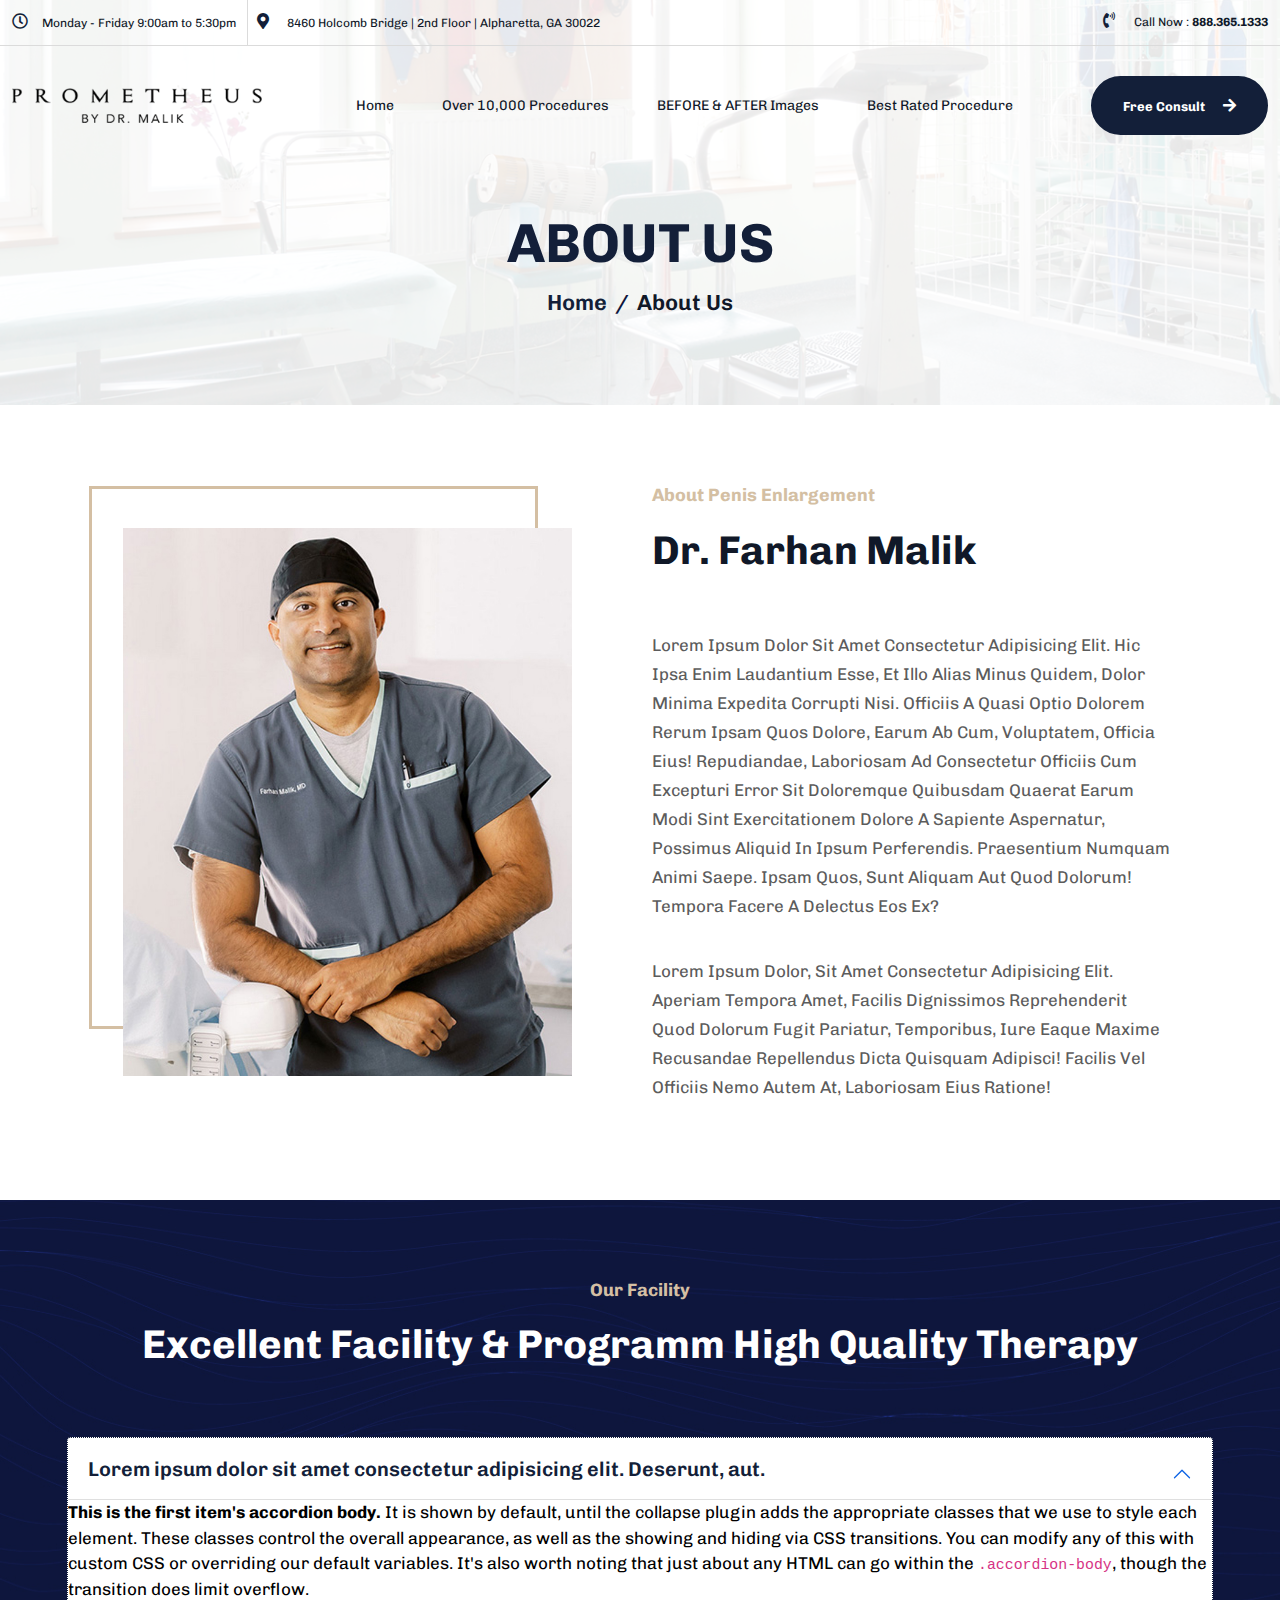
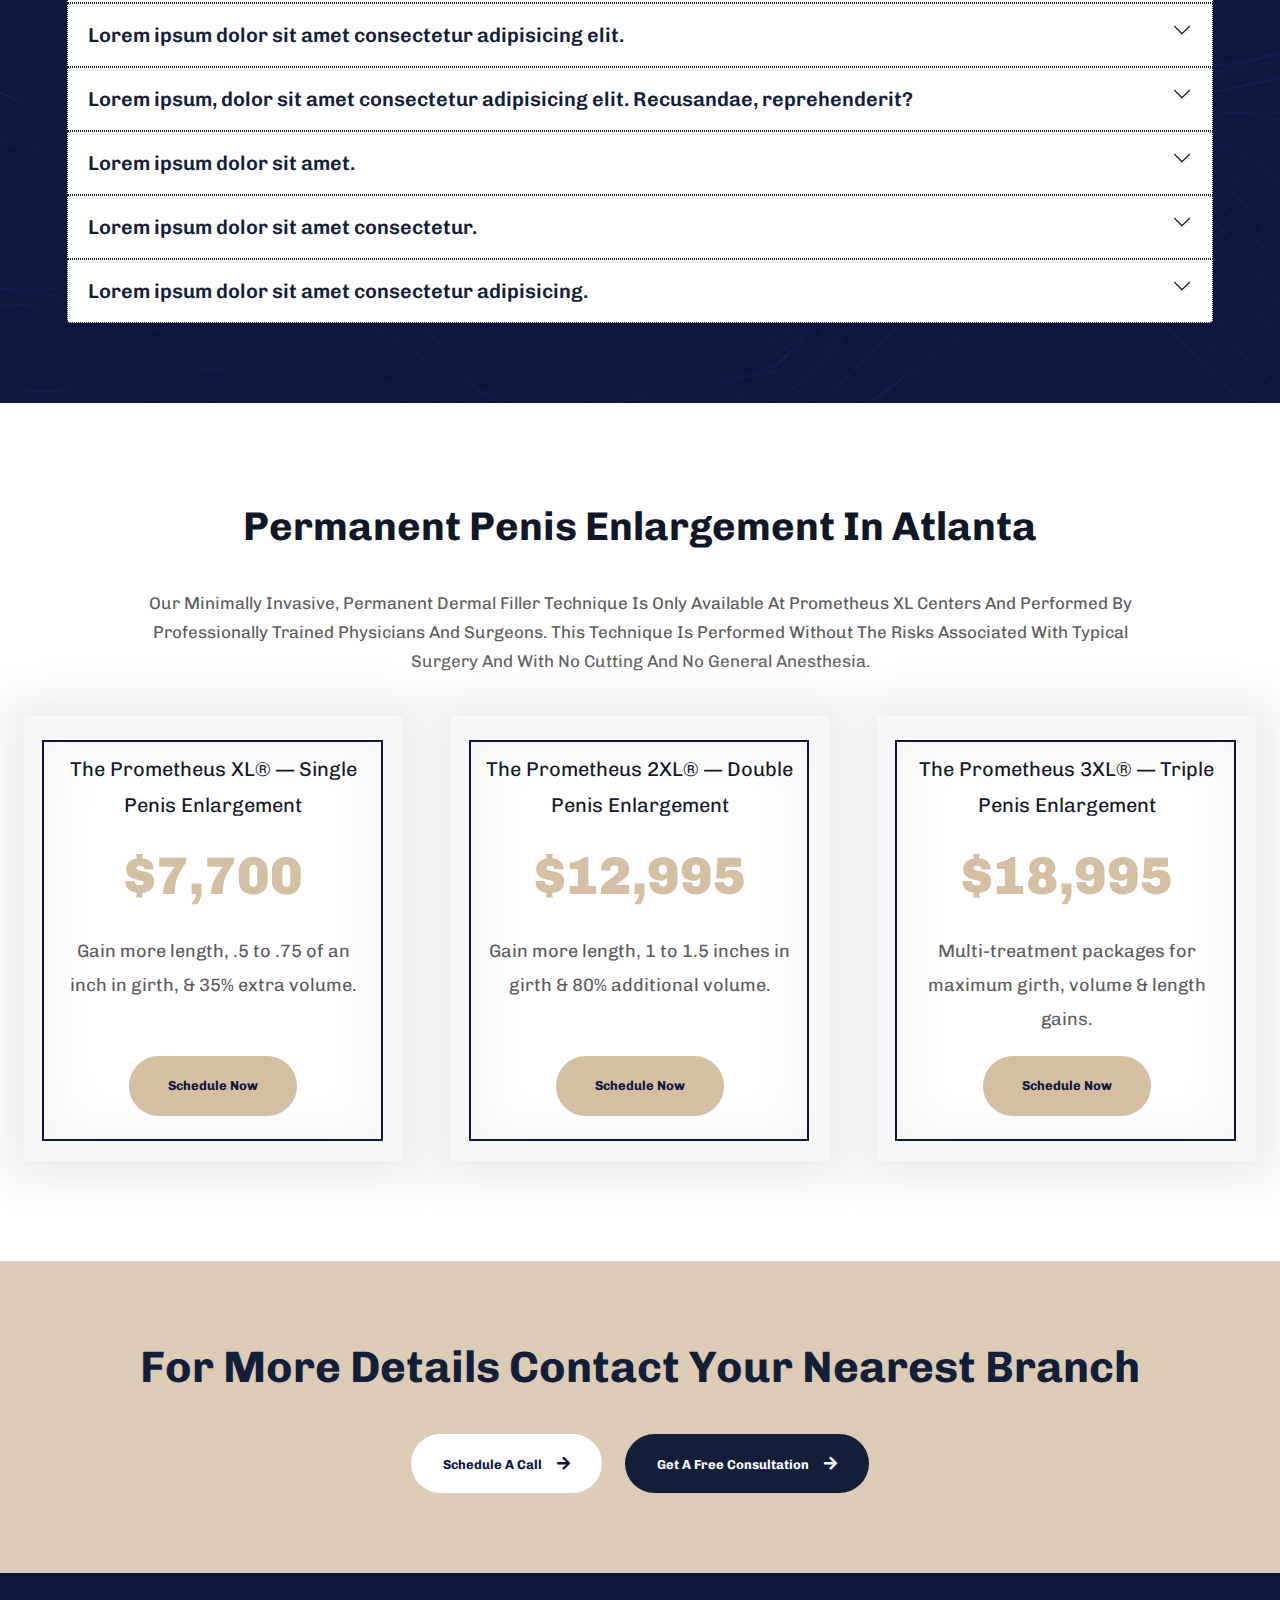
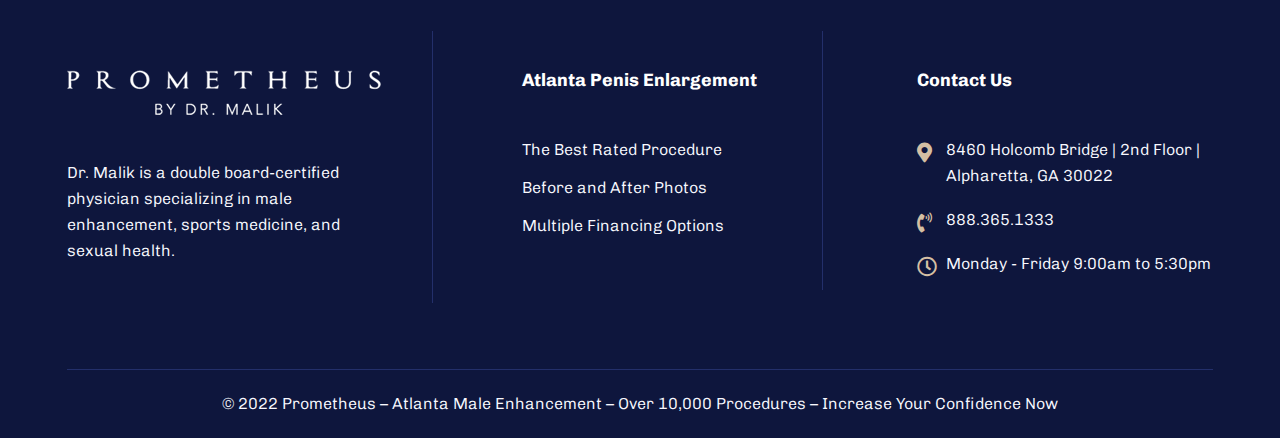
<file: about-us.html>
<!doctype html>
<html lang="en">

<head>
    <!-- Required meta tags -->
    <meta charset="utf-8">
    <meta name="viewport" content="width=device-width, initial-scale=1, shrink-to-fit=no">
    <!-- Bootstrap CSS -->
    <link href="css/bootstrap.min.css" rel="stylesheet">
    <!-- Owl Carousel Stylesheet -->
    <link rel="stylesheet" href="css/owl.carousel.min.css">
    <!-- Custom CSS Stylesheet -->
    <link rel="stylesheet" href="css/style.css">
    <link rel="stylesheet" href="css/fdev-sg.css">
    <link rel="stylesheet" href="css/fdev-sb.css">
    <link rel="stylesheet" href="css/fdev-ps.css">
    <link rel="stylesheet" href="css/fdev-dc.css">
    <!-- Responsive CSS Stylesheet -->
    <link rel="stylesheet" href="css/responsive.css">
    <!-- Fontawesome CDN -->
    <link rel="stylesheet" href="https://use.fontawesome.com/releases/v5.8.1/css/all.css">
    <title>About Us</title>
</head>

<body>
    <!--header-start-supriyo-->
    <header class="custom-header py-xl-3 py-2">
        <div class="top-header">
            <div class="container-fluid">
                <div class="row">
                    <div class="col-md-7 col-sm-6 align-item-center">
                        <div class="header-left">
                            <ul>
                                <li><a href="#">
                                        <h5>Monday - Friday 9:00am to 5:30pm</h5>
                                        <span><i class="far fa-clock"></i></span>
                                    </a></li>
                                <li><a href="#">
                                        <h5>8460 Holcomb Bridge | 2nd Floor | Alpharetta, GA 30022</h5>
                                        <span><i class="fas fa-map-marker-alt"></i></span>
                                    </a></li>
                            </ul>
                        </div>
                    </div>
                    <div class="col-md-5 col-sm-6 align-self-center">
                        <div class="header-right">
                            <a href="tel:888.365.1333">
                                <h5>Call Now : <strong>888.365.1333</strong></h5>
                                <span><i class="fas fa-phone-volume"></i></span>
                            </a>
                        </div>
                    </div>
                </div>
            </div>
        </div>
        <div class="container-fluid">
            <nav class="navbar navbar-expand-lg py-0">
                <a class="navbar-brand ms-0 py-0" href="#"><img src="images/logo.png"></a>
                <div class="navbar-header me-0">
                    <button class="navbar-toggler collapsed" type="button" data-bs-toggle="collapse"
                        data-bs-target="#navbarSupportedContent" aria-controls="navbarSupportedContent"
                        aria-expanded="false" aria-label="Toggle navigation">
                        <span class="sr-only">Toggle navigation</span>
                        <span class="icon-bar"></span>
                        <span class="icon-bar"></span>
                        <span class="icon-bar"></span>
                    </button>
                </div>
                <div class="collapse navbar-collapse" id="navbarSupportedContent">
                    <ul class="navbar-nav ms-auto mb-2 mb-lg-0">
                        <li class="nav-item">
                            <a class="nav-link active" aria-current="page" href="#">Home</a>
                        </li>
                        <li class="nav-item">
                            <a class="nav-link" href="#">Over 10,000 Procedures </a>
                        </li>
                        <li class="nav-item">
                            <a class="nav-link" href="before-after-images.html">BEFORE & AFTER Images</a>
                        </li>
                        <li class="nav-item">
                            <a class="nav-link" href="#male-enhancement-section">Best Rated Procedure</a>
                        </li>
                    </ul>
                </div>
                <div class="nav-button">
                    <a class="custom-button" href="javascript:void(0)" target="_self">Free Consult <span><i
                                class="fas fa-arrow-right"></i></span></a>
                </div>
            </nav>
        </div>
    </header>
    <!--header-end-supriyo-->
    <!--inner-banner-start-->
    <section style="background-image: url('./images/inner-banner.jpg')" alt="inner-banner" class="custom-inner-banner">
        <div class="container">
            <div class="row">
                <div class="col-md-12">
                    <div class="inner-banner-content">
                        <h1>About Us</h1>
                        <div class="inner-banner-text">
                            <nav aria-label="breadcrumb">
                                <ol class="breadcrumb">
                                    <li class="breadcrumb-item"><a href="#">Home</a></li>
                                    <li class="breadcrumb-item active" aria-current="page">About Us</li>
                                </ol>
                            </nav>
                        </div>
                    </div>
                </div>
            </div>
        </div>
    </section>
    <!--inner-banner-end-->
    <section class="about-us-info custom-pad">
        <div class="container">
            <div class="row">
                <div class="col-lg-6 col-md-12 align-self-center">
                    <div class="info-img">
                        <div class="dr-img">
                            <img src="images/dr-malik.jpg" alt="dr-malik">
                        </div>
                    </div>
                </div>
                <div class="col-lg-6 col-md-12 align-self-center">
                    <div class="info-content">
                        <div class="custom-heading">
                            <h5 class="demo">About Penis Enlargement</h5>
                            <h3 class="demo">Dr. Farhan Malik</h3>
                        </div>
                        <div class="custom-paragraph">
                            <p>Lorem ipsum dolor sit amet consectetur adipisicing elit. Hic ipsa enim laudantium esse,
                                et illo alias minus quidem, dolor minima expedita corrupti nisi. Officiis a quasi optio
                                dolorem rerum ipsam quos dolore, earum ab cum, voluptatem, officia eius! Repudiandae,
                                laboriosam ad consectetur officiis cum excepturi error sit doloremque quibusdam quaerat
                                earum modi sint exercitationem dolore a sapiente aspernatur, possimus aliquid in ipsum
                                perferendis. Praesentium numquam animi saepe. Ipsam quos, sunt aliquam aut quod dolorum!
                                Tempora facere a delectus eos ex?</p>
                            <p>Lorem ipsum dolor, sit amet consectetur adipisicing elit. Aperiam tempora amet, facilis
                                dignissimos reprehenderit quod dolorum fugit pariatur, temporibus, iure eaque maxime
                                recusandae repellendus dicta quisquam adipisci! Facilis vel officiis nemo autem at,
                                laboriosam eius ratione!</p>
                        </div>
                    </div>
                </div>
            </div>
        </div>
    </section>
    <section style="background-image: url(images/performed-bg.jpg);" alt="performed-bg" class="facilities custom-pad">
        <div class="container">
            <div class="row">
                <div class="col-12">
                    <div class="custom-heading">
                        <h5 class="demo">Our Facility</h5>
                        <h3 class="demo">Excellent Facility & Programm high quality therapy</h3>
                    </div>
                </div>
                <div class="col-md-12 align-self-center">
                    <div class="facilities-content">
                        <div class="accordion" id="accordionExample">
                            <div class="accordion-item">
                                <h2 class="accordion-header" id="headingOne">
                                    <button class="accordion-button" type="button" data-bs-toggle="collapse"
                                        data-bs-target="#collapseOne" aria-expanded="true" aria-controls="collapseOne">
                                        Lorem ipsum dolor sit amet consectetur adipisicing elit. Deserunt, aut.
                                    </button>
                                </h2>
                                <div id="collapseOne" class="accordion-collapse collapse show"
                                    aria-labelledby="headingOne" data-bs-parent="#accordionExample">
                                    <div class="accordion-body">
                                        <strong>This is the first item's accordion body.</strong> It is shown by
                                        default, until the collapse plugin adds the appropriate classes that we use to
                                        style each element. These classes control the overall appearance, as well as the
                                        showing and hiding via CSS transitions. You can modify any of this with custom
                                        CSS or overriding our default variables. It's also worth noting that just about
                                        any HTML can go within the <code>.accordion-body</code>, though the transition
                                        does limit overflow.
                                    </div>
                                </div>
                            </div>
                            <div class="accordion-item">
                                <h2 class="accordion-header" id="headingTwo">
                                    <button class="accordion-button collapsed" type="button" data-bs-toggle="collapse"
                                        data-bs-target="#collapseTwo" aria-expanded="false" aria-controls="collapseTwo">
                                        Lorem ipsum dolor sit amet consectetur adipisicing elit.
                                    </button>
                                </h2>
                                <div id="collapseTwo" class="accordion-collapse collapse" aria-labelledby="headingTwo"
                                    data-bs-parent="#accordionExample">
                                    <div class="accordion-body">
                                        <strong>This is the second item's accordion body.</strong> It is hidden by
                                        default, until the collapse plugin adds the appropriate classes that we use to
                                        style each element. These classes control the overall appearance, as well as the
                                        showing and hiding via CSS transitions. You can modify any of this with custom
                                        CSS or overriding our default variables. It's also worth noting that just about
                                        any HTML can go within the <code>.accordion-body</code>, though the transition
                                        does limit overflow.
                                    </div>
                                </div>
                            </div>
                            <div class="accordion-item">
                                <h2 class="accordion-header" id="headingThree">
                                    <button class="accordion-button collapsed" type="button" data-bs-toggle="collapse"
                                        data-bs-target="#collapseThree" aria-expanded="false"
                                        aria-controls="collapseThree">
                                        Lorem ipsum, dolor sit amet consectetur adipisicing elit. Recusandae,
                                        reprehenderit?
                                    </button>
                                </h2>
                                <div id="collapseThree" class="accordion-collapse collapse"
                                    aria-labelledby="headingThree" data-bs-parent="#accordionExample">
                                    <div class="accordion-body">
                                        <strong>This is the third item's accordion body.</strong> It is hidden by
                                        default, until the collapse plugin adds the appropriate classes that we use to
                                        style each element. These classes control the overall appearance, as well as the
                                        showing and hiding via CSS transitions. You can modify any of this with custom
                                        CSS or overriding our default variables. It's also worth noting that just about
                                        any HTML can go within the <code>.accordion-body</code>, though the transition
                                        does limit overflow.
                                    </div>
                                </div>
                            </div>
                            <div class="accordion-item">
                                <h2 class="accordion-header" id="headingFour">
                                    <button class="accordion-button collapsed" type="button" data-bs-toggle="collapse"
                                        data-bs-target="#collapseFour" aria-expanded="false"
                                        aria-controls="collapseFour">
                                        Lorem ipsum dolor sit amet.
                                    </button>
                                </h2>
                                <div id="collapseFour" class="accordion-collapse collapse" aria-labelledby="headingFour"
                                    data-bs-parent="#accordionExample">
                                    <div class="accordion-body">
                                        <strong>This is the second item's accordion body.</strong> It is hidden by
                                        default, until the collapse plugin adds the appropriate classes that we use to
                                        style each element. These classes control the overall appearance, as well as the
                                        showing and hiding via CSS transitions. You can modify any of this with custom
                                        CSS or overriding our default variables. It's also worth noting that just about
                                        any HTML can go within the <code>.accordion-body</code>, though the transition
                                        does limit overflow.
                                    </div>
                                </div>
                            </div>
                            <div class="accordion-item">
                                <h2 class="accordion-header" id="headingFive">
                                    <button class="accordion-button collapsed" type="button" data-bs-toggle="collapse"
                                        data-bs-target="#collapseFive" aria-expanded="false"
                                        aria-controls="collapseFive">
                                        Lorem ipsum dolor sit amet consectetur.
                                    </button>
                                </h2>
                                <div id="collapseFive" class="accordion-collapse collapse" aria-labelledby="headingFive"
                                    data-bs-parent="#accordionExample">
                                    <div class="accordion-body">
                                        <strong>This is the second item's accordion body.</strong> It is hidden by
                                        default, until the collapse plugin adds the appropriate classes that we use to
                                        style each element. These classes control the overall appearance, as well as the
                                        showing and hiding via CSS transitions. You can modify any of this with custom
                                        CSS or overriding our default variables. It's also worth noting that just about
                                        any HTML can go within the <code>.accordion-body</code>, though the transition
                                        does limit overflow.
                                    </div>
                                </div>
                            </div>
                            <div class="accordion-item">
                                <h2 class="accordion-header" id="headingSix">
                                    <button class="accordion-button collapsed" type="button" data-bs-toggle="collapse"
                                        data-bs-target="#collapseSix" aria-expanded="false" aria-controls="collapseSix">
                                        Lorem ipsum dolor sit amet consectetur adipisicing.
                                    </button>
                                </h2>
                                <div id="collapseSix" class="accordion-collapse collapse" aria-labelledby="headingSix"
                                    data-bs-parent="#accordionExample">
                                    <div class="accordion-body">
                                        <strong>This is the second item's accordion body.</strong> It is hidden by
                                        default, until the collapse plugin adds the appropriate classes that we use to
                                        style each element. These classes control the overall appearance, as well as the
                                        showing and hiding via CSS transitions. You can modify any of this with custom
                                        CSS or overriding our default variables. It's also worth noting that just about
                                        any HTML can go within the <code>.accordion-body</code>, though the transition
                                        does limit overflow.
                                    </div>
                                </div>
                            </div>
                        </div>
                    </div>
                </div>
            </div>
        </div>
    </section>
    <!--atlanta-section-start-->
    <section class="atlanta custom-pad">
        <div class="container-fluid">
            <div class="row">
                <div class="col-lg-10 col-md-12 col-12">
                    <div class="atlanta-content-wrap">
                        <div class="custom-heading">
                            <h3 class="demo">Permanent Penis Enlargement in Atlanta</h3>
                        </div>
                        <div class="custom-paragraph">
                            <p class="demo">Our minimally invasive, permanent dermal filler technique is only available
                                at Prometheus
                                XL Centers and performed by professionally trained physicians and surgeons. This
                                technique is performed
                                without the risks associated with typical surgery and with no cutting and no general
                                anesthesia.
                            </p>
                        </div>
                    </div>
                </div>
            </div>
            <div class="row">
                <div class="col-lg-4 col-md-6 col-12 px-xl-4">
                    <div class="atlanta-box-wrap">
                        <div class="atlanta-box">
                            <div class="atlanta-sub-heading">
                                <h5>The Prometheus XL® — Single Penis Enlargement</h5>
                            </div>
                            <div class="atlanta-heading">
                                <h3>$7,700</h3>
                            </div>
                            <div class="atlanta-paragraph">
                                <p class="demo">Gain more length, .5 to .75 of an inch in girth, & 35% extra volume.</p>
                            </div>
                            <div class="atlanta-button">
                                <a class="custom-button" href="javascript:void(0)" target="_self">Schedule Now</a>
                            </div>
                        </div>
                    </div>
                </div>
                <div class="col-lg-4 col-md-6 col-12 px-xl-4">
                    <div class="atlanta-box-wrap">
                        <div class="atlanta-box">
                            <div class="atlanta-sub-heading">
                                <h5>The Prometheus 2XL® — Double Penis Enlargement</h5>
                            </div>
                            <div class="atlanta-heading">
                                <h3>$12,995</h3>
                            </div>
                            <div class="atlanta-paragraph">
                                <p class="demo">Gain more length, 1 to 1.5 inches in girth & 80% additional volume.</p>
                            </div>
                            <div class="atlanta-button">
                                <a class="custom-button" href="javascript:void(0)" target="_self">Schedule Now</a>
                            </div>
                        </div>
                    </div>
                </div>
                <div class="col-lg-4 col-md-6 col-12 px-xl-4">
                    <div class="atlanta-box-wrap">
                        <div class="atlanta-box">
                            <div class="atlanta-sub-heading">
                                <h5 class="">The Prometheus 3XL® — Triple Penis Enlargement</h5>
                            </div>
                            <div class="atlanta-heading">
                                <h3>$18,995</h3>
                            </div>
                            <div class="atlanta-paragraph">
                                <p class="demo">Multi-treatment packages for maximum girth, volume & length gains.</p>
                            </div>
                            <div class="atlanta-button">
                                <a class="custom-button" href="javascript:void(0)" target="_self">Schedule Now</a>
                            </div>
                        </div>
                    </div>
                </div>
            </div>
        </div>
        </div>
    </section>
    <!--atlanta-section-end-->
    <section style="background-image: url(images/about-inner-contact.jpg);" alt="about-inner-contact"
        class="about-contact custom-pad">
        <div class="container">
            <div class="row">
                <div class="col-md-12 align-self-center">
                    <div class="about-contact-content">
                        <h2>For more details contact your nearest branch</h2>
                        <div class="about-contact-button">
                            <a class="custom-button" href="javascript:void(0)" target="_self">Schedule A Call<span><i
                                        class="fas fa-arrow-right"></i></span></a>
                        </div>
                        <div class="about-contact-button-2">
                            <a class="custom-button" href="javascript:void(0)" target="_self">Get A Free
                                Consultation<span><i class="fas fa-arrow-right"></i></span></a>
                        </div>
                    </div>
                </div>
            </div>
        </div>
    </section>
    <!-- Footer Start Paulami(25-10-2022) -->
    <footer>
        <div class="footer-wrap">
            <div class="container">
                <div class="row align-items-start">
                    <div class="col-lg-4 col-md-4 column-col">
                        <div class="column-wrap">
                            <div class="footer-logo">
                                <img src="images/footer-logo.png" alt="Logo">
                            </div>
                            <div class="column-bottom-text">
                                <p class="column-text">Dr. Malik is a double board-certified physician specializing in
                                    male
                                    enhancement, sports medicine, and sexual health. </p>
                            </div>
                        </div>
                    </div>
                    <div class="col-lg-4 col-md-4 column-col">
                        <div class="column-wrap">
                            <div class="column-heading">
                                <h2 class="footer-heading">Atlanta Penis Enlargement</h2>
                            </div>
                            <div class="column-bottom-text">
                                <p class="column-text"><a href="">The Best Rated Procedure</a></p>
                                <p class="column-text"><a href="">Before and After Photos</a></p>
                                <p class="column-text"><a href="">Multiple Financing Options</a></p>
                            </div>
                        </div>
                    </div>
                    <div class="col-lg-4 col-md-4 column-col">
                        <div class="column-wrap">
                            <div class="column-heading">
                                <h2 class="footer-heading">Contact Us </h2>
                            </div>
                            <div class="column-bottom-text">
                                <ul>
                                    <li><a href=""><span><i class="fas fa-map-marker-alt"></i></span>8460 Holcomb Bridge
                                            | 2nd Floor
                                            |<br>Alpharetta, GA 30022</a></li>
                                    <li><a href="tel:888.365.1333"><span><i
                                                    class="fas fa-phone-volume"></i></span>888.365.1333</a></li>
                                    <li><span><i class="far fa-clock"></i></span>Monday - Friday 9:00am to 5:30pm</li>
                                </ul>
                            </div>
                        </div>
                    </div>
                </div>
                <div class="row">
                    <div class="col-lg-12">
                        <div class="footer-bottom-wrap">
                            <div class="footer-bottom-text">
                                <p class="bottom-text">© 2022 Prometheus – Atlanta Male Enhancement – Over 10,000
                                    Procedures – Increase
                                    Your Confidence Now</p>
                            </div>
                        </div>
                    </div>
                </div>
            </div>
        </div>
    </footer>
    <!-- Footer End Paulami(25-10-2022) -->


    <script src="js/jquery-min.js"></script>
    <script src="js/bootstrap.bundle.min.js"></script>
    <script src="js/owl.carousel.min.js"></script>
    <script src="js/custom.js"></script>
</body>

</html>
</file>
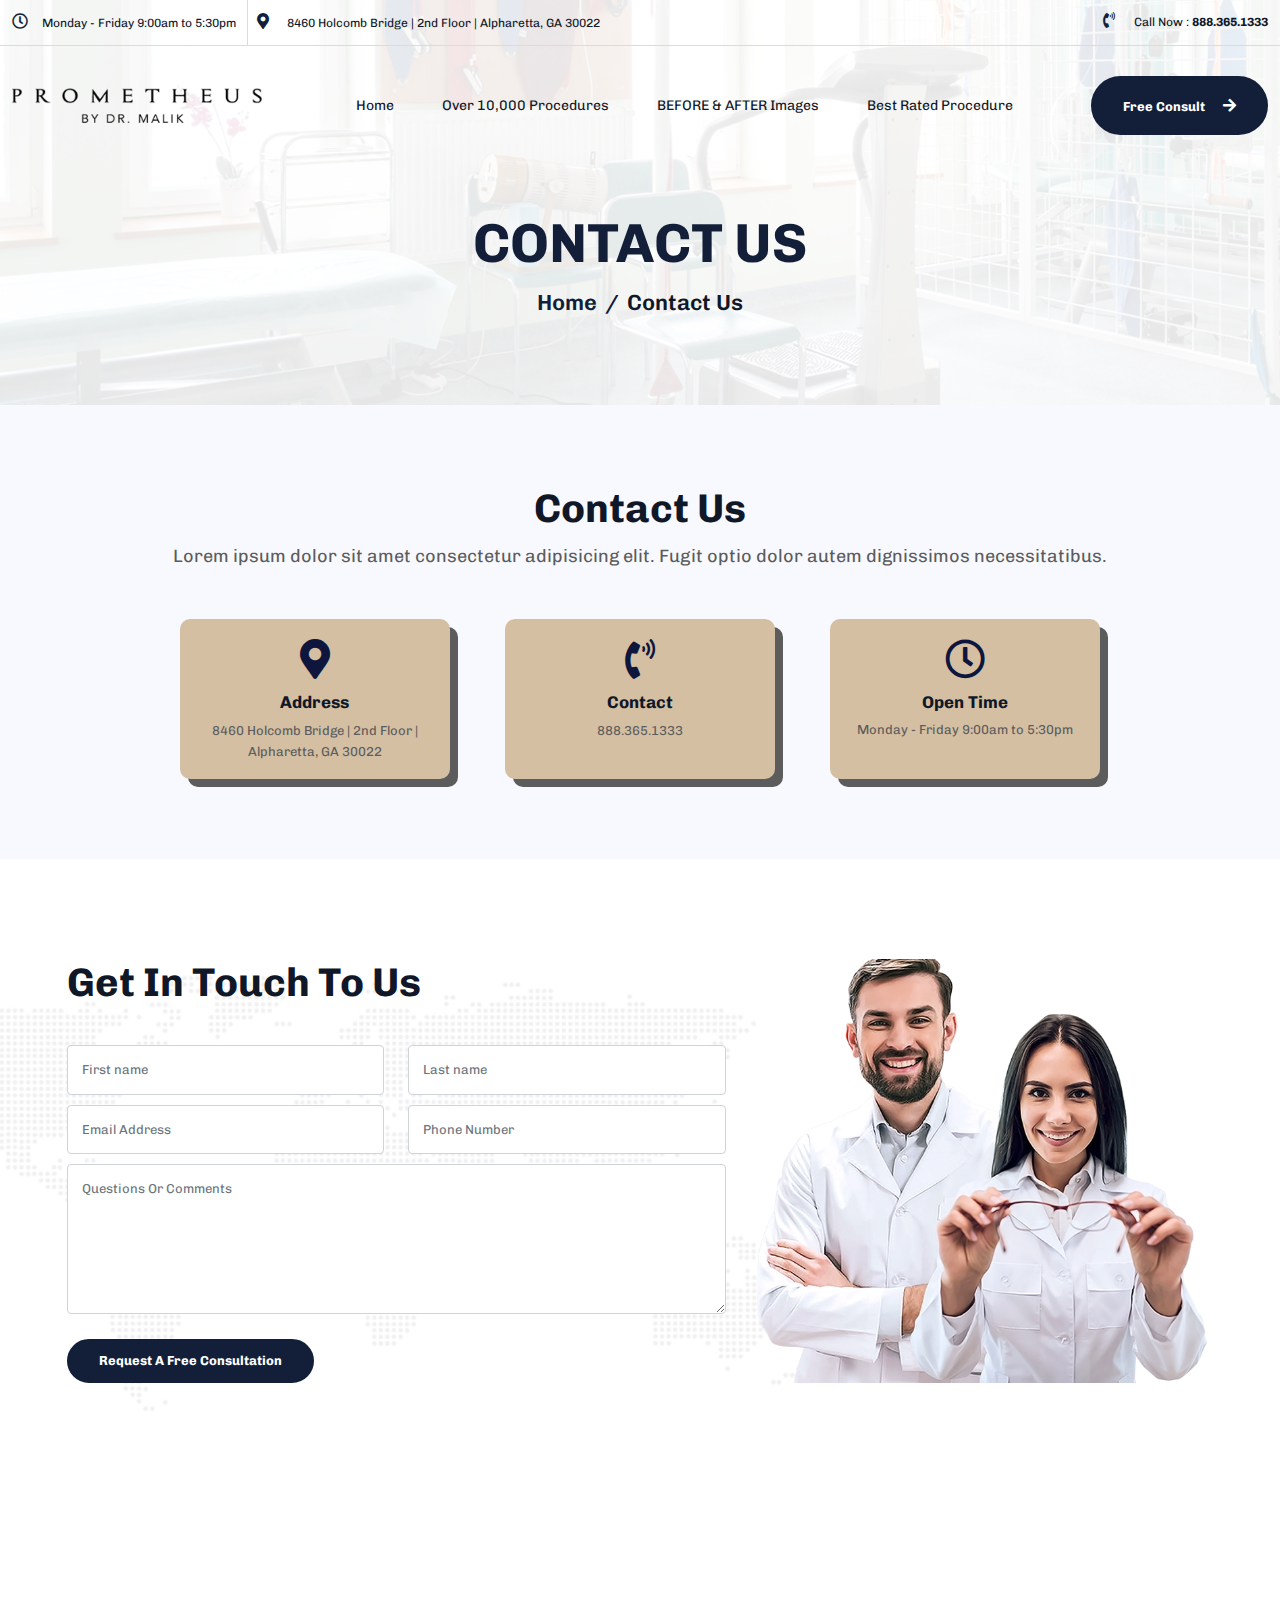
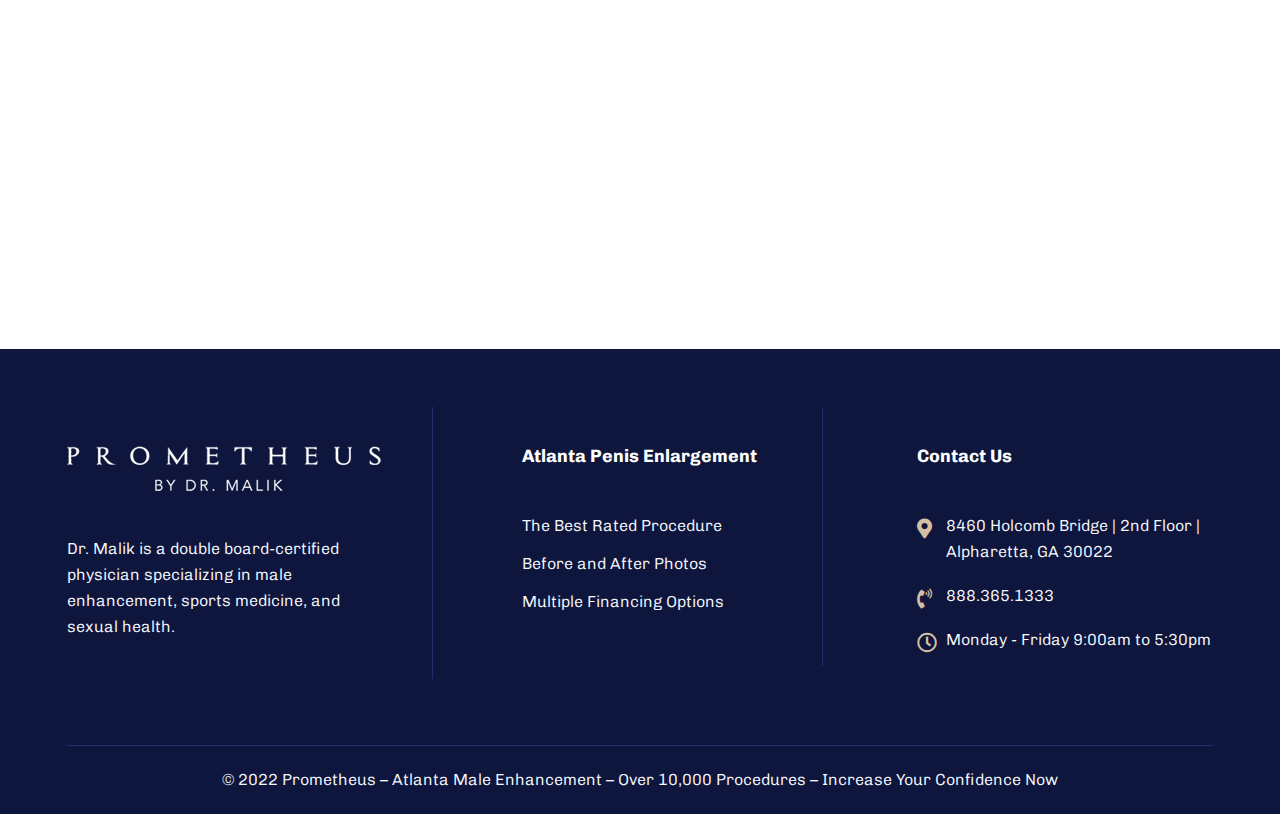
<file: contact-us.html>
<!doctype html>
<html lang="en">

<head>
    <!-- Required meta tags -->
    <meta charset="utf-8">
    <meta name="viewport" content="width=device-width, initial-scale=1, shrink-to-fit=no">
    <!-- Bootstrap CSS -->
    <link href="css/bootstrap.min.css" rel="stylesheet">
    <!-- Owl Carousel Stylesheet -->
    <link rel="stylesheet" href="css/owl.carousel.min.css">
    <!-- Custom CSS Stylesheet -->
    <link rel="stylesheet" href="css/style.css">
    <link rel="stylesheet" href="css/fdev-sg.css">
    <link rel="stylesheet" href="css/fdev-sb.css">
    <link rel="stylesheet" href="css/fdev-ps.css">
    <link rel="stylesheet" href="css/fdev-dc.css">
    <!-- Responsive CSS Stylesheet -->
    <link rel="stylesheet" href="css/responsive.css">
    <!-- Fontawesome CDN -->
    <link rel="stylesheet" href="https://use.fontawesome.com/releases/v5.8.1/css/all.css">
    <title>Contact Us</title>
</head>

<body>
    <!--header-start-supriyo-->
    <header class="custom-header py-xl-3 py-2">
        <div class="top-header">
            <div class="container-fluid">
                <div class="row">
                    <div class="col-md-7 col-sm-6 align-item-center">
                        <div class="header-left">
                            <ul>
                                <li><a href="#">
                                        <h5>Monday - Friday 9:00am to 5:30pm</h5>
                                        <span><i class="far fa-clock"></i></span>
                                    </a></li>
                                <li><a href="#">
                                        <h5>8460 Holcomb Bridge | 2nd Floor | Alpharetta, GA 30022</h5>
                                        <span><i class="fas fa-map-marker-alt"></i></span>
                                    </a></li>
                            </ul>
                        </div>
                    </div>
                    <div class="col-md-5 col-sm-6 align-self-center">
                        <div class="header-right">
                            <a href="tel:888.365.1333">
                                <h5>Call Now : <strong>888.365.1333</strong></h5>
                                <span><i class="fas fa-phone-volume"></i></span>
                            </a>
                        </div>
                    </div>
                </div>
            </div>
        </div>
        <div class="container-fluid">
            <nav class="navbar navbar-expand-lg py-0">
                <a class="navbar-brand ms-0 py-0" href="#"><img src="images/logo.png"></a>
                <div class="navbar-header me-0">
                    <button class="navbar-toggler collapsed" type="button" data-bs-toggle="collapse"
                        data-bs-target="#navbarSupportedContent" aria-controls="navbarSupportedContent"
                        aria-expanded="false" aria-label="Toggle navigation">
                        <span class="sr-only">Toggle navigation</span>
                        <span class="icon-bar"></span>
                        <span class="icon-bar"></span>
                        <span class="icon-bar"></span>
                    </button>
                </div>
                <div class="collapse navbar-collapse" id="navbarSupportedContent">
                    <ul class="navbar-nav ms-auto mb-2 mb-lg-0">
                        <li class="nav-item">
                            <a class="nav-link active" aria-current="page" href="#">Home</a>
                        </li>
                        <li class="nav-item">
                            <a class="nav-link" href="#">Over 10,000 Procedures </a>
                        </li>
                        <li class="nav-item">
                            <a class="nav-link" href="before-after-images.html">BEFORE & AFTER Images</a>
                        </li>
                        <li class="nav-item">
                            <a class="nav-link" href="#male-enhancement-section">Best Rated Procedure</a>
                        </li>
                    </ul>
                </div>
                <div class="nav-button">
                    <a class="custom-button" href="javascript:void(0)" target="_self">Free Consult <span><i
                                class="fas fa-arrow-right"></i></span></a>
                </div>
            </nav>
        </div>
    </header>
    <!--header-end-supriyo-->
    <!--inner-banner-start-->
    <section style="background-image: url('./images/inner-banner.jpg')" alt="inner-banner" class="custom-inner-banner">
        <div class="container">
            <div class="row">
                <div class="col-md-12">
                    <div class="inner-banner-content">
                        <h1>Contact Us</h1>
                        <div class="inner-banner-text">
                            <nav aria-label="breadcrumb">
                                <ol class="breadcrumb">
                                    <li class="breadcrumb-item"><a href="#">Home</a></li>
                                    <li class="breadcrumb-item active" aria-current="page">Contact Us</li>
                                </ol>
                            </nav>
                        </div>
                    </div>
                </div>
            </div>
        </div>
    </section>
    <!--inner-banner-end-->
    <section class="address-section">
        <div class="container">
            <div class="row">
                <div class="col-lg-10">
                    <div class="left-part">
                    <div class="custom-heading">
                        <h3 class="demo">Contact us</h3>
                        <p class="demo">Lorem ipsum dolor sit amet consectetur adipisicing elit. Fugit optio dolor autem dignissimos necessitatibus.</p>
                    </div>
                    <div class="row">
                        <div class="col-lg-4 col-md-4 col-12">
                        <div class="card-wrap">
                            <div class="card">
                                <span><i class="fas fa-map-marker-alt"></i></span>
                                <div class="card-body">
                                  <h5 class="card-title">Address</h5>
                                  <a href="#">8460 Holcomb Bridge | 2nd Floor | Alpharetta, GA 30022</a>
                                </div>
                            </div>
                        </div>
                        </div>
                        <div class="col-lg-4 col-md-4 col-12">
                        <div class="card-wrap card-gap">
                            <div class="card">
                                <span><i class="fas fa-phone-volume"></i></span>
                                <div class="card-body">
                                  <h5 class="card-title">Contact</h5>
                                  <a href="tel:888.365.1333">888.365.1333</a>
                                </div>
                            </div>
                        </div>
                        </div>
                        <div class="col-lg-4 col-md-4 col-12">
                            <div class="card-wrap card-gap">
                            <div class="card">
                                <span><i class="far fa-clock"></i></span>
                                <div class="card-body">
                                  <h5 class="card-title">Open Time</h5>
                                  <p class="card-text">Monday - Friday 9:00am to 5:30pm</p>
                                </div>
                            </div>
                            </div>
                        </div>
                    </div>
                    </div>
                </div>
                </div>
            </div>
        </div>
    </section>
    <!-- Contact-part-two -->
    <section class="contact-form-section custom-pad">
        <div class="container">
            <div class="row">
                <div class="col-lg-7 col-md-6">
                        <div class="contact-form-sec-left">
                            <div class="custom-heading">
                                <h3 class="demo">Get In Touch To Us</h3>                                
                            </div>
                            <form>
                                <div class="form-group row">
                                    <div class="col-sm-6">
                                        <div class="form-wrap">
                                            <input type="text" class="form-control" placeholder="First name">
                                        </div>
                                    </div>
                                    <div class="col-sm-6">
                                        <div class="form-wrap">
                                            <input type="text" class="form-control" placeholder="Last name">
                                        </div>
                                    </div>
                                    <div class="col-sm-6">
                                        <div class="form-wrap">
                                            <input type="email" class="form-control" id="inputEmail4"
                                                placeholder="Email Address">
                                        </div>
                                    </div>
                                    <div class="col-sm-6">
                                        <div class="form-wrap">
                                            <input type="phone" class="form-control" id="inputPhone2"
                                                placeholder="Phone Number">
                                        </div>
                                    </div>
                                    <div class="col-12">
                                        <div class="form-wrap">
                                            <textarea class="form-control" id="validationTextarea"
                                                placeholder="Questions Or Comments"></textarea>
                                        </div>
                                    </div>
                                    <div class="form-btn">
                                        <input type="button" class="custom-button" value="Request A Free Consultation">
                                    </div>
                                </div>
                            </form>
                        </div>
                </div>
                <div class="col-lg-5 col-md-6">
                    <div class="contact-from-right-img-wrap">
                        <img src="images/banner-callus.png" alt="Contact-us">
                    </div>
                </div>
            </div>
        </div>
    </section>
    <!-- Map section -->
    <section class="map-section">
        <div class="container">
            <div class="row">
                <div class="col-lg-12">
                      <div class="map-wrap">
                        <iframe
                            src="https://www.google.com/maps/embed?pb=!1m18!1m12!1m3!1d3308.3099169013885!2d-84.2710839!3d33.9845725!2m3!1f0!2f0!3f0!3m2!1i1024!2i768!4f13.1!3m3!1m2!1s0x88f50a828faa4c4d%3A0x798ed45f56cabd45!2s8460%20Holcomb%20Bridge%20Rd%20%232nd%2C%20Alpharetta%2C%20GA%2030022%2C%20USA!5e0!3m2!1sen!2sin!4v1667285087170!5m2!1sen!2sin"
                            style="border:0;" allowfullscreen="" loading="lazy"
                            referrerpolicy="no-referrer-when-downgrade"></iframe>
                    </div>
                </div>
            </div>
        </div>
    </section>
    <!-- Footer Start Paulami(25-10-2022) -->
    <footer>
        <div class="footer-wrap">
            <div class="container">
                <div class="row align-items-start">
                    <div class="col-lg-4 col-md-4 column-col">
                        <div class="column-wrap">
                            <div class="footer-logo">
                                <img src="images/footer-logo.png" alt="Logo">
                            </div>
                            <div class="column-bottom-text">
                                <p class="column-text">Dr. Malik is a double board-certified physician specializing in
                                    male
                                    enhancement, sports medicine, and sexual health. </p>
                            </div>
                        </div>
                    </div>
                    <div class="col-lg-4 col-md-4 column-col">
                        <div class="column-wrap">
                            <div class="column-heading">
                                <h2 class="footer-heading">Atlanta Penis Enlargement</h2>
                            </div>
                            <div class="column-bottom-text">
                                <p class="column-text"><a href="">The Best Rated Procedure</a></p>
                                <p class="column-text"><a href="">Before and After Photos</a></p>
                                <p class="column-text"><a href="">Multiple Financing Options</a></p>
                            </div>
                        </div>
                    </div>
                    <div class="col-lg-4 col-md-4 column-col">
                        <div class="column-wrap">
                            <div class="column-heading">
                                <h2 class="footer-heading">Contact Us </h2>
                            </div>
                            <div class="column-bottom-text">
                                <ul>
                                    <li><a href=""><span><i class="fas fa-map-marker-alt"></i></span>8460 Holcomb Bridge
                                            | 2nd Floor
                                            |<br>Alpharetta, GA 30022</a></li>
                                    <li><a href="tel:888.365.1333"><span><i
                                                    class="fas fa-phone-volume"></i></span>888.365.1333</a></li>
                                    <li><span><i class="far fa-clock"></i></span>Monday - Friday 9:00am to 5:30pm</li>
                                </ul>
                            </div>
                        </div>
                    </div>
                </div>
                <div class="row">
                    <div class="col-lg-12">
                        <div class="footer-bottom-wrap">
                            <div class="footer-bottom-text">
                                <p class="bottom-text">© 2022 Prometheus – Atlanta Male Enhancement – Over 10,000
                                    Procedures – Increase
                                    Your Confidence Now</p>
                            </div>
                        </div>
                    </div>
                </div>
            </div>
        </div>
    </footer>
    <!-- Footer End Paulami(25-10-2022) -->

    <script src="js/jquery-min.js"></script>
    <script src="js/bootstrap.bundle.min.js"></script>
    <script src="js/owl.carousel.min.js"></script>
    <script src="js/custom.js"></script>
</body>

</html>
</file>
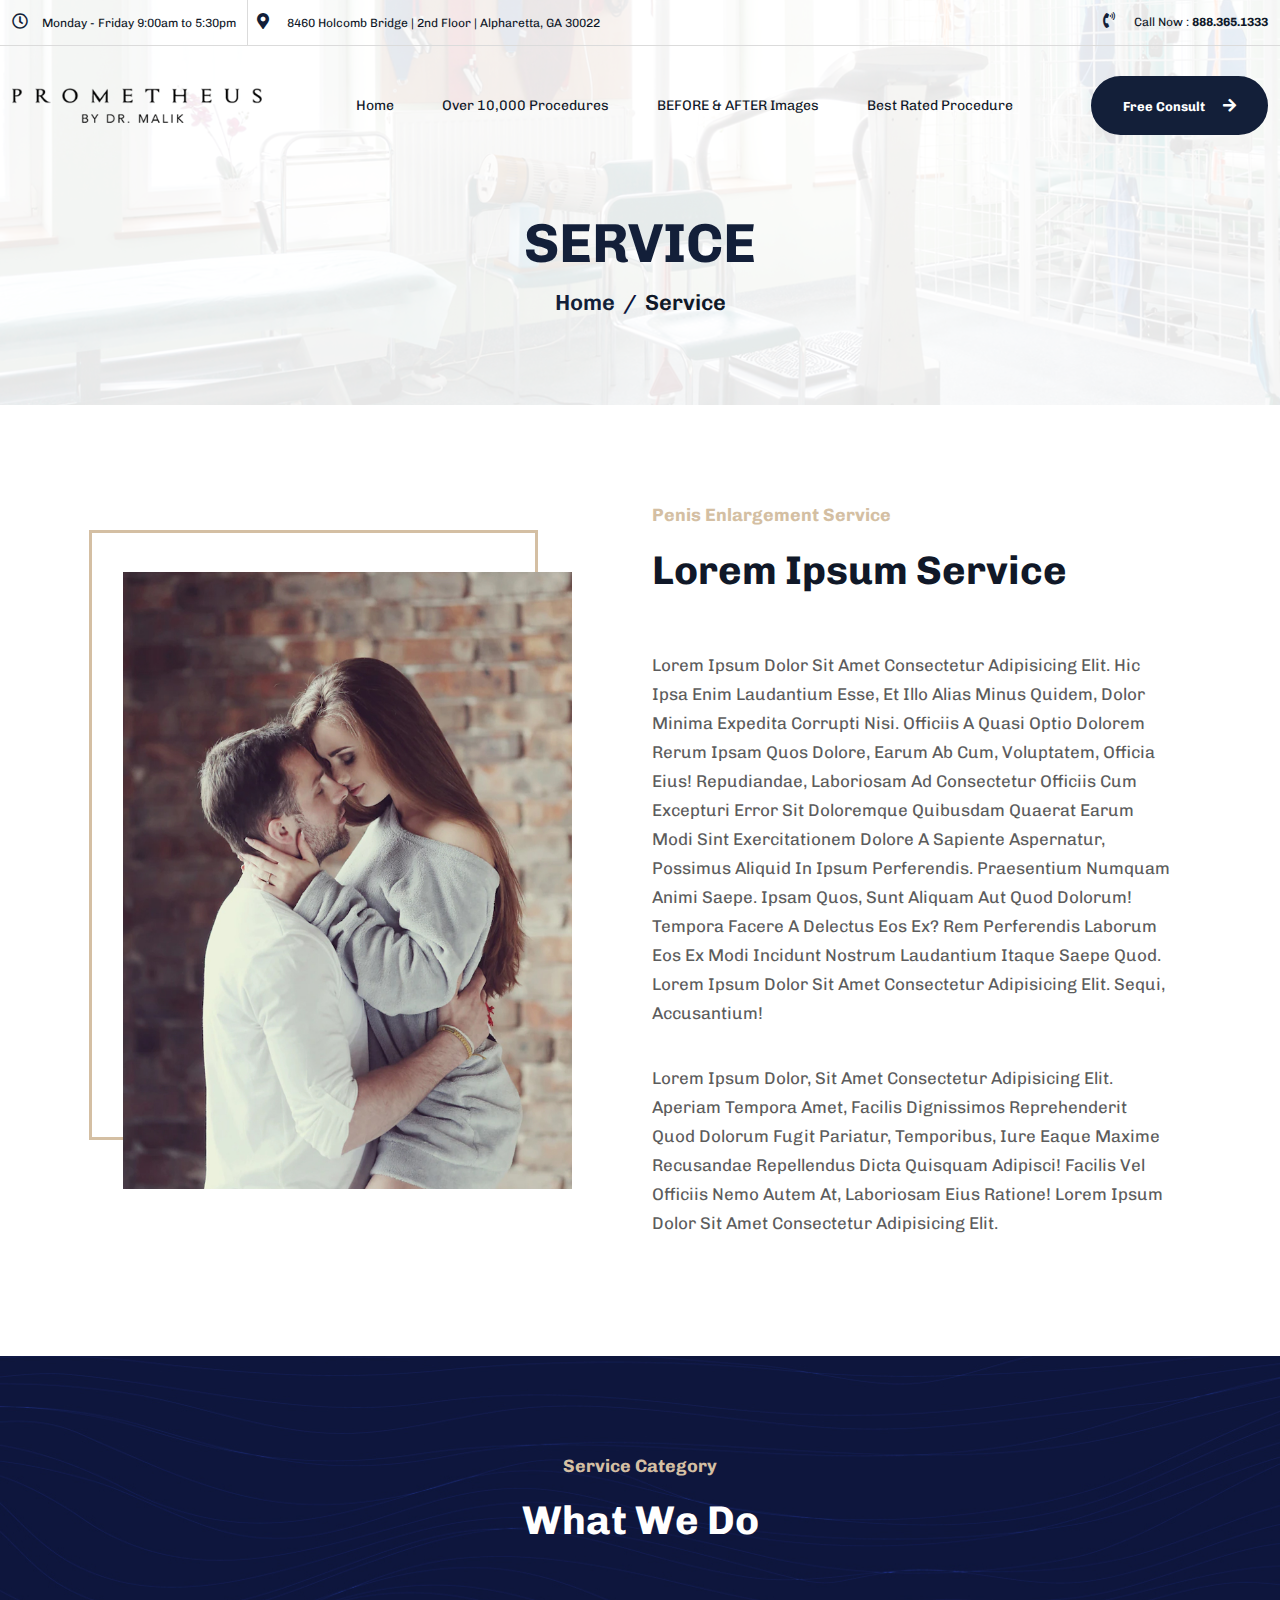
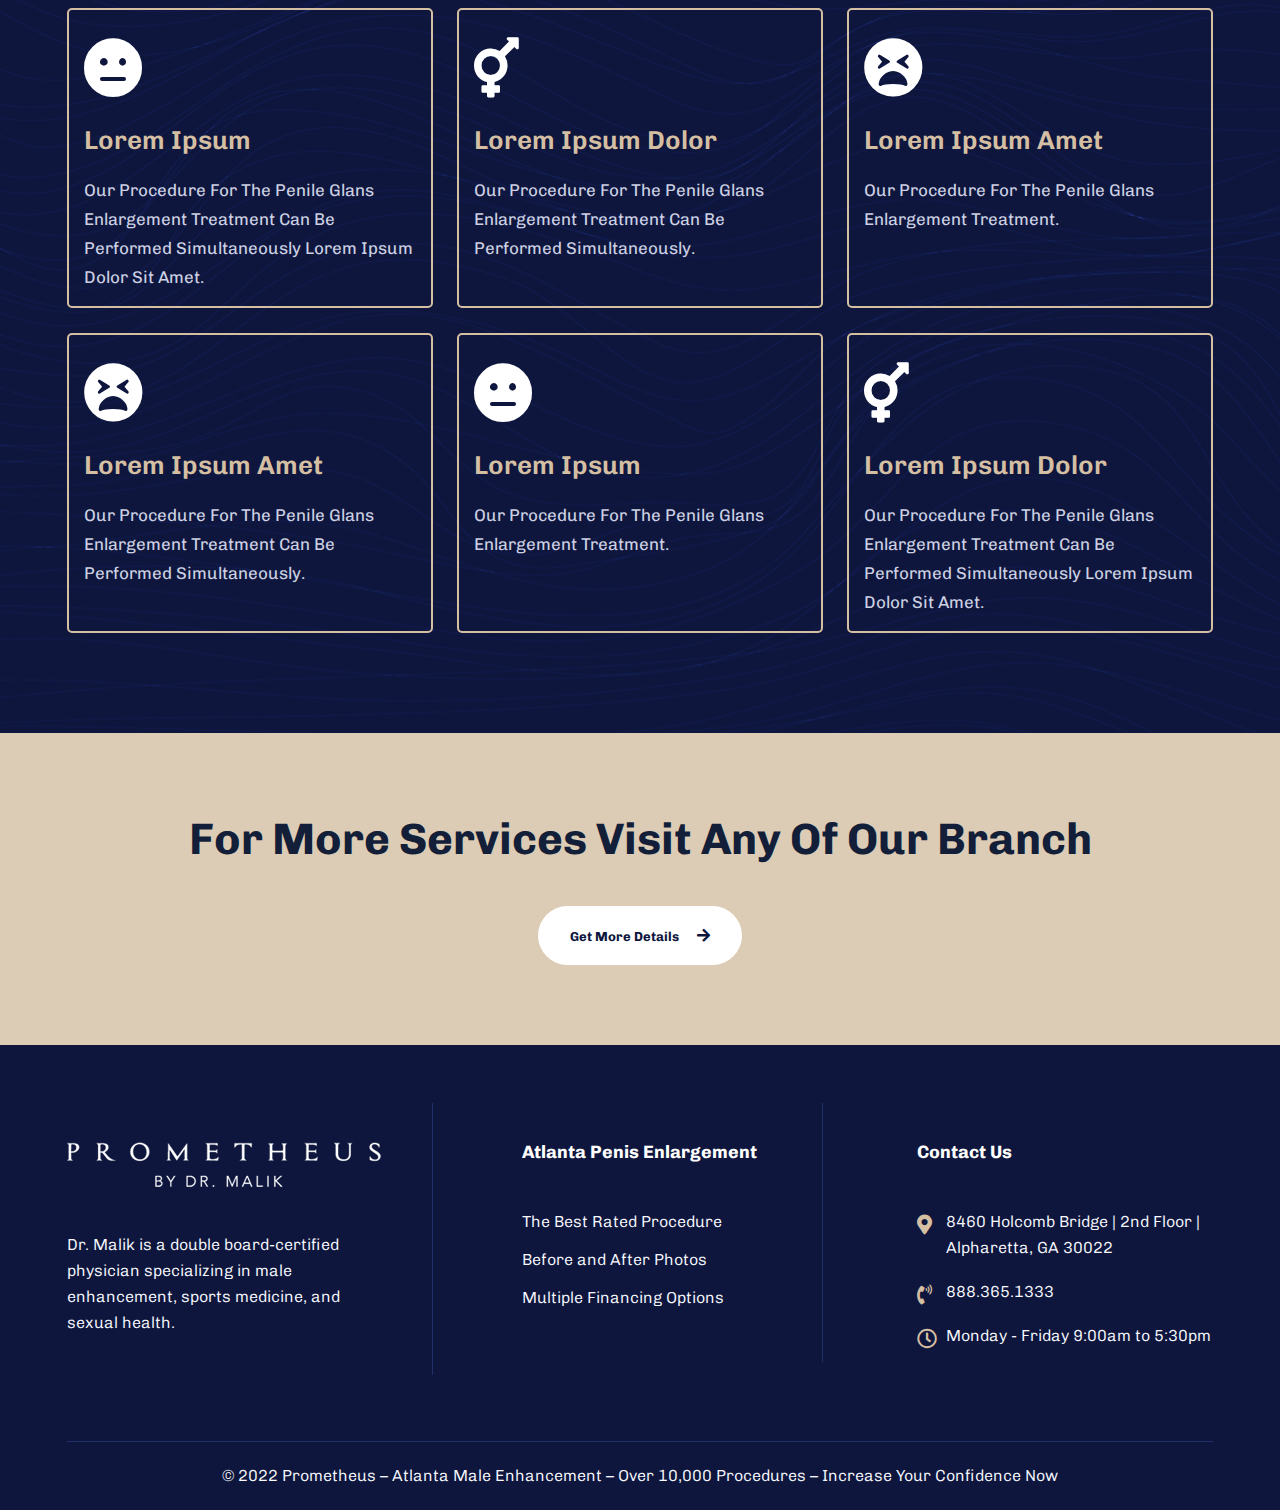
<file: service.html>
<!doctype html>
<html lang="en">

<head>
    <!-- Required meta tags -->
    <meta charset="utf-8">
    <meta name="viewport" content="width=device-width, initial-scale=1, shrink-to-fit=no">
    <!-- Bootstrap CSS -->
    <link href="css/bootstrap.min.css" rel="stylesheet">
    <!-- Owl Carousel Stylesheet -->
    <link rel="stylesheet" href="css/owl.carousel.min.css">
    <!-- Custom CSS Stylesheet -->
    <link rel="stylesheet" href="css/style.css">
    <link rel="stylesheet" href="css/fdev-sg.css">
    <link rel="stylesheet" href="css/fdev-sb.css">
    <link rel="stylesheet" href="css/fdev-ps.css">
    <link rel="stylesheet" href="css/fdev-dc.css">
    <!-- Responsive CSS Stylesheet -->
    <link rel="stylesheet" href="css/responsive.css">
    <!-- Fontawesome CDN -->
    <link rel="stylesheet" href="https://use.fontawesome.com/releases/v5.8.1/css/all.css">
    <title>Service</title>
</head>

<body>
    <!--header-start-supriyo-->
    <header class="custom-header py-xl-3 py-2">
        <div class="top-header">
            <div class="container-fluid">
                <div class="row">
                    <div class="col-md-7 col-sm-6 align-item-center">
                        <div class="header-left">
                            <ul>
                                <li><a href="#">
                                        <h5>Monday - Friday 9:00am to 5:30pm</h5>
                                        <span><i class="far fa-clock"></i></span>
                                    </a></li>
                                <li><a href="#">
                                        <h5>8460 Holcomb Bridge | 2nd Floor | Alpharetta, GA 30022</h5>
                                        <span><i class="fas fa-map-marker-alt"></i></span>
                                    </a></li>
                            </ul>
                        </div>
                    </div>
                    <div class="col-md-5 col-sm-6 align-self-center">
                        <div class="header-right">
                            <a href="tel:888.365.1333">
                                <h5>Call Now : <strong>888.365.1333</strong></h5>
                                <span><i class="fas fa-phone-volume"></i></span>
                            </a>
                        </div>
                    </div>
                </div>
            </div>
        </div>
        <div class="container-fluid">
            <nav class="navbar navbar-expand-lg py-0">
                <a class="navbar-brand ms-0 py-0" href="#"><img src="images/logo.png"></a>
                <div class="navbar-header me-0">
                    <button class="navbar-toggler collapsed" type="button" data-bs-toggle="collapse"
                        data-bs-target="#navbarSupportedContent" aria-controls="navbarSupportedContent"
                        aria-expanded="false" aria-label="Toggle navigation">
                        <span class="sr-only">Toggle navigation</span>
                        <span class="icon-bar"></span>
                        <span class="icon-bar"></span>
                        <span class="icon-bar"></span>
                    </button>
                </div>
                <div class="collapse navbar-collapse" id="navbarSupportedContent">
                    <ul class="navbar-nav ms-auto mb-2 mb-lg-0">
                        <li class="nav-item">
                            <a class="nav-link active" aria-current="page" href="#">Home</a>
                        </li>
                        <li class="nav-item">
                            <a class="nav-link" href="#">Over 10,000 Procedures </a>
                        </li>
                        <li class="nav-item">
                            <a class="nav-link" href="before-after-images.html">BEFORE & AFTER Images</a>
                        </li>
                        <li class="nav-item">
                            <a class="nav-link" href="#male-enhancement-section">Best Rated Procedure</a>
                        </li>
                    </ul>
                </div>
                <div class="nav-button">
                    <a class="custom-button" href="javascript:void(0)" target="_self">Free Consult <span><i
                                class="fas fa-arrow-right"></i></span></a>
                </div>
            </nav>
        </div>
    </header>
    <!--header-end-supriyo-->
    <!--inner-banner-start-->
    <section style="background-image: url('./images/inner-banner.jpg')" alt="inner-banner" class="custom-inner-banner">
        <div class="container">
            <div class="row">
                <div class="col-md-12">
                    <div class="inner-banner-content">
                        <h1>Service</h1>
                        <div class="inner-banner-text">
                            <nav aria-label="breadcrumb">
                                <ol class="breadcrumb">
                                    <li class="breadcrumb-item"><a href="#">Home</a></li>
                                    <li class="breadcrumb-item active" aria-current="page">Service</li>
                                </ol>
                            </nav>
                        </div>
                    </div>
                </div>
            </div>
        </div>
    </section>
    <!--inner-banner-end-->
    <section class="service-provide custom-pad">
        <div class="container">
            <div class="row">
                <div class="col-lg-6 col-md-12 align-self-center">
                    <div class="service-info-img">
                        <div class="info-enhancement-img">
                            <img src="images/male-enhacement-img-1.jpg" alt="male-enhacement-img-1">
                        </div>
                    </div>
                </div>
                <div class="col-lg-6 col-md-12 align-self-center">
                    <div class="info-content">
                        <div class="custom-heading">
                            <h5 class="demo">Penis Enlargement Service</h5>
                            <h3 class="demo">Lorem Ipsum Service</h3>
                        </div>
                        <div class="custom-paragraph">
                            <p>Lorem ipsum dolor sit amet consectetur adipisicing elit. Hic ipsa enim laudantium esse,
                                et illo alias minus quidem, dolor minima expedita corrupti nisi. Officiis a quasi optio
                                dolorem rerum ipsam quos dolore, earum ab cum, voluptatem, officia eius! Repudiandae,
                                laboriosam ad consectetur officiis cum excepturi error sit doloremque quibusdam quaerat
                                earum modi sint exercitationem dolore a sapiente aspernatur, possimus aliquid in ipsum
                                perferendis. Praesentium numquam animi saepe. Ipsam quos, sunt aliquam aut quod dolorum!
                                Tempora facere a delectus eos ex? Rem
                                perferendis laborum eos ex modi incidunt nostrum laudantium itaque saepe quod. Lorem
                                ipsum dolor sit amet consectetur adipisicing elit. Sequi, accusantium!</p>
                            <p>Lorem ipsum dolor, sit amet consectetur adipisicing elit. Aperiam tempora amet, facilis
                                dignissimos reprehenderit quod dolorum fugit pariatur, temporibus, iure eaque maxime
                                recusandae repellendus dicta quisquam adipisci! Facilis vel officiis nemo autem at,
                                laboriosam eius ratione! Lorem ipsum dolor sit amet consectetur adipisicing elit.</p>
                        </div>
                    </div>
                </div>
            </div>
        </div>
    </section>
    <section style="background-image: url(images/performed-bg.jpg);" alt="performed-bg" class="what-we-do custom-pad">
        <div class="container">
            <div class="row">
                <div class="col-12">
                    <div class="custom-heading">
                        <h5 class="demo">Service category</h5>
                        <h3 class="demo">What we do</h3>
                    </div>
                </div>
                <div class="col-lg-4 col-md-6 col-sm-12 align-self-center">
                    <div class="what-we-do-box">
                        <div class="what-we-do-box-content">
                            <span><i class="fas fa-meh"></i></span>
                            <h4>Lorem Ipsum</h4>
                            <div class="custom-paragraph">
                                <p>Our procedure for the Penile Glans Enlargement treatment can be performed
                                    simultaneously Lorem ipsum dolor sit amet.</p>
                            </div>
                        </div>
                    </div>
                </div>
                <div class="col-lg-4 col-md-6 col-sm-12 align-self-center">
                    <div class="what-we-do-box">
                        <div class="what-we-do-box-content">
                            <span><i class="fas fa-transgender"></i></span>
                            <h4>Lorem Ipsum Dolor</h4>
                            <div class="custom-paragraph">
                                <p>Our procedure for the Penile Glans Enlargement treatment can be performed
                                    simultaneously.</p>
                            </div>
                        </div>
                    </div>
                </div>
                <div class="col-lg-4 col-md-6 col-sm-12 align-self-center">
                    <div class="what-we-do-box">
                        <div class="what-we-do-box-content">
                            <span><i class="fas fa-tired"></i></span>
                            <h4>Lorem Ipsum Amet</h4>
                            <div class="custom-paragraph">
                                <p>Our procedure for the Penile Glans Enlargement treatment.</p>
                            </div>
                        </div>
                    </div>
                </div>
                <div class="col-lg-4 col-md-6 col-sm-12 align-self-center">
                    <div class="what-we-do-box">
                        <div class="what-we-do-box-content">
                            <span><i class="fas fa-tired"></i></span>
                            <h4>Lorem Ipsum Amet</h4>
                            <div class="custom-paragraph">
                                <p>Our procedure for the Penile Glans Enlargement treatment can be performed
                                    simultaneously.</p>
                            </div>
                        </div>
                    </div>
                </div>
                <div class="col-lg-4 col-md-6 col-sm-12 align-self-center">
                    <div class="what-we-do-box">
                        <div class="what-we-do-box-content">
                            <span><i class="fas fa-meh"></i></span>
                            <h4>Lorem Ipsum</h4>
                            <div class="custom-paragraph">
                                <p>Our procedure for the Penile Glans Enlargement treatment.</p>
                            </div>
                        </div>
                    </div>
                </div>
                <div class="col-lg-4 col-md-6 col-sm-12 align-self-center">
                    <div class="what-we-do-box">
                        <div class="what-we-do-box-content">
                            <span><i class="fas fa-transgender"></i></span>
                            <h4>Lorem Ipsum Dolor</h4>
                            <div class="custom-paragraph">
                                <p>Our procedure for the Penile Glans Enlargement treatment can be performed
                                    simultaneously Lorem ipsum dolor sit amet.</p>
                            </div>
                        </div>
                    </div>
                </div>
            </div>
        </div>
    </section>
    <section style="background-image: url(images/about-inner-contact.jpg);" alt="about-inner-contact"
        class="about-contact custom-pad">
        <div class="container">
            <div class="row">
                <div class="col-md-12 align-self-center">
                    <div class="about-contact-content">
                        <h2>For more services visit any of our branch</h2>
                        <div class="about-contact-button">
                            <a class="custom-button" href="javascript:void(0)" target="_self">Get More details <span><i
                                        class="fas fa-arrow-right"></i></span></a>
                        </div>
                    </div>
                </div>
            </div>
        </div>
    </section>
    <!-- Footer Start Paulami(25-10-2022) -->
    <footer>
        <div class="footer-wrap">
            <div class="container">
                <div class="row align-items-start">
                    <div class="col-lg-4 col-md-4 column-col">
                        <div class="column-wrap">
                            <div class="footer-logo">
                                <img src="images/footer-logo.png" alt="Logo">
                            </div>
                            <div class="column-bottom-text">
                                <p class="column-text">Dr. Malik is a double board-certified physician specializing in
                                    male
                                    enhancement, sports medicine, and sexual health. </p>
                            </div>
                        </div>
                    </div>
                    <div class="col-lg-4 col-md-4 column-col">
                        <div class="column-wrap">
                            <div class="column-heading">
                                <h2 class="footer-heading">Atlanta Penis Enlargement</h2>
                            </div>
                            <div class="column-bottom-text">
                                <p class="column-text"><a href="">The Best Rated Procedure</a></p>
                                <p class="column-text"><a href="">Before and After Photos</a></p>
                                <p class="column-text"><a href="">Multiple Financing Options</a></p>
                            </div>
                        </div>
                    </div>
                    <div class="col-lg-4 col-md-4 column-col">
                        <div class="column-wrap">
                            <div class="column-heading">
                                <h2 class="footer-heading">Contact Us </h2>
                            </div>
                            <div class="column-bottom-text">
                                <ul>
                                    <li><a href=""><span><i class="fas fa-map-marker-alt"></i></span>8460 Holcomb Bridge
                                            | 2nd Floor
                                            |<br>Alpharetta, GA 30022</a></li>
                                    <li><a href="tel:888.365.1333"><span><i
                                                    class="fas fa-phone-volume"></i></span>888.365.1333</a></li>
                                    <li><span><i class="far fa-clock"></i></span>Monday - Friday 9:00am to 5:30pm</li>
                                </ul>
                            </div>
                        </div>
                    </div>
                </div>
                <div class="row">
                    <div class="col-lg-12">
                        <div class="footer-bottom-wrap">
                            <div class="footer-bottom-text">
                                <p class="bottom-text">© 2022 Prometheus – Atlanta Male Enhancement – Over 10,000
                                    Procedures – Increase
                                    Your Confidence Now</p>
                            </div>
                        </div>
                    </div>
                </div>
            </div>
        </div>
    </footer>
    <!-- Footer End Paulami(25-10-2022) -->


    <script src="js/jquery-min.js"></script>
    <script src="js/bootstrap.bundle.min.js"></script>
    <script src="js/owl.carousel.min.js"></script>
    <script src="js/custom.js"></script>
</body>

</html>
</file>
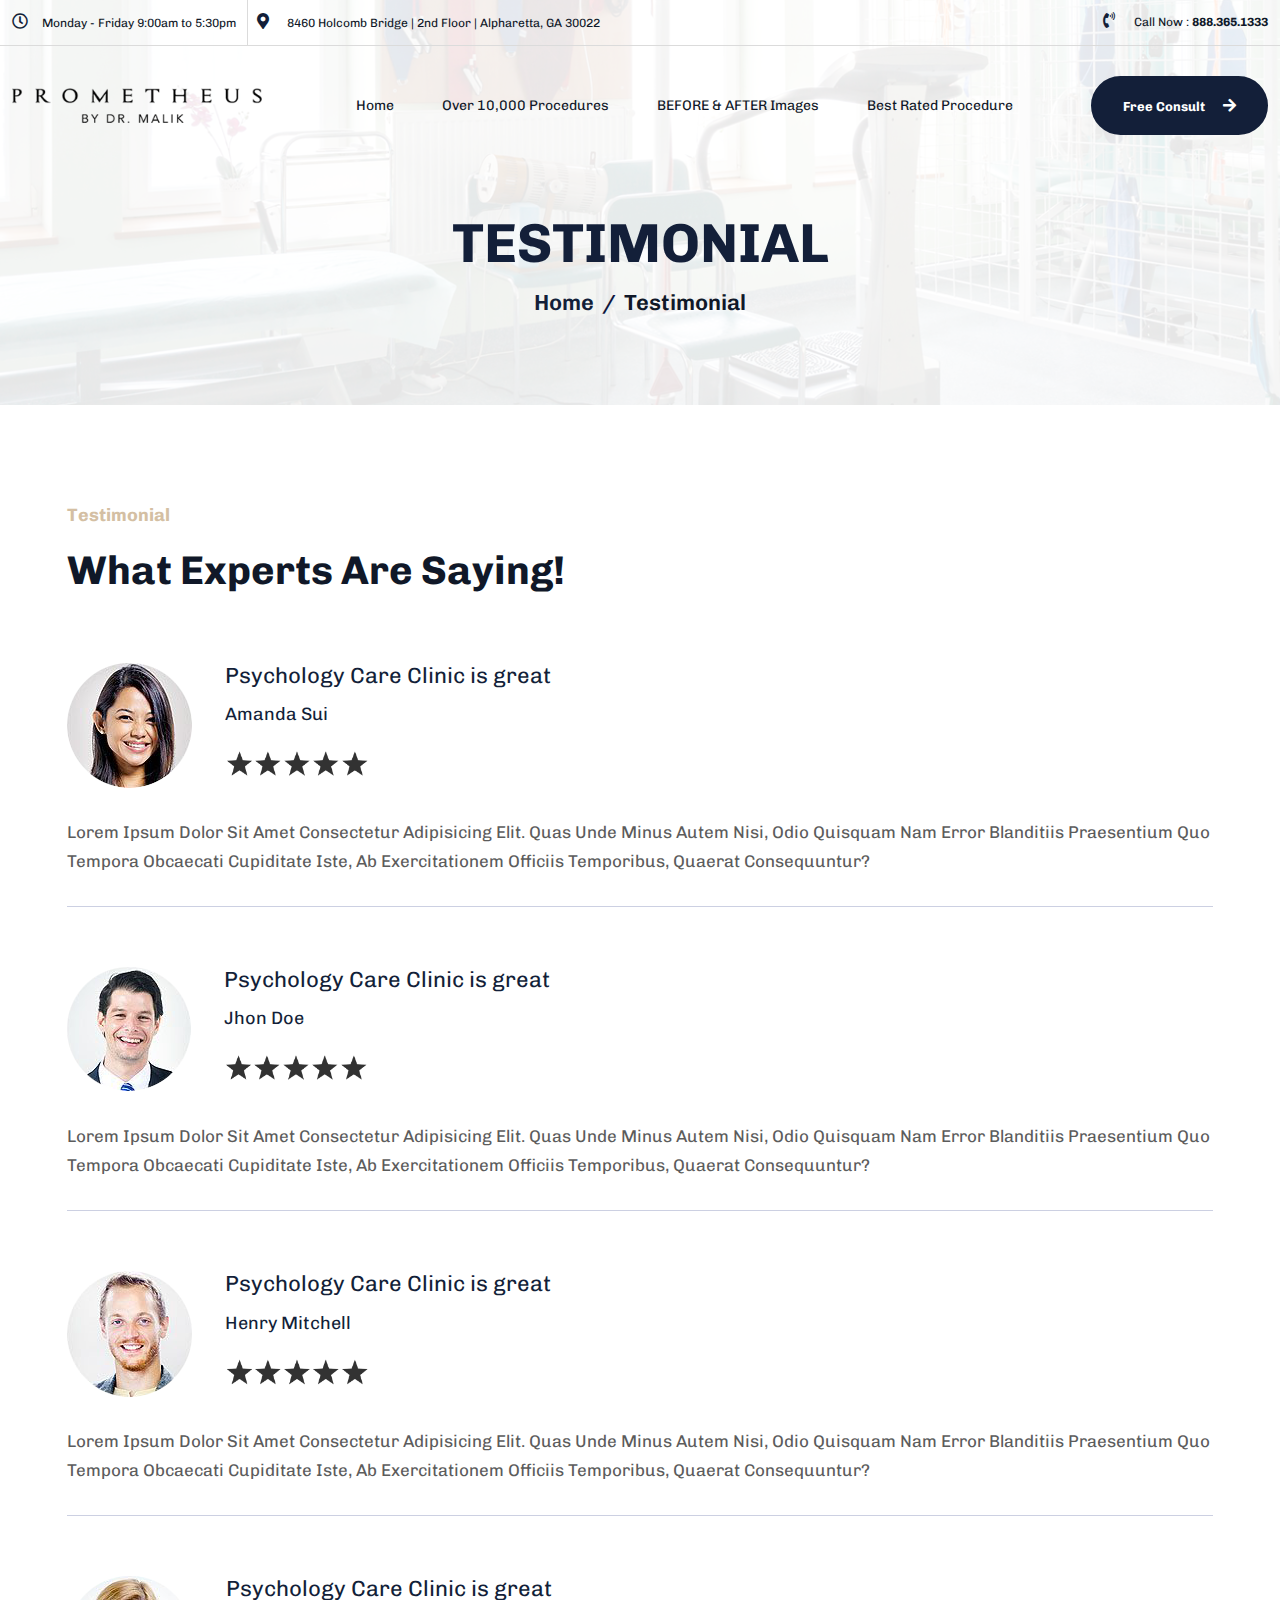
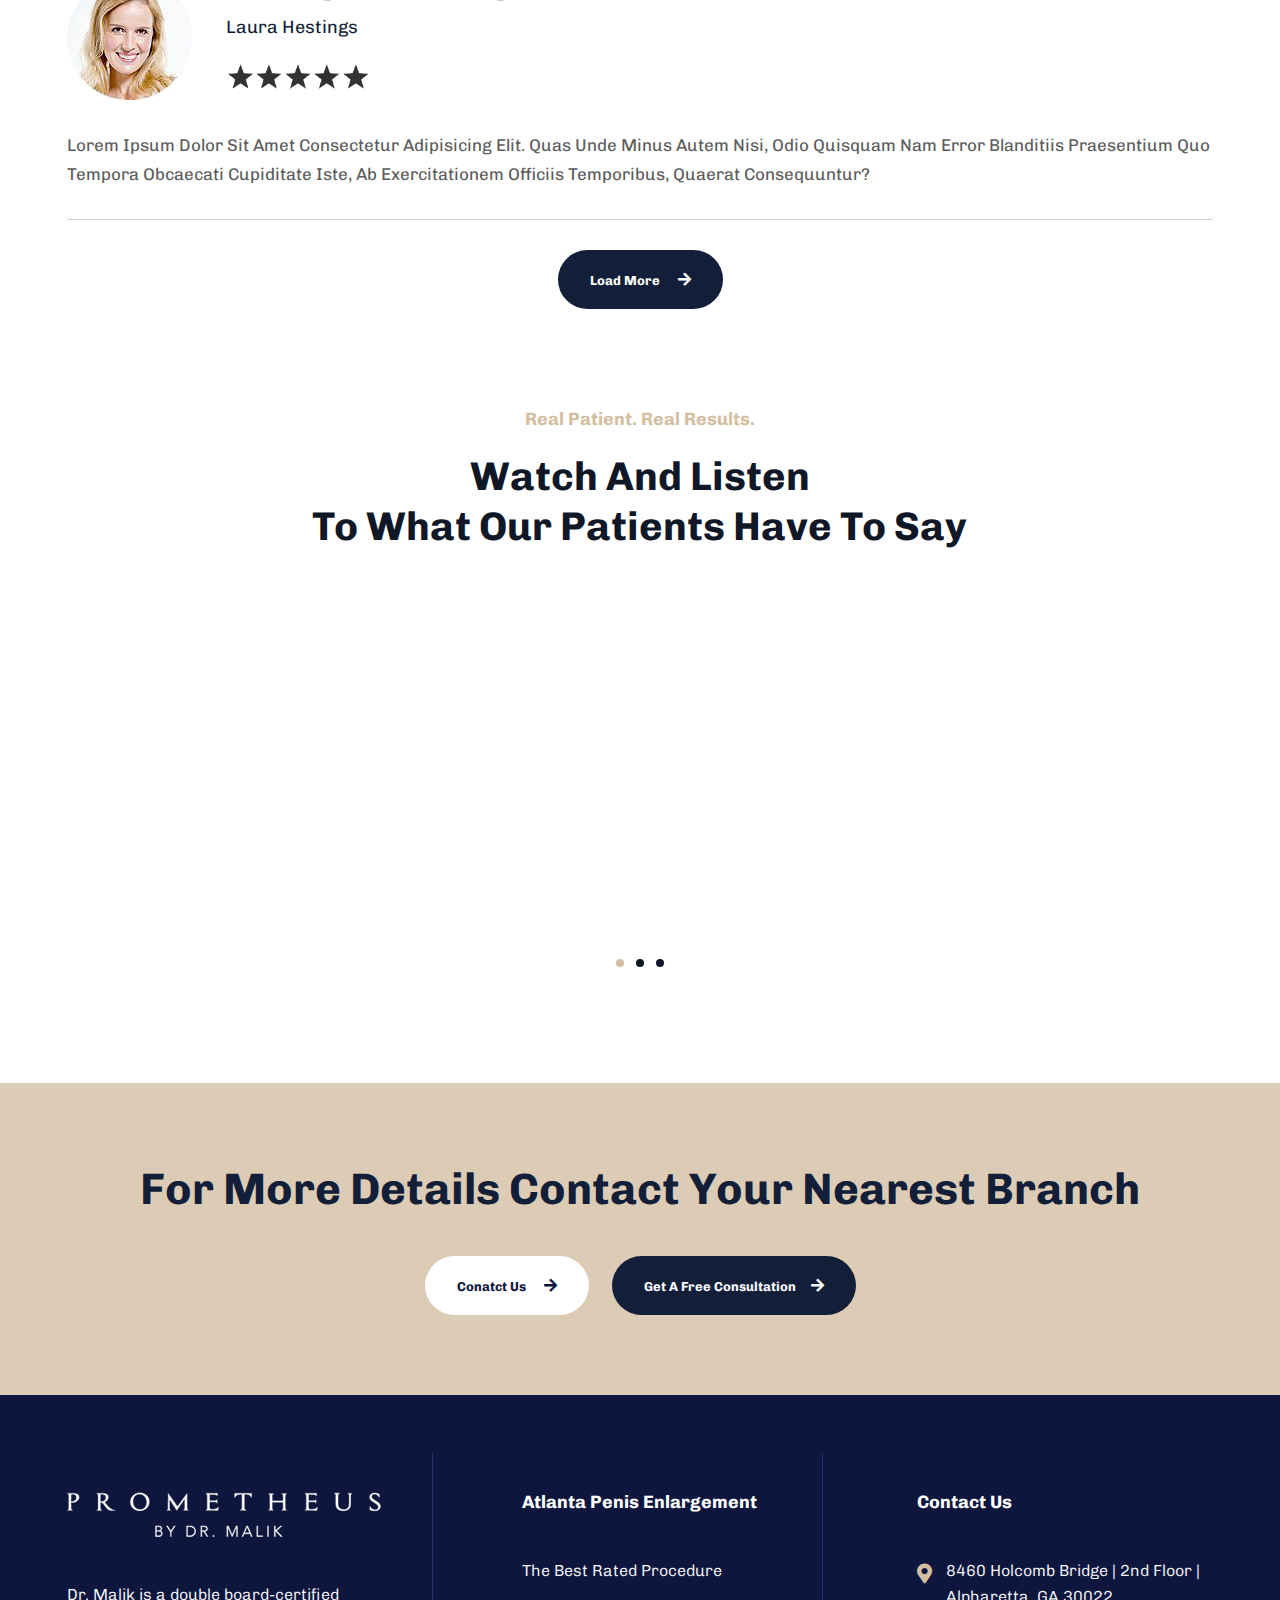
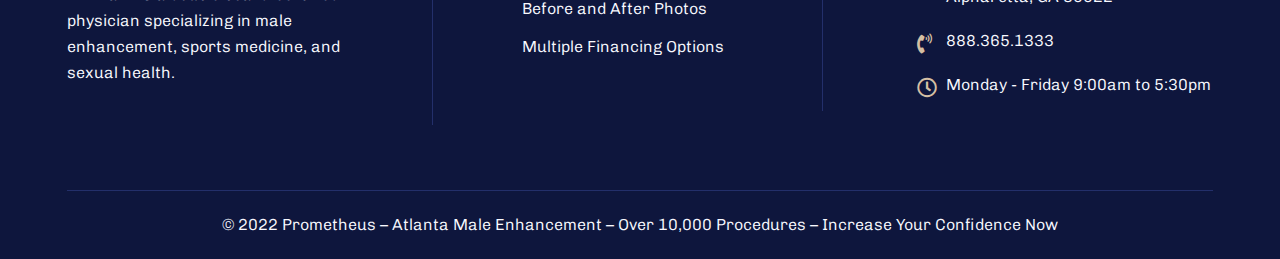
<file: testimonial.html>
<!doctype html>
<html lang="en">

<head>
    <!-- Required meta tags -->
    <meta charset="utf-8">
    <meta name="viewport" content="width=device-width, initial-scale=1, shrink-to-fit=no">
    <!-- Bootstrap CSS -->
    <link href="css/bootstrap.min.css" rel="stylesheet">
    <!-- Owl Carousel Stylesheet -->
    <link rel="stylesheet" href="css/owl.carousel.min.css">
    <!-- Custom CSS Stylesheet -->
    <link rel="stylesheet" href="css/style.css">
    <link rel="stylesheet" href="css/fdev-sg.css">
    <link rel="stylesheet" href="css/fdev-sb.css">
    <link rel="stylesheet" href="css/fdev-ps.css">
    <link rel="stylesheet" href="css/fdev-dc.css">
    <!-- Responsive CSS Stylesheet -->
    <link rel="stylesheet" href="css/responsive.css">
    <!-- Fontawesome CDN -->
    <link rel="stylesheet" href="https://use.fontawesome.com/releases/v5.8.1/css/all.css">
    <title>Testimonial</title>
</head>

<body>
    <!--header-start-supriyo-->
    <header class="custom-header py-xl-3 py-2">
        <div class="top-header">
            <div class="container-fluid">
                <div class="row">
                    <div class="col-md-7 col-sm-6 align-item-center">
                        <div class="header-left">
                            <ul>
                                <li><a href="#">
                                        <h5>Monday - Friday 9:00am to 5:30pm</h5>
                                        <span><i class="far fa-clock"></i></span>
                                    </a></li>
                                <li><a href="#">
                                        <h5>8460 Holcomb Bridge | 2nd Floor | Alpharetta, GA 30022</h5>
                                        <span><i class="fas fa-map-marker-alt"></i></span>
                                    </a></li>
                            </ul>
                        </div>
                    </div>
                    <div class="col-md-5 col-sm-6 align-self-center">
                        <div class="header-right">
                            <a href="tel:888.365.1333">
                                <h5>Call Now : <strong>888.365.1333</strong></h5>
                                <span><i class="fas fa-phone-volume"></i></span>
                            </a>
                        </div>
                    </div>
                </div>
            </div>
        </div>
        <div class="container-fluid">
            <nav class="navbar navbar-expand-lg py-0">
                <a class="navbar-brand ms-0 py-0" href="#"><img src="images/logo.png"></a>
                <div class="navbar-header me-0">
                    <button class="navbar-toggler collapsed" type="button" data-bs-toggle="collapse"
                        data-bs-target="#navbarSupportedContent" aria-controls="navbarSupportedContent"
                        aria-expanded="false" aria-label="Toggle navigation">
                        <span class="sr-only">Toggle navigation</span>
                        <span class="icon-bar"></span>
                        <span class="icon-bar"></span>
                        <span class="icon-bar"></span>
                    </button>
                </div>
                <div class="collapse navbar-collapse" id="navbarSupportedContent">
                    <ul class="navbar-nav ms-auto mb-2 mb-lg-0">
                        <li class="nav-item">
                            <a class="nav-link active" aria-current="page" href="#">Home</a>
                        </li>
                        <li class="nav-item">
                            <a class="nav-link" href="#">Over 10,000 Procedures </a>
                        </li>
                        <li class="nav-item">
                            <a class="nav-link" href="before-after-images.html">BEFORE & AFTER Images</a>
                        </li>
                        <li class="nav-item">
                            <a class="nav-link" href="#male-enhancement-section">Best Rated Procedure</a>
                        </li>
                    </ul>
                </div>
                <div class="nav-button">
                    <a class="custom-button" href="javascript:void(0)" target="_self">Free Consult <span><i
                                class="fas fa-arrow-right"></i></span></a>
                </div>
            </nav>
        </div>
    </header>
    <!--header-end-supriyo-->
    <!--inner-banner-start-->
    <section style="background-image: url('./images/inner-banner.jpg')" alt="inner-banner" class="custom-inner-banner">
        <div class="container">
            <div class="row">
                <div class="col-md-12">
                    <div class="inner-banner-content">
                        <h1>Testimonial</h1>
                        <div class="inner-banner-text">
                            <nav aria-label="breadcrumb">
                                <ol class="breadcrumb">
                                    <li class="breadcrumb-item"><a href="#">Home</a></li>
                                    <li class="breadcrumb-item active" aria-current="page">Testimonial</li>
                                </ol>
                            </nav>
                        </div>
                    </div>
                </div>
            </div>
        </div>
    </section>
    <!--inner-banner-end-->
    <section class="what-people-say custom-pad">
        <div class="container">
            <div class="row">
                <div class="col-md-12">
                    <div class="custom-heading">
                        <h5 class="demo">Testimonial</h5>
                        <h3 class="demo">What Experts are saying!</h3>
                    </div>
                </div>
                <div class="col-md-12 align-self-center">
                    <div class="expert-content">
                        <ul class="review-list">
                            <li><img src="images/expert-1.png" alt="expert-1"></li>
                            <li class="review-list-content">
                                <h4>Psychology Care Clinic is great</h4>
                                <h5>Amanda Sui</h5><span><img src="images/5-star.png" alt="5-star"></span>
                            </li>
                        </ul>
                        <div class="custom-paragraph">
                            <p class="demo"> Lorem ipsum dolor sit amet consectetur adipisicing elit. Quas unde
                                minus autem nisi, odio quisquam nam error blanditiis praesentium quo tempora
                                obcaecati cupiditate iste, ab exercitationem officiis temporibus, quaerat
                                consequuntur? </p>
                        </div>
                    </div>
                </div>
                <div class="col-md-12 align-self-center">
                    <div class="expert-content">
                        <ul class="review-list">
                            <li><img src="images/expert-2.png" alt="expert-2"></li>
                            <li class="review-list-content">
                                <h4>Psychology Care Clinic is great</h4>
                                <h5>Jhon Doe</h5><span><img src="images/5-star.png" alt="5-star"></span>
                            </li>
                        </ul>
                        <div class="custom-paragraph">
                            <p class="demo"> Lorem ipsum dolor sit amet consectetur adipisicing elit. Quas unde
                                minus autem nisi, odio quisquam nam error blanditiis praesentium quo tempora
                                obcaecati cupiditate iste, ab exercitationem officiis temporibus, quaerat
                                consequuntur? </p>
                        </div>
                    </div>
                </div>
                <div class="col-md-12 align-self-center">
                    <div class="expert-content">
                        <ul class="review-list">
                            <li><img src="images/expert-3.png" alt="expert-3"></li>
                            <li class="review-list-content">
                                <h4>Psychology Care Clinic is great</h4>
                                <h5>Henry Mitchell</h5><span><img src="images/5-star.png" alt="5-star"></span>
                            </li>
                        </ul>
                        <div class="custom-paragraph">
                            <p class="demo"> Lorem ipsum dolor sit amet consectetur adipisicing elit. Quas unde
                                minus autem nisi, odio quisquam nam error blanditiis praesentium quo tempora
                                obcaecati cupiditate iste, ab exercitationem officiis temporibus, quaerat
                                consequuntur? </p>
                        </div>
                    </div>
                </div>
                <div class="col-md-12 align-self-center">
                    <div class="expert-content">
                        <ul class="review-list">
                            <li><img src="images/expert-4.png" alt="expert-4"></li>
                            <li class="review-list-content">
                                <h4>Psychology Care Clinic is great</h4>
                                <h5>Laura Hestings</h5><span><img src="images/5-star.png" alt="5-star"></span>
                            </li>
                        </ul>
                        <div class="custom-paragraph">
                            <p class="demo"> Lorem ipsum dolor sit amet consectetur adipisicing elit. Quas unde
                                minus autem nisi, odio quisquam nam error blanditiis praesentium quo tempora
                                obcaecati cupiditate iste, ab exercitationem officiis temporibus, quaerat
                                consequuntur? </p>
                        </div>
                    </div>
                </div>
                <div class="expert-content-button">
                    <a class="custom-button" href="javascript:void(0)" target="_self">Load more <span><i
                                class="fas fa-arrow-right"></i></span></a>
                </div>
            </div>
        </div>
    </section>
    <!--testimonial-start-->
    <section class="inner-page-testimonial-carousel">
        <div class="testimonial custom-pad">
            <div class="container-fluid">
                <div class="row">
                    <div class="col-md-8 col-12">
                        <div class="atlanta-content-wrap">
                            <div class="custom-heading">
                                <h5 class="demo">Real Patient. Real Results.</h5>
                                <h3 class="demo">Watch and Listen<br>To What Our Patients Have To Say</h3>
                            </div>
                        </div>
                    </div>
                </div>
                <div class="row">
                    <div class="testimonial-owl-wrap">
                        <div class="owl-carousel owl-theme" id="testimonial-carousel">
                            <div class="item">
                                <iframe width="515" height="315"
                                    src="https://www.youtube.com/embed/tgbNymZ7vqY"></iframe>
                            </div>
                            <div class="item">
                                <iframe width="515" height="315"
                                    src="https://www.youtube.com/embed/tgbNymZ7vqY"></iframe>
                            </div>
                            <div class="item">
                                <iframe width="515" height="315"
                                    src="https://www.youtube.com/embed/tgbNymZ7vqY"></iframe>
                            </div>
                            <div class="item">
                                <iframe width="515" height="315"
                                    src="https://www.youtube.com/embed/tgbNymZ7vqY"></iframe>
                            </div>
                            <div class="item">
                                <iframe width="515" height="315"
                                    src="https://www.youtube.com/embed/tgbNymZ7vqY"></iframe>
                            </div>
                            <div class="item">
                                <iframe width="515" height="315"
                                    src="https://www.youtube.com/embed/tgbNymZ7vqY"></iframe>
                            </div>
                            <div class="item">
                                <iframe width="515" height="315"
                                    src="https://www.youtube.com/embed/tgbNymZ7vqY"></iframe>
                            </div>
                            <div class="item">
                                <iframe width="515" height="315"
                                    src="https://www.youtube.com/embed/tgbNymZ7vqY"></iframe>
                            </div>
                            <div class="item">
                                <iframe width="515" height="315"
                                    src="https://www.youtube.com/embed/tgbNymZ7vqY"></iframe>
                            </div>
                        </div>
                    </div>
                </div>
            </div>
        </div>
    </section>
    <!--testimonial-end-->
    <section style="background-image: url(images/about-inner-contact.jpg);" alt="about-inner-contact"
        class="about-contact custom-pad">
        <div class="container">
            <div class="row">
                <div class="col-md-12 align-self-center">
                    <div class="about-contact-content">
                        <h2>For more details contact your nearest branch</h2>
                        <div class="about-contact-button">
                            <a class="custom-button" href="javascript:void(0)" target="_self">Conatct Us <span><i
                                        class="fas fa-arrow-right"></i></span></a>
                        </div>
                        <div class="about-contact-button-2">
                            <a class="custom-button" href="javascript:void(0)" target="_self">Get A Free
                                Consultation<span><i class="fas fa-arrow-right"></i></span></a>
                        </div>
                    </div>
                </div>
            </div>
        </div>
    </section>
    <!-- Footer Start Paulami(25-10-2022) -->
    <footer>
        <div class="footer-wrap">
            <div class="container">
                <div class="row align-items-start">
                    <div class="col-lg-4 col-md-4 column-col">
                        <div class="column-wrap">
                            <div class="footer-logo">
                                <img src="images/footer-logo.png" alt="Logo">
                            </div>
                            <div class="column-bottom-text">
                                <p class="column-text">Dr. Malik is a double board-certified physician specializing in
                                    male
                                    enhancement, sports medicine, and sexual health. </p>
                            </div>
                        </div>
                    </div>
                    <div class="col-lg-4 col-md-4 column-col">
                        <div class="column-wrap">
                            <div class="column-heading">
                                <h2 class="footer-heading">Atlanta Penis Enlargement</h2>
                            </div>
                            <div class="column-bottom-text">
                                <p class="column-text"><a href="">The Best Rated Procedure</a></p>
                                <p class="column-text"><a href="">Before and After Photos</a></p>
                                <p class="column-text"><a href="">Multiple Financing Options</a></p>
                            </div>
                        </div>
                    </div>
                    <div class="col-lg-4 col-md-4 column-col">
                        <div class="column-wrap">
                            <div class="column-heading">
                                <h2 class="footer-heading">Contact Us </h2>
                            </div>
                            <div class="column-bottom-text">
                                <ul>
                                    <li><a href=""><span><i class="fas fa-map-marker-alt"></i></span>8460 Holcomb Bridge
                                            | 2nd Floor
                                            |<br>Alpharetta, GA 30022</a></li>
                                    <li><a href="tel:888.365.1333"><span><i
                                                    class="fas fa-phone-volume"></i></span>888.365.1333</a></li>
                                    <li><span><i class="far fa-clock"></i></span>Monday - Friday 9:00am to 5:30pm</li>
                                </ul>
                            </div>
                        </div>
                    </div>
                </div>
                <div class="row">
                    <div class="col-lg-12">
                        <div class="footer-bottom-wrap">
                            <div class="footer-bottom-text">
                                <p class="bottom-text">© 2022 Prometheus – Atlanta Male Enhancement – Over 10,000
                                    Procedures – Increase
                                    Your Confidence Now</p>
                            </div>
                        </div>
                    </div>
                </div>
            </div>
        </div>
    </footer>
    <!-- Footer End Paulami(25-10-2022) -->


    <script src="js/jquery-min.js"></script>
    <script src="js/bootstrap.bundle.min.js"></script>
    <script src="js/owl.carousel.min.js"></script>
    <script src="js/custom.js"></script>
</body>

</html>
</file>
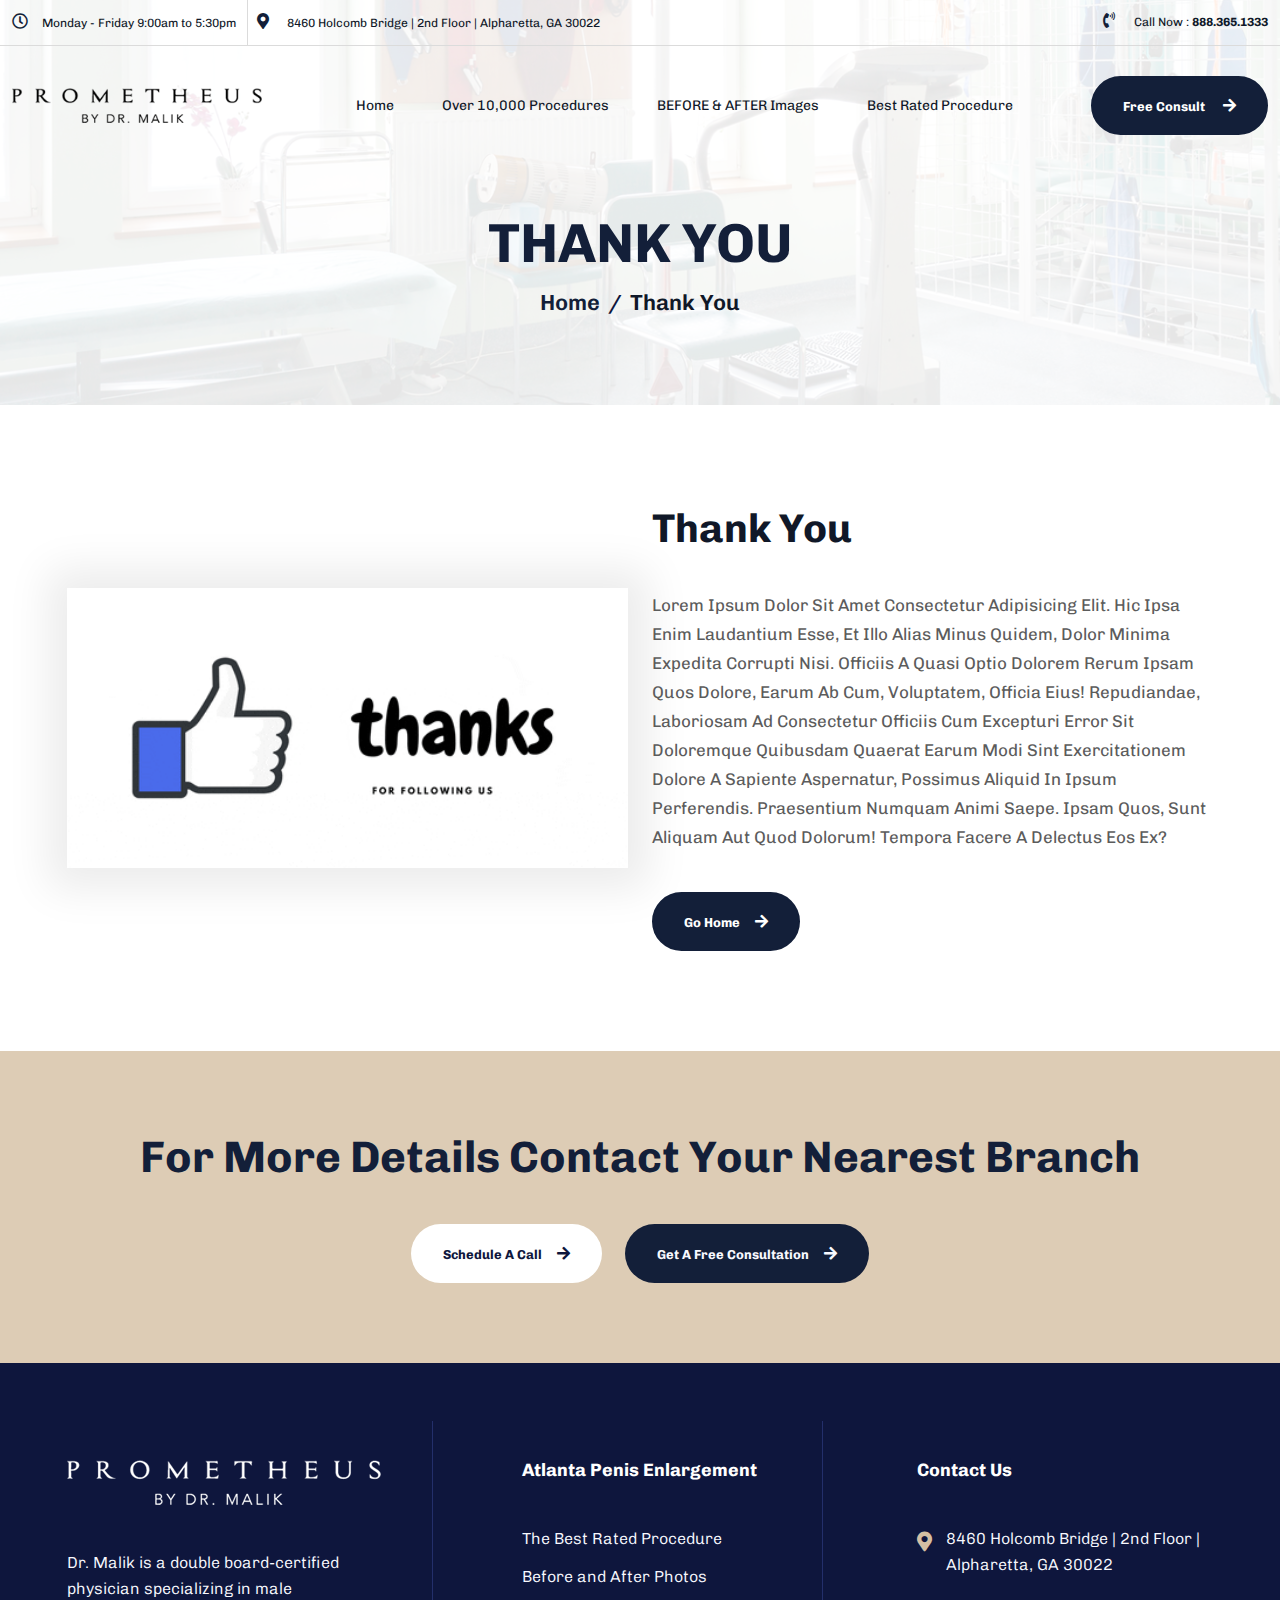
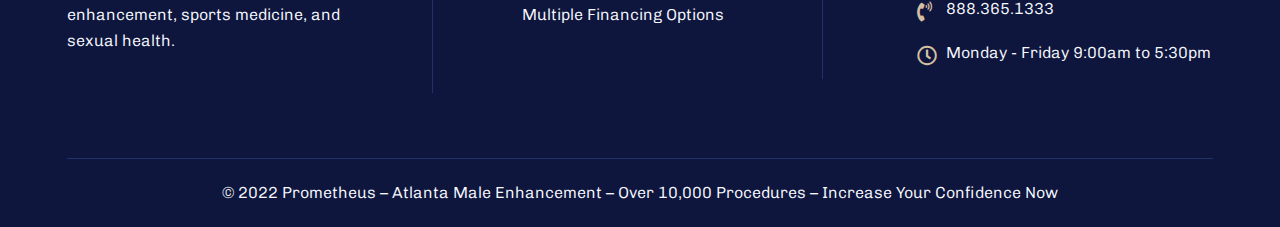
<file: thank-you.html>
<!doctype html>
<html lang="en">

<head>
    <!-- Required meta tags -->
    <meta charset="utf-8">
    <meta name="viewport" content="width=device-width, initial-scale=1, shrink-to-fit=no">
    <!-- Bootstrap CSS -->
    <link href="css/bootstrap.min.css" rel="stylesheet">
    <!-- Owl Carousel Stylesheet -->
    <link rel="stylesheet" href="css/owl.carousel.min.css">
    <!-- Custom CSS Stylesheet -->
    <link rel="stylesheet" href="css/style.css">
    <link rel="stylesheet" href="css/fdev-sg.css">
    <link rel="stylesheet" href="css/fdev-sb.css">
    <link rel="stylesheet" href="css/fdev-ps.css">
    <link rel="stylesheet" href="css/fdev-dc.css">
    <!-- Responsive CSS Stylesheet -->
    <link rel="stylesheet" href="css/responsive.css">
    <!-- Fontawesome CDN -->
    <link rel="stylesheet" href="https://use.fontawesome.com/releases/v5.8.1/css/all.css">
    <title>Thank You</title>
</head>

<body>
    <!--header-start-supriyo-->
    <header class="custom-header py-xl-3 py-2">
        <div class="top-header">
            <div class="container-fluid">
                <div class="row">
                    <div class="col-md-7 col-sm-6 align-item-center">
                        <div class="header-left">
                            <ul>
                                <li><a href="#">
                                        <h5>Monday - Friday 9:00am to 5:30pm</h5>
                                        <span><i class="far fa-clock"></i></span>
                                    </a></li>
                                <li><a href="#">
                                        <h5>8460 Holcomb Bridge | 2nd Floor | Alpharetta, GA 30022</h5>
                                        <span><i class="fas fa-map-marker-alt"></i></span>
                                    </a></li>
                            </ul>
                        </div>
                    </div>
                    <div class="col-md-5 col-sm-6 align-self-center">
                        <div class="header-right">
                            <a href="tel:888.365.1333">
                                <h5>Call Now : <strong>888.365.1333</strong></h5>
                                <span><i class="fas fa-phone-volume"></i></span>
                            </a>
                        </div>
                    </div>
                </div>
            </div>
        </div>
        <div class="container-fluid">
            <nav class="navbar navbar-expand-lg py-0">
                <a class="navbar-brand ms-0 py-0" href="#"><img src="images/logo.png"></a>
                <div class="navbar-header me-0">
                    <button class="navbar-toggler collapsed" type="button" data-bs-toggle="collapse"
                        data-bs-target="#navbarSupportedContent" aria-controls="navbarSupportedContent"
                        aria-expanded="false" aria-label="Toggle navigation">
                        <span class="sr-only">Toggle navigation</span>
                        <span class="icon-bar"></span>
                        <span class="icon-bar"></span>
                        <span class="icon-bar"></span>
                    </button>
                </div>
                <div class="collapse navbar-collapse" id="navbarSupportedContent">
                    <ul class="navbar-nav ms-auto mb-2 mb-lg-0">
                        <li class="nav-item">
                            <a class="nav-link active" aria-current="page" href="#">Home</a>
                        </li>
                        <li class="nav-item">
                            <a class="nav-link" href="#">Over 10,000 Procedures </a>
                        </li>
                        <li class="nav-item">
                            <a class="nav-link" href="before-after-images.html">BEFORE & AFTER Images</a>
                        </li>
                        <li class="nav-item">
                            <a class="nav-link" href="#male-enhancement-section">Best Rated Procedure</a>
                        </li>
                    </ul>
                </div>
                <div class="nav-button">
                    <a class="custom-button" href="javascript:void(0)" target="_self">Free Consult <span><i
                                class="fas fa-arrow-right"></i></span></a>
                </div>
            </nav>
        </div>
    </header>
    <!--header-end-supriyo-->
    <!--inner-banner-start-->
    <section style="background-image: url('./images/inner-banner.jpg')" alt="inner-banner" class="custom-inner-banner">
        <div class="container">
            <div class="row">
                <div class="col-md-12">
                    <div class="inner-banner-content">
                        <h1>Thank You</h1>
                        <div class="inner-banner-text">
                            <nav aria-label="breadcrumb">
                                <ol class="breadcrumb">
                                    <li class="breadcrumb-item"><a href="#">Home</a></li>
                                    <li class="breadcrumb-item active" aria-current="page">Thank You</li>
                                </ol>
                            </nav>
                        </div>
                    </div>
                </div>
            </div>
        </div>
    </section>
    <!--inner-banner-end-->
    <!--thank-you-start-->
    <section class="thank-you custom-pad">
        <div class="container">
            <div class="row">
                <div class="col-lg-6 col-md-12 align-self-center">
                    <div class="thanks-img">
                        <img src="images/giphy.gif" alt="thank-you-img">
                    </div>
                </div>
                <div class="col-lg-6 col-md-12 align-self-center">
                    <div class="thanks-content">
                        <div class="custom-heading">
                            <h3 class="demo">Thank You</h3>
                        </div>
                        <div class="custom-paragraph">
                            <p>Lorem ipsum dolor sit amet consectetur adipisicing elit. Hic ipsa enim laudantium esse,
                                et illo alias minus quidem, dolor minima expedita corrupti nisi. Officiis a quasi optio
                                dolorem rerum ipsam quos dolore, earum ab cum, voluptatem, officia eius! Repudiandae,
                                laboriosam ad consectetur officiis cum excepturi error sit doloremque quibusdam quaerat
                                earum modi sint exercitationem dolore a sapiente aspernatur, possimus aliquid in ipsum
                                perferendis. Praesentium numquam animi saepe. Ipsam quos, sunt aliquam aut quod dolorum!
                                Tempora facere a delectus eos ex?
                            </p>
                        </div>
                        <div class="thank-you-button">
                            <a class="custom-button" href="javascript:void(0)" target="_self">Go Home<span><i
                                        class="fas fa-arrow-right"></i></span></a>
                        </div>
                    </div>
                </div>
            </div>
        </div>
    </section>
    <!--thank-you-end-->
    <section style="background-image: url(images/about-inner-contact.jpg);" alt="about-inner-contact"
        class="about-contact custom-pad">
        <div class="container">
            <div class="row">
                <div class="col-md-12 align-self-center">
                    <div class="about-contact-content">
                        <h2>For more details contact your nearest branch</h2>
                        <div class="about-contact-button">
                            <a class="custom-button" href="javascript:void(0)" target="_self">Schedule A Call<span><i
                                        class="fas fa-arrow-right"></i></span></a>
                        </div>
                        <div class="about-contact-button-2">
                            <a class="custom-button" href="javascript:void(0)" target="_self">Get A Free
                                Consultation<span><i class="fas fa-arrow-right"></i></span></a>
                        </div>
                    </div>
                </div>
            </div>
        </div>
    </section>
    <!-- Footer Start Paulami(25-10-2022) -->
    <footer>
        <div class="footer-wrap">
            <div class="container">
                <div class="row align-items-start">
                    <div class="col-lg-4 col-md-4 column-col">
                        <div class="column-wrap">
                            <div class="footer-logo">
                                <img src="images/footer-logo.png" alt="Logo">
                            </div>
                            <div class="column-bottom-text">
                                <p class="column-text">Dr. Malik is a double board-certified physician specializing in
                                    male
                                    enhancement, sports medicine, and sexual health. </p>
                            </div>
                        </div>
                    </div>
                    <div class="col-lg-4 col-md-4 column-col">
                        <div class="column-wrap">
                            <div class="column-heading">
                                <h2 class="footer-heading">Atlanta Penis Enlargement</h2>
                            </div>
                            <div class="column-bottom-text">
                                <p class="column-text"><a href="">The Best Rated Procedure</a></p>
                                <p class="column-text"><a href="">Before and After Photos</a></p>
                                <p class="column-text"><a href="">Multiple Financing Options</a></p>
                            </div>
                        </div>
                    </div>
                    <div class="col-lg-4 col-md-4 column-col">
                        <div class="column-wrap">
                            <div class="column-heading">
                                <h2 class="footer-heading">Contact Us </h2>
                            </div>
                            <div class="column-bottom-text">
                                <ul>
                                    <li><a href=""><span><i class="fas fa-map-marker-alt"></i></span>8460 Holcomb Bridge
                                            | 2nd Floor
                                            |<br>Alpharetta, GA 30022</a></li>
                                    <li><a href="tel:888.365.1333"><span><i
                                                    class="fas fa-phone-volume"></i></span>888.365.1333</a></li>
                                    <li><span><i class="far fa-clock"></i></span>Monday - Friday 9:00am to 5:30pm</li>
                                </ul>
                            </div>
                        </div>
                    </div>
                </div>
                <div class="row">
                    <div class="col-lg-12">
                        <div class="footer-bottom-wrap">
                            <div class="footer-bottom-text">
                                <p class="bottom-text">© 2022 Prometheus – Atlanta Male Enhancement – Over 10,000
                                    Procedures – Increase
                                    Your Confidence Now</p>
                            </div>
                        </div>
                    </div>
                </div>
            </div>
        </div>
    </footer>
    <!-- Footer End Paulami(25-10-2022) -->


    <script src="js/jquery-min.js"></script>
    <script src="js/bootstrap.bundle.min.js"></script>
    <script src="js/owl.carousel.min.js"></script>
    <script src="js/custom.js"></script>
</body>

</html>
</file>
<file: css/style.css>
/******** Google Fonts ********/

@import url('https://fonts.googleapis.com/css2?family=Chivo:wght@300;400;700;900&display=swap');

/******** Color Schemes ********/

:root {
--c-primary: #0e163d;
--c-secondary: #d4bfa3;
--c-white: #ffffff;
--c-white-100: #f8f9ff;
--c-white-200: #ccd0e2;
--c-black-text: #000000;
--c-primary-text: #101828;
--c-secondary-text: #5c5c5c;
--c-blue-200: #232f6a;
--c-tertiary-text: #131f39;
--c-black-700: #333333;
--ff-primary: 'Chivo', sans-serif;
}

/******** CSS Resets ********/
* {
padding: 0;
margin: 0 auto;
}

ul {
margin: 0;
padding: 0;
}

li {
list-style: none;
}

a:focus, a:hover {
outline: none;
}

a {
-webkit-transition: all 0.3s ease-in-out;
transition: all 0.3s ease-in-out;
text-decoration: none;
}

a:hover {
text-decoration: none;
}

p {
margin: 0;
padding: 0;
font-size: 14px;
color: var(--c-black-text);
line-height: 18px;
font-weight: 400;
}

body {
font-family: var(--ff-primary);
font-size: 14px;
color: var(--c-black-text);
}

h1, h2, h3, h4, h5, h6 {
font-family: var(--ff-primary);
margin-bottom: 0;
}

/******** Utility Classes ********/

.container {
width: 100%;
max-width: 1440px;
}


.custom-pad {
padding: 110px 0;
}


/*=+=+=+=+=+=+=+=+=+=+=+=+=+=+=+=+=+=+=+=+=+=+=+=+=+=+toggle-nav-css-start=+=+=+=+=+=+=+=+=+=+=+=+=+=+=+=+=+=+=+=+=+=+=+=+=+=+*/
.navbar-default .navbar-toggler .icon-bar {
background-color: #fff;
}

.navbar-toggler .icon-bar {
display: block;
width: 22px;
height: 2px;
border-radius: 1px;
}

.navbar-default .navbar-toggler .icon-bar {
background-color: #fff;
}

.navbar-default .navbar-toggler {
border-color: #5f4b8b;
background: #5f4b8b;
outline: none;
}

.navbar-toggler {
position: relative;
float: right;
padding: 9px 10px;
margin-top: 8px;
margin-right: 15px;
margin-bottom: 8px;
background-color: transparent;
background-image: none;
border: 1px solid transparent;
border-radius: 4px;
}

.navbar-toggler .icon-bar {
display: block;
width: 22px;
height: 2px;
border-radius: 1px;
}

.navbar-toggler .icon-bar + .icon-bar {
margin-top: 4px;
}

.navbar-toggler .icon-bar + .icon-bar {
margin-top: 4px;
}

.navbar-header {
display: none;
}

/*=+=+=+=+=+=+=+=+=+=+=+=+=+=+=+=+=+=+=+=+=+=+=+=+=+=+toggle-nav-css-end=+=+=+=+=+=+=+=+=+=+=+=+=+=+=+=+=+=+=+=+=+=+=+=+=+=+*/

/*custom-button-start-supriyo*/
.custom-button {
background-color: var(--c-tertiary-text);
color: var(--c-white);
padding: 26px 37px;
font-family: var(--ff-primary);
font-weight: 700;
font-size: 17px;
text-align: center;
display: inline-block;
text-decoration: none;
border-radius: 50px;
border:2px solid var(--c-tertiary-text);
transition: all 0.3s ease-in-out;
line-height: 0;
text-transform: capitalize;
}
.custom-button:hover {
color: var(--c-tertiary-text);
background-color: var(--c-white);
}
.custom-button span {
margin-left: 15px;
font-size: 15px;
}
/*custom-button-end-supriyo*/

/*custom-heading-start-Deep*/

.custom-heading h5 {
font-size: 20px;
font-weight: 700;
font-family: var(--ff-primary);
color: var(--c-secondary);
margin-bottom: 20px;
text-transform: capitalize;
}

.custom-heading h3 {
font-size: 50px;
font-family: var(--ff-primary);
font-weight: 700;
color: var(--c-primary-text);
text-transform: capitalize;
margin-bottom: 40px;
}

/*custom-heading-end-Deep*/

/*custom-paragraph-start-Deep*/
.custom-paragraph p {
font-size: 18px;
font-family: var(--ff-primary);
font-weight: 400;
color: var(--c-secondary-text);
line-height: 34px;
text-transform: capitalize;
}
/*custom-paragraph-end-Deep*/

/*custom-inner-banner-start-supriyo*/
.custom-inner-banner {
background-position: center;
background-size: cover;
background-repeat: no-repeat;
text-align: center;
position: relative;
z-index: 3;
padding: 260px 0 80px 0;
}
.custom-inner-banner::after {
position: absolute;
content: '';
background-color: rgba(255,255,255,0.9);
top: 0;
left: 0;
width: 100%;
height: 100%;
z-index: -1;
}
.inner-banner-content {
text-align: center;
}
.inner-banner-content h1 {
font-family: var(--ff-primary);
color: var(--c-tertiary-text);
font-size: 70px;
font-weight: 700;
text-transform: uppercase;
}
.inner-banner-text {
margin-top: 10px;
}
.inner-banner-text .breadcrumb-item {
margin: 0;
}
.inner-banner-text .breadcrumb {
justify-content: center;
}
.inner-banner-text .breadcrumb-item a {
display: block;
width: 100%;
text-align: end;
text-decoration: none;
color: var(--c-tertiary-text);
transition: all 0.2s ease-in-out;
font-size: 22px;
font-family: var(--ff-secondary);
font-weight: 600;
}
.inner-banner-text .breadcrumb-item a:hover {
color: var(--c-secondary-text);
}
.inner-banner-text .breadcrumb-item.active {
font-size: 22px;
font-family: var(--ff-secondary);
font-weight: 600;
transition: all 0.2s ease-in-out;
color: var(--c-primary-text);
}
.inner-banner-text .breadcrumb-item + .breadcrumb-item::before {
color: var(--c-primary);
}
/*custom-inner-banner-end-supriyo*/

/*header-start-supriyo*/
.custom-header.py-xl-3.py-2 .container-fluid {
max-width: 1642px;
}
.custom-header.py-xl-3.py-2 {
padding-top: 0 !important;
position: absolute;
z-index: 4;
width: 100%;
}
.top-header {
border-bottom: 1px solid #dbdbdb;
padding: 18px 0px;
}
.header-left ul li {
display: inline-block;
padding: 0 46px 0px 0px;
vertical-align: middle;
position: relative;
}
.header-left ul li:last-child {
padding: 0 46px 0px 0px;
}
.header-left ul li::after {
position: absolute;
content: '';
width: 1px;
height: 66px;
background-color: #dbdbdb;
bottom: -18px;
right: 22px;
}
.header-left ul li:last-child::after {
display: none;
}
.header-left ul li a h5 {
font-family: var(--ff-primary);
font-weight: 400;
font-size: 16px;
margin-left: 30px;
text-decoration: none;
color: var(--c-primary-text);
transition: all 0.3s ease-in-out;
}
.header-left ul li a span {
text-decoration: none;
font-size: 20px;
color: var(--c-tertiary-text);
position: absolute;
left: 0;
top: -5px;
}
.header-left ul li a h5:hover {
color: var(--c-secondary-text);
}
.header-right a h5 {
font-family: var(--ff-primary);
font-weight: 400;
font-size: 16px;
padding-left: 30px;
text-decoration: none;
color: var(--c-primary-text);
transition: all 0.3s ease-in-out;
}
.header-right a span {
text-decoration: none;
font-size: 20px;
color: var(--c-tertiary-text);
position: absolute;
right: 29%;
top: -6px;
}
.header-right a h5:hover {
color: var(--c-secondary-text);
}
.header-right {
text-align: end;
position: relative;
}
.custom-header .navbar.navbar-expand-lg.py-0 {
padding: 37px 0px !important;
}
.custom-header .navbar-expand-lg .navbar-nav .nav-link {
font-family: var(--ff-primary);
font-weight: 400;
font-size: 18px;
color: var(--c-primary-text);
}
.custom-header .navbar-expand-lg .nav-item {
padding: 0px 26px;
}
.custom-header .navbar-expand-lg .navbar-nav.ms-auto.mb-2.mb-lg-0 {
margin-left: unset !important;
}
.custom-header .navbar-expand-lg #navbarSupportedContent {
justify-content: center !important;
}
.custom-header .navbar-expand-lg .nav-item {
padding: 0px 26px;
transition: all 0.3s ease-in-out;
position: relative;
}
.custom-header .navbar-expand-lg .nav-item::after {
position:absolute;
content: '';
bottom: 0;
width: 0;
left: auto;
right: 0;
height: 2px;
background-color: var(--c-secondary);
transition: all 0.3s ease-in-out;
}
.custom-header .navbar-expand-lg .nav-item:hover::after {
width: 100%;
right: auto;
left: 0;
}

.custom-header .navbar-expand-lg .nav-item:hover .nav-link.active {
color: var(--c-secondary);
}
.custom-header .navbar-expand-lg .nav-item:hover .nav-link {
color: var(--c-secondary);
}
/*header-end-supriyo*/
/*banner-start-supriyo*/
.main-banner {
position: relative;
z-index: 1;
}
.main-banner .carousel-caption {
right: 0;
left: 23px;
text-align: left;
bottom: 180px;
}
.main-banner .carousel-caption h1 {
font-family: var(--ff-primary);
font-size: 70px;
font-weight: 700;
color: var(--c-primary-text);
line-height: 83px;
width: 54%;
margin-left: 0;
}
.main-banner .carousel-caption p {
font-family: var(--ff-primary);
font-size: 22px;
font-weight: 400;
color: var(--c-secondary-text);
margin-top: 25px;
line-height: 42px;
width: 33%;
}
.banner-button {
margin-top: 36px;
}
.main-banner .d-block.w-100 {
margin-top: 65px;
}
/*banner-end-supriyo*/
/*perfomed-procedures-start-supriyo*/
.performed-section.custom-pad .container-fluid {
max-width: 1642px;
}
.performed-section {
text-align: center;
background-size: cover;
background-repeat: no-repeat;
background-position: center;
}
.performed-box {
background-color: var(--c-white);
padding: 15px;
border-radius: 10px;
}
.box-text {
text-align: left;
}
.box-text h3 {
font-family: var(--ff-primary);
font-size: 26px;
font-weight: 700;
color: var(--c-primary-text);
}
.box-text .custom-para {
margin-top: 35px;
}
.box-text {
padding: 22px 30px 22px 30px;
}
.performed-button {
margin-top: 75px;
}
.performed-box-img img {
object-fit: cover;
width: 100%;
}
.performed-button .custom-button {
background-color: var(--c-secondary);
color: var(--c-primary);
border: 2px solid var(--c-secondary);
}
.performed-button .custom-button:hover {
background-color: transparent;
color: var(--c-secondary);
border: 2px solid var(--c-secondary);
}
.box-text .custom-paragraph p {
margin-top: 25px;
}
.performed-section-heading .custom-heading h3 {
color: var(--c-white);
margin-bottom: 0px;
width: 72%;
}
.performed-section-heading .custom-paragraph p {
padding: 48px 0 90px 0;
color:var(--c-white-200);
}
/*perfomed-procedures-end-supriyo*/
/*male-enhancement-start-supriyo*/
.male-enhancement.custom-pad .container-fluid {
max-width: 1642px;
}
.male-enhancement {
text-align: center;
background-size: cover;
background-repeat: no-repeat;
background-position: center;
clip-path: polygon(100% 0, 100% 88%, 43% 89%, 0 100%, 0 0);
}
.male-enhancement.custom-pad {
padding: 177px 0 290px 0;
}
.male-enhancement-1 {
display: inline-block;
margin-top: 36px;
}
.male-enhancement-2 {
display: inline-block;
}
.male-enhancement-content {
text-align: left;
}
.male-enhancement-content .custom-heading h3 {
color: var(--c-white);
}
.male-enhancement-content .custom-paragraph p {
color: var(--c-white-200);
padding: 18px 0;
}
.male-enhancement-1 .custom-button {
background-color: var(--c-white);
color: var(--c-primary);
border: 2px solid transparent;
}
.male-enhancement-1 .custom-button:hover {
background-color: transparent;
color: var(--c-white);
border: 2px solid var(--c-white);
}
.male-enhancement-2 .custom-button {
background-color: var(--c-secondary);
color: var(--c-primary);
border: 2px solid var(--c-secondary);
margin-left:15px;
}
.male-enhancement-2 .custom-button:hover {
background-color: transparent;
color:var(--c-secondary);
border: 2px solid var(--c-secondary);
}
.male-enhancement-img img {
margin-top: 30px;
}
.male-enhancement-img {
position: relative;
z-index: 9;
}
.male-enhancement-img::after {
position: absolute;
content: '';
border: 3px solid var(--c-white);
width: 80%;
height: 96%;
left: 30px;
top: -21px;
z-index: -1;
}
.male-enhancement .custom-heading h3 {
margin-bottom: 16px;;
}
/*male-enhancement-end-supriyo*/
/*About-us-inner-start-supriyo*/
.info-img {
text-align: center;
position: relative;
}
.info-img::after {
position: absolute;
content: '';
border: 3px solid var(--c-secondary);
height: 680px;
width: 80%;
top: -42px;
left: 22px;
z-index: -1;
}
.dr-img {
overflow: hidden;
}
.dr-img img {
width: 80%;
object-fit: cover;
}
.info-content .custom-paragraph p {
padding: 18px 0;
}
.facilities .custom-heading {
text-align: center;
}
.facilities .custom-heading h3 {
color: var(--c-white);
}
.facilities-content .accordion-button.collapsed {
font-family: var(--ff-primary);
font-size: 20px;
color: var(--c-tertiary-text);
font-weight: 600;
}
.facilities-content .accordion-button {
font-family: var(--ff-primary);
font-size: 20px;
color: var(--c-tertiary-text) !important;
font-weight: 600;
}
.facilities-content  .accordion-body {
padding: 0;
}
.facilities-content  .accordion-body p {
padding: 1rem 1.25rem;
font-size: 18px;
font-family: var(--ff-primary);
font-weight: 400;
color: var(--c-secondary-text);
line-height: 34px;
text-transform: capitalize;
background-color: var(--c-white-100);
}
.facilities-content .accordion-button::after {
padding: 15px 0;
}
.facilities-content .accordion-item {
background-color: var(--c-white);
border: 1px dotted var(--c-tertiary-text);
}
.facilities-content .accordion-button.collapsed {
background-color: var(--c-white);
}
.facilities-content .accordion-button {
background-color: var(--c-white);
}
.facilities-content {
margin-top: 30px;
}
.about-contact {
background-position: center;
background-size: cover;
background-repeat: no-repeat;
text-align: center;
position: relative;
z-index: 3;
background-attachment: fixed;
}
.about-contact::after {
position: absolute;
content: '';
background-color: rgba(212,191,163,0.8);
top: 0;
left: 0;
width: 100%;
height: 100%;
z-index: -1;
}
.about-contact-content h2 {
font-family: var(--ff-primary);
font-size: 55px;
font-weight: 700;
color: var(--c-tertiary-text);
text-transform: capitalize;
}
.about-contact-button {
display: inline-block;
margin-top: 40px;
}
.about-contact-button-2 {
display: inline-block;
margin: 40px 0px 0 20px;
}
.about-contact-button .custom-button {
background-color: var(--c-white);
color: var(--c-primary);
border: 2px solid transparent;
}
.about-contact-button .custom-button:hover {
background-color: transparent;
color: var(--c-white);
border: 2px solid var(--c-white);
}
.about-contact-button-2 .custom-button {
background-color: var(--c-tertiary-text);
color: var(--c-white-100);
border: 2px solid transparent;
}
.about-contact-button-2 .custom-button:hover {
background-color: transparent;
color: var(--c-tertiary-text);
border: 2px solid var(--c-tertiary-text);
}
/*About-us-inner-end-supriyo*/
/*service-inner-start-supriyo*/
.service-info-img {
text-align: center;
position: relative;
}
.service-info-img::after {
position: absolute;
content: '';
border: 3px solid var(--c-secondary);
height: 99%;
width: 80%;
top: -42px;
left: 22px;
z-index: 1;
}
.info-enhancement-img{
overflow: hidden;
z-index: 5;
position: relative;
}
.info-enhancement-img img {
width: 80%;
object-fit: cover;
}
/*service-inner-end-supriyo*/
/*Inner service page-start-supriyo*/
.inner-service.custom-pad {
padding: 140px 0 110px 0;
}
.what-we-do.custom-pad .custom-heading {
text-align: center;
}
.what-we-do.custom-pad .custom-heading h3 {
color: var(--c-white);
}
.inner-service-img img {
width: 100%;
object-fit: cover;
}
.inner-service-right {
position: relative; 
text-align: center; 
}
.inner-service-right::after {
position: absolute;
content: '';
border: 3px solid var(--c-secondary);
width: 100%;
height: 100%;
top: -30px;
left: -30px;
z-index: -1;
border-radius: 12px;
}
.inner-service-content {
padding-left: 50px;
}
.inner-service-content-2 {
text-align: left;
margin-top: 50px;
}
.inner-service-content-2 .custom-paragraph p {
padding: 10px 0;
}
.inner-service-content-2 .custom-paragraph p:last-child {
padding: 10px 0 0px 0;
}
.what-we-do-box {
border: 2px solid var(--c-secondary);
border-radius: 5px;
padding: 15px 15px;
height: 300px;
margin-top: 25px;
cursor: pointer;
position: relative;
z-index: 9;
}
.what-we-do-box::after {
position: absolute;
content: '';
background-color: rgba(212,191,163,0.2);
width: 0;
height: 100%;
top: 0;
left: auto;
transition: all 0.3s ease-in-out;
right: 0;
z-index: -1;
}
.what-we-do-box:hover::after {
width: 100%;
right: auto;
left: 0;
}
.what-we-do-box-content span {
font-size: 60px;
color: var(--c-white);
transition: all 0.3s ease-in-out;
}
.what-we-do-box-content h4 {
font-family: var(--ff-primary);
font-size: 26px;
font-weight: 600;
color: var(--c-secondary);
text-transform: capitalize;
margin-top: 10px;
transition: all 0.3s ease-in-out;
}
.what-we-do-box-content .custom-paragraph p {
color: var(--c-white-200);
padding: 20px 0;
}
.what-we-do-box:hover span {
padding-left: 30px;
color: var(--c-secondary);
}
.what-we-do-box:hover h4 {
color: var(--c-white);
}
/*Inner service page-end-supriyo*/
/*testimonial-inner-page-start-supriyo*/
.info-img {
text-align: center;
position: relative;
}
.info-img::after {
position: absolute;
content: '';
border: 3px solid var(--c-secondary);
height: 99%;
width: 80%;
top: -42px;
left: 22px;
z-index: -1;
}
.dr-img {
overflow: hidden;
}
.dr-img img {
width: 80%;
object-fit: cover;
}
.review-list li {
display: inline-block;
vertical-align: middle;
}
.review-list li span img {
width: 15%;
}
.review-list-content {
padding-left: 30px;
}
.expert-content {
margin: 30px 0 30px 0;
border-bottom: 1px solid var(--c-white-200);
padding-bottom: 30px;
}
.review-list li h4 {
font-family: var(--ff-primary);
font-size: 22px;
font-weight: 400;
color: var(--c-tertiary-text);
}
.expert-content .custom-paragraph p {
margin-top: 30px;
}
.review-list li h5 {
padding: 15px 0;
font-family: var(--ff-primary);
font-size: 18px;
font-weight: 400;
color: var(--c-tertiary-text);
}
.expert-content-button {
text-align: center;
}
.inner-page-testimonial-carousel .testimonial.custom-pad {
padding: 0 0 110px 0;
}
/*testimonial-inner-page-end-supriyo*/

.custom-pagination {
display: flex;
align-items: center;
justify-content: center;
  gap: 0 10px;
}
.custom-pagination > * {
margin: 0;
color: var(--c-primary);
padding: 5px 10px;
font-size: 15px;
}
.custom-pagination > :hover {
color: var(--c-primary);
}
.custom-pagination .current {
background-color: var(--c-primary);
color: var(--c-white) !important;
}
.next.page-numbers {
display: flex;
align-items: center;
gap: 7px; 
}

/*responsive-start-Supriyo*/
/* Enhancement */
.enhance{
background-position: center;
background-repeat: no-repeat;
background-size: cover;
padding: 140px 0 120px 0;
}
.enhance .enhance-left .enhance-left-top-img{
padding-right: 10%;
}
.enhance .enhance-left .enhance-left-top-img img{
width: 100%;
height: 910px;
object-fit: cover;
}
.enhance .enhance-left{
padding-left: 100px;
position: relative;
}
.enhance .enhance-left .enhance-left-bottom-img{
position: absolute;
left: -12px;
bottom: 92px;
}
.enhance .enhance-left .enhance-left-bottom-img img{
border: 6px solid var(--c-white);
width: 360px;
height: 292px;
object-fit: cover;
}
.enhance .enhance-right{
padding: 55px 4px;
} 
.enhance .enhance-right .custom-paragraph{
padding-right: 72px;
}
.enhance .enhance-right .custom-paragraph p{
padding-bottom: 27px;
}
.enhance .enhance-right .enhance-right-button .custom-button{
    margin-right: 24px;
}
.enhance .enhance-right .enhance-right-button .enhance-btn{
background-color: var(--c-secondary);
color: var(--c-primary);
border: 2px solid var(--c-secondary);
}
.enhance .enhance-right .enhance-right-button .enhance-btn:hover{
color: var(--c-secondary);
background-color: var(--c-white);
}
/* contact-us */
.contact-us{
position: relative;
padding-bottom: 133px;
}
.contact-us .contact-left{
background-color: var(--c-blue-200);
padding-top: 110px;
padding-left: 300px;
width: 120%;
position: relative;
z-index: 9;
}
.contact-us .contact-left::before{
position: absolute;
content: '';
background-image: url(../images/contact-bg-pattern.png); 
background-position: center;
background-repeat: no-repeat;
background-size: cover;
width: 100%;
height: 100%;
left: 0;
top: 0;
z-index: -1;
}
.contact-us .contact-left .custom-heading h3{
color: var(--c-white);
margin-bottom: 98px;
padding-right: 270px;
}
.contact-us .contact-left .contact-left-bottom{
background-color: var(--c-secondary);
padding: 43px 0 15px 46px;
}
.contact-us .contact-left .contact-left-bottom ul li{
padding-bottom: 32px;
}
.contact-us .contact-left .contact-left-bottom ul li h4{
font-family: var(--ff-primary);
font-weight: 400;
font-size: 16px;
color: var(--c-primary);
padding-bottom: 4px;
}
.contact-us .contact-left .contact-left-bottom ul li .media .contact-icon,.contact-us .contact-left .contact-left-bottom ul li .media .media-body{
display: inline-block;
vertical-align: middle;
}
.contact-us .contact-left .contact-left-bottom ul li .media .contact-icon{
background-color: var(--c-primary);
color: var(--c-white);
font-size: 25px;
width: 56px;
height: 56px;
margin-right: 20px;
display: inline-flex;
align-items: center;
justify-content: center;
}
.contact-us .contact-left .contact-left-bottom ul li p,.contact-us .contact-left .contact-left-bottom ul li a{
font-family: var(--ff-primary);
font-weight: 400;
font-size: 24px;
color: var(--c-white);
line-height: 34px;
}
.contact-us .contact-right{
background-position: center;
background-repeat: no-repeat;
background-size: cover;
padding: 100px 115px;
position: absolute;
right: 15px;
top: 0;
width: 850px;
z-index: 99;
}
.contact-us .contact-right form .form-group .form-wrap input,.contact-us .contact-right form .form-group .form-wrap textarea{
font-family: var(--ff-primary);
font-weight: 400;
font-size: 15px;
color: var(--c-primary);
padding: 20px;
margin-bottom: 14px;
border: none;
border-radius: 0;
}
.contact-us .contact-right form .form-group .form-wrap textarea{
height:170px ;
}
.contact-us .contact-right form .form-btn .custom-button{
font-weight: 400;
background-color: var(--c-secondary);
color: var(--c-primary);
border: 2px solid var(--c-secondary);
margin-top: 18px;
background-image: url(../images/arrow.png);
background-position: 94%;
background-repeat: no-repeat;
padding-right: 38px;
}
.contact-us .contact-right form .form-btn .custom-button:hover{
color: var(--c-primary);
background-color: transparent;
border: 2px solid var(--c-primary);
}
/* Footer Start */
.footer-wrap{
background-color: var(--c-primary);
padding-top: 58px;
}
.footer-wrap .column-wrap .column-heading h2{
font-family: var(--ff-primary);
font-size: 18px;
font-weight: 700;
color: var(--c-white);
}
.footer-wrap .column-wrap .column-bottom-text{
margin-top: 45px;
}
.footer-wrap .column-col:nth-child(1) .column-wrap{
padding: 39px 90px 39px 0px;
}
.footer-wrap  .column-col:nth-child(2) .column-wrap{
padding: 39px 0px 39px 65px;
}
.footer-wrap  .column-col:nth-child(3) .column-wrap{
padding: 39px 0 39px 70px;
}
.footer-wrap .column-wrap .column-bottom-text p,.footer-wrap .column-wrap .column-bottom-text p a,.footer-wrap .column-wrap .column-bottom-text ul li a,.footer-wrap .column-wrap .column-bottom-text ul li,
.footer-wrap .footer-bottom-wrap .footer-bottom-text p{
font-family: var(--ff-primary);
font-size: 16px;
line-height: 26px;
font-weight: 300;
color: var(--c-white-100);
}
.footer-wrap .column-wrap .column-bottom-text p a:hover,.footer-wrap .column-wrap .column-bottom-text ul li a:hover{
color: var(--c-secondary);
}
.footer-wrap  .column-col:nth-child(2) .column-wrap .column-bottom-text p{
padding-bottom: 12px;
} 
.footer-wrap .column-wrap .column-bottom-text ul li{
padding-bottom: 18px;
position: relative;
padding-left: 29px;
}
.footer-wrap .column-wrap .column-bottom-text li span {
position: absolute;
left: 0;
display: inline-block;
color: var(--c-secondary);
font-size: 20px;
top: 3px;
}
.footer-wrap .column-col:not(:last-child) .column-wrap{
border-right: 1px solid var(--c-blue-200);
}
.footer-wrap .footer-bottom-wrap{
border-top: 1px solid var(--c-blue-200);
background-color: var(--c-primary);
text-align: center;
padding: 21px 0;
margin-top: 35px;
}
/* +++++++Contact-start++++++++ */
.address-section{
background-color: var(--c-white-100);
padding: 80px 0;
}
.address-section .left-part{
text-align: left;
}
.address-section .left-part .card-wrap .card{
height: 160px;
width: 270px;
padding: 20px;
background-color: var(--c-secondary);
text-align: center;    
box-shadow: 8px 8px var(--c-secondary-text);
border: 0;
border-radius: 10px;
}
.address-section .left-part .card-wrap .card span i{
color: var(--c-primary);
font-size: 40px;
}
.address-section .left-part .card-wrap .card .card-body{
padding: 12px 0 0;
margin: 0;
}
.address-section .custom-heading{
margin-bottom: 50px;
text-align: center;
}
.address-section .custom-heading h3{
margin-bottom: 13px;
}
.address-section .custom-heading p{
font-family: var(--ff-primary);
font-size: 18px;
font-weight: 400;
color: var(--c-secondary-text);
line-height: 25px;
}
.address-section .left-part .card-wrap .card .card-body .card-title{
font-family: var(--ff-primary);
font-size: 17px;
font-weight: 700;
color: var(--c-primary-text);
}
.address-section .left-part .card-wrap .card .card-body a,.address-section .left-part .card-wrap .card .card-body p{
font-size: 13px;
font-family: var(--ff-primary);
font-weight: 400;
color: var(--c-secondary-text);
line-height: 20px;
}
.address-section .img-wrap img{
width: 100%;
object-fit: cover;
height: 350px;
}
.map-section{
padding-bottom: 30px;
}
.map-section .map-wrap iframe{
width: 100%;
height: 430px;
}
.map-section .custom-heading {
text-align: center;
}
.contact-form-section{
background-image: url(../images/contact-bg.png);
background-position: center;
background-size: cover;
background-repeat: no-repeat;
}
.contact-form-section .contact-from-right-img-wrap img {
object-fit: cover;
height: 424px;
width: 100%;
}
.contact-form-section .contact-form-sec-left form .form-group .form-wrap input,.contact-form-section .contact-form-sec-left form .form-group .form-wrap textarea{
font-size: 13px;
padding: 14px;
margin-bottom: 10px;
}
.contact-form-section .contact-form-sec-left form .form-group .form-wrap textarea{
height: 150px;
}
.contact-form-section .contact-form-sec-left form .form-group .form-btn .custom-button{
margin-top: 15px;
}
.footer-wrap [class*="col-"]:nth-child(2) .column-wrap li {
padding-left: 0;
}
.footer-wrap [class*="col-"]:nth-child(2) .column-wrap .nav-link {
padding: 0;
}

/*about-start*/
.about-specialist{
padding: 140px 0 115px 0;
position: relative;
overflow: hidden;
}
.about-specialist::before {
position: absolute;
content: '';
background-color: #f5f6fa;
width: 100%;
height: 513px;
z-index: -1;
left: 0;
bottom: 0;
}

.about-specialist .specialist-content-wrap .custom-paragraph p:nth-child(2) {
padding: 60px 0 40px 0;
}
.about-specialist .specialist-content-wrap {
padding-right: 104px;
}

.about-specialist .custom-button-wrap {
display: inline-flex;
padding-top: 55px;
}

.about-specialist .about-button-lst .custom-button{
background-color: var(--c-secondary);
color: var(--c-primary);
border: 2px solid var(--c-secondary);
}

.about-specialist .about-button-lst .custom-button:hover{
background-color: var(--c-white);
color: var(--c-secondary);
}

.about-specialist .about-button-lst {
padding-left: 20px;
}

.about-specialist .specialist-image-wrap img {
width: 100%;
}
.specialist-image-wrap {
position: absolute;
top: 0;
right: 0;
}

/*about-end*/

/*atlanta-start*/

.atlanta {
text-align: center;
}
.atlanta .custom-paragraph p{
padding: 0 126px 60px 126px;
}
.atlanta .atlanta-box {
position: relative;
box-shadow: inset 1px 1px 40px 40px #f7f7f7,1px 1px 40px 20px #ececec;
z-index: 1;
padding: 70px;
}
.atlanta .atlanta-box::after {
position: absolute;
content: '';
border: 2px solid var(--c-primary);
z-index: -1;
width: 90%;
height: 90%;
left: 25px;
top: 24px;
}
.atlanta .atlanta-sub-heading h5{
font-size: 23px;
font-weight: 400;
color: var(--c-primary-text);
line-height: 36px;
margin-bottom: 0;
font-family: var(--ff-primary);
}
.atlanta .atlanta-heading h3{
font-size: 53px;
font-weight: 900;
color: var(--c-secondary);
line-height: 36px;
padding: 35px 0 40px 0;
margin-bottom: 0;
font-family: var(--ff-primary);
}

.atlanta .atlanta-paragraph p{
font-size: 18px;
color: var(--c-secondary-text);
line-height: 34px;
font-family: var(--ff-primary);
font-weight: 400;
}

.atlanta .custom-button{
background-color: var(--c-secondary);
color: var(--c-primary);
padding: 28px 37px;
border: 2px solid var(--c-secondary);
margin-top: 35px;
}
.atlanta .custom-button:hover{
color: var(--c-secondary);
background-color: var(--c-white);
}
.atlanta .container-fluid{
max-width: 1642px;
}
/*atlanta-end*/
/*testimonial-start*/
.testimonial {
text-align: center;
}

.testimonial.custom-pad {
padding: 0 0 135px 0;
}
.testimonial .container-fluid{
max-width: 1642px;
}
.testimonial .custom-heading h3{
line-height: 64px;
margin-bottom: 75px;
}
.testimonial .owl-dots {
text-align: center;
padding-top: 50px;
}
.testimonial .owl-dots button.owl-dot {
width: 8px;
height: 8px;
border-radius: 50%;
display: inline-block;
background: var(--c-primary-text);
margin: 0 6px;
}
.testimonial .owl-dots button.owl-dot.active {
background-color: var(--c-secondary);
}
.testimonial .owl-dots button.owl-dot:focus {
outline: none;
}
.testimonial .owl-nav{display: none;}
.testimonial .owl-nav {
position: absolute;
top: 100%;
left: 0;
right: 0;
}
.testimonial .owl-nav .owl-prev span{
color: var(--c-secondary);
font-size: 28px;
background-color: var(--c-primary-text);
border-radius: 30px 0 0 30px;
width: 28px;
display: block;
height: 40px;
}
.testimonial .owl-nav .owl-next span {
color: var(--c-secondary);
font-size: 28px;
border-radius: 0 30px 30px 0;
background-color: var(--c-primary-text);
width: 28px;
display: block;
height: 40px;
}
.testimonial .owl-nav .owl-prev span:hover{
color:var(--c-white);
}
.testimonial .owl-nav .owl-next span:hover{
color:var(--c-white);
}
.testimonial .owl-nav .owl-prev {
margin-right: 5px;
}
.testimonial .owl-nav .owl-next {
margin-left: 5px;
}
/*testimonial-end*/
/*thank-you-start*/
.thank-you .custom-button{margin-top: 50px;}
.thank-you .thanks-img img {box-shadow: 1px 1px 40px 20px #ececec;}
/*thank-you-end*/
/* BEFORE AFTER SECTION */
.custom-bef-aft {
  background-size: cover;
  background-repeat: no-repeat;
  background-position: center;
  position: relative;
}
.custom-bef-aft-content .container {
  max-width: 1642px;
}
.cus-hide {
  display: none !important;
}
.custom-bef-aft-content .gallery-img-box {
  background-color: var(--c-black-700);
  text-align: center;
  height: 356px;
  display: flex;
  flex-direction: column;
  align-items: center;
  justify-content: center;
}
.gallery-a-btn {
  background-color: var(--c-white);
  color: var(--c-primary);
  border-color: var(--c-white);
}
.gallery-a-btn:hover {
  color: var(--c-primary);
  background-color: var(--c-secondary);
  border-color: var(--c-secondary);
}
.gal-img-btn-yn .custom-button:hover {
  border-color: var(--c-white);
}
.custom-bef-aft-content [class*="col-"]:nth-child(2n) {
  padding: 30px 15px 30px 30px;
}
.custom-bef-aft-content [class*="col-"]:nth-child(2n+1) {
  padding: 30px 30px 30px 15px;
}
.gallery-image img {
  height: 356px;
  object-fit: cover;
  width: 100%;
}
.gal-img-heading {
  color: var(--c-secondary);
}
.yes-no .gal-img-heading {
  color: var(--c-secondary-text);
}
.gal-img-heading h5 {
  font-family: var(--ff-primary);
  font-size: 26px;
  color: inherit;
  text-transform: uppercase;
  font-weight: 500;
  padding-bottom: 30px;
}
.gal-age-text p {
  color: var(--c-white);
  padding-bottom: 30px;
  text-transform: uppercase;
  font-size: 18px;
  font-weight: 400;
}
.custom-bef-aft-button .custom-button {
  background-color: var(--c-secondary);
  color: var(--c-primary);
  border-color: var(--c-secondary);
}
.custom-bef-aft-button .custom-button:hover {
  background-color: transparent;
  color: var(--c-secondary);
}
.custom-bef-aft-button {
  margin-top: 70px;
}
/* BEFORE AFTER SECTION */
/* INNER BEFORE & AFTER PAGE */
.custom-bef-aft-inner-content .container {
  max-width: 1440px;
}
/* INNER BEFORE & AFTER PAGE */
</file>
<file: css/fdev-sg.css>
/*header-start-supriyo*/
.custom-header.py-xl-3.py-2 .container-fluid {
max-width: 1642px;
}
.custom-header.py-xl-3.py-2 {
padding-top: 0 !important;
position: absolute;
z-index: 4;
width: 100%;
}
.top-header {
border-bottom: 1px solid #dbdbdb;
padding: 18px 0px;
}
.header-left ul li {
display: inline-block;
padding: 0 46px 0px 0px;
vertical-align: middle;
position: relative;
}
.header-left ul li:last-child {
padding: 0 46px 0px 0px;
}
.header-left ul li::after {
position: absolute;
content: '';
width: 1px;
height: 66px;
background-color: #dbdbdb;
bottom: -18px;
right: 22px;
}
.header-left ul li:last-child::after {
display: none;
}
.header-left ul li a h5 {
font-family: var(--ff-primary);
font-weight: 400;
font-size: 16px;
margin-left: 30px;
text-decoration: none;
color: var(--c-primary-text);
transition: all 0.3s ease-in-out;
}
.header-left ul li a span {
text-decoration: none;
font-size: 20px;
color: var(--c-tertiary-text);
position: absolute;
left: 0;
top: -5px;
}
.header-left ul li a h5:hover {
color: var(--c-secondary-text);
}
.header-right a h5 {
font-family: var(--ff-primary);
font-weight: 400;
font-size: 16px;
padding-left: 30px;
text-decoration: none;
color: var(--c-primary-text);
transition: all 0.3s ease-in-out;
}
.header-right a span {
text-decoration: none;
font-size: 20px;
color: var(--c-tertiary-text);
position: absolute;
right: 29%;
top: -6px;
}
.header-right a h5:hover {
color: var(--c-secondary-text);
}
.header-right {
text-align: end;
position: relative;
}
.custom-header .navbar.navbar-expand-lg.py-0 {
padding: 37px 0px !important;
}
.custom-header .navbar-expand-lg .navbar-nav .nav-link {
font-family: var(--ff-primary);
font-weight: 400;
font-size: 18px;
color: var(--c-primary-text);
}
.custom-header .navbar-expand-lg .nav-item {
padding: 0px 26px;
}
.custom-header .navbar-expand-lg .navbar-nav.ms-auto.mb-2.mb-lg-0 {
margin-left: unset !important;
}
.custom-header .navbar-expand-lg #navbarSupportedContent {
justify-content: center !important;
}
.custom-header .navbar-expand-lg .nav-item {
padding: 0px 26px;
transition: all 0.3s ease-in-out;
position: relative;
}
.custom-header .navbar-expand-lg .nav-item::after {
position:absolute;
content: '';
bottom: 0;
width: 0;
left: auto;
right: 0;
height: 2px;
background-color: var(--c-secondary);
transition: all 0.3s ease-in-out;
}
.custom-header .navbar-expand-lg .nav-item:hover::after {
width: 100%;
right: auto;
left: 0;
}

.custom-header .navbar-expand-lg .nav-item:hover .nav-link.active {
color: var(--c-secondary);
}
.custom-header .navbar-expand-lg .nav-item:hover .nav-link {
color: var(--c-secondary);
}
/*header-end-supriyo*/
/*banner-start-supriyo*/
.main-banner {
position: relative;
z-index: 1;
}
.main-banner .carousel-caption {
right: 0;
left: 23px;
text-align: left;
bottom: 180px;
}
.main-banner .carousel-caption h1 {
font-family: var(--ff-primary);
font-size: 70px;
font-weight: 700;
color: var(--c-primary-text);
line-height: 83px;
width: 54%;
margin-left: 0;
}
.main-banner .carousel-caption p {
font-family: var(--ff-primary);
font-size: 22px;
font-weight: 400;
color: var(--c-secondary-text);
margin-top: 25px;
line-height: 42px;
width: 33%;
}
.banner-button {
margin-top: 36px;
}
.main-banner .d-block.w-100 {
margin-top: 65px;
}
/*banner-end-supriyo*/
/*perfomed-procedures-start-supriyo*/
.performed-section.custom-pad .container-fluid {
max-width: 1642px;
}
.performed-section {
text-align: center;
background-size: cover;
background-repeat: no-repeat;
background-position: center;
}
.performed-box {
background-color: var(--c-white);
padding: 15px;
border-radius: 10px;
}
.box-text {
text-align: left;
}
.box-text h3 {
font-family: var(--ff-primary);
font-size: 26px;
font-weight: 700;
color: var(--c-primary-text);
}
.box-text .custom-para {
margin-top: 35px;
}
.box-text {
padding: 22px 30px 22px 30px;
}
.performed-button {
margin-top: 75px;
}
.performed-box-img img {
object-fit: cover;
width: 100%;
}
.performed-button .custom-button {
background-color: var(--c-secondary);
color: var(--c-primary);
border: 2px solid var(--c-secondary);
}
.performed-button .custom-button:hover {
background-color: transparent;
color: var(--c-secondary);
border: 2px solid var(--c-secondary);
}
.box-text .custom-paragraph p {
margin-top: 25px;
}
.performed-section-heading .custom-heading h3 {
color: var(--c-white);
margin-bottom: 0px;
width: 72%;
}
.performed-section-heading .custom-paragraph p {
padding: 48px 0 90px 0;
color:var(--c-white-200);
}
/*perfomed-procedures-end-supriyo*/
/*male-enhancement-start-supriyo*/
.male-enhancement.custom-pad .container-fluid {
max-width: 1642px;
}
.male-enhancement {
text-align: center;
background-size: cover;
background-repeat: no-repeat;
background-position: center;
clip-path: polygon(100% 0, 100% 88%, 43% 89%, 0 100%, 0 0);
}
.male-enhancement.custom-pad {
padding: 177px 0 290px 0;
}
.male-enhancement-1 {
display: inline-block;
margin-top: 36px;
}
.male-enhancement-2 {
display: inline-block;
}
.male-enhancement-content {
text-align: left;
}
.male-enhancement-content .custom-heading h3 {
color: var(--c-white);
}
.male-enhancement-content .custom-paragraph p {
color: var(--c-white-200);
padding: 18px 0;
}
.male-enhancement-1 .custom-button {
background-color: var(--c-white);
color: var(--c-primary);
border: 2px solid transparent;
}
.male-enhancement-1 .custom-button:hover {
background-color: transparent;
color: var(--c-white);
border: 2px solid var(--c-white);
}
.male-enhancement-2 .custom-button {
background-color: var(--c-secondary);
color: var(--c-primary);
border: 2px solid var(--c-secondary);
margin-left:15px;
}
.male-enhancement-2 .custom-button:hover {
background-color: transparent;
color:var(--c-secondary);
border: 2px solid var(--c-secondary);
}
.male-enhancement-img img {
margin-top: 30px;
}
.male-enhancement-img {
position: relative;
z-index: 9;
}
.male-enhancement-img::after {
position: absolute;
content: '';
border: 3px solid var(--c-white);
width: 80%;
height: 96%;
left: 30px;
top: -21px;
z-index: -1;
}
.male-enhancement .custom-heading h3 {
margin-bottom: 16px;;
}
/*male-enhancement-end-supriyo*/
/*About-us-inner-start-supriyo*/
.info-img {
text-align: center;
position: relative;
}
.info-img::after {
position: absolute;
content: '';
border: 3px solid var(--c-secondary);
height: 680px;
width: 80%;
top: -42px;
left: 22px;
z-index: -1;
}
.dr-img {
overflow: hidden;
}
.dr-img img {
width: 80%;
object-fit: cover;
}
.info-content .custom-paragraph p {
padding: 18px 0;
}
.facilities .custom-heading {
text-align: center;
}
.facilities .custom-heading h3 {
color: var(--c-white);
}
.facilities-content .accordion-button.collapsed {
font-family: var(--ff-primary);
font-size: 20px;
color: var(--c-tertiary-text);
font-weight: 600;
}
.facilities-content .accordion-button {
font-family: var(--ff-primary);
font-size: 20px;
color: var(--c-tertiary-text) !important;
font-weight: 600;
}
.facilities-content  .accordion-body {
padding: 0;
}
.facilities-content  .accordion-body p {
padding: 1rem 1.25rem;
font-size: 18px;
font-family: var(--ff-primary);
font-weight: 400;
color: var(--c-secondary-text);
line-height: 34px;
text-transform: capitalize;
background-color: var(--c-white-100);
}
.facilities-content .accordion-button::after {
padding: 15px 0;
}
.facilities-content .accordion-item {
background-color: var(--c-white);
border: 1px dotted var(--c-tertiary-text);
}
.facilities-content .accordion-button.collapsed {
background-color: var(--c-white);
}
.facilities-content .accordion-button {
background-color: var(--c-white);
}
.facilities-content {
margin-top: 30px;
}
.about-contact {
background-position: center;
background-size: cover;
background-repeat: no-repeat;
text-align: center;
position: relative;
z-index: 3;
background-attachment: fixed;
}
.about-contact::after {
position: absolute;
content: '';
background-color: rgba(212,191,163,0.8);
top: 0;
left: 0;
width: 100%;
height: 100%;
z-index: -1;
}
.about-contact-content h2 {
font-family: var(--ff-primary);
font-size: 55px;
font-weight: 700;
color: var(--c-tertiary-text);
text-transform: capitalize;
}
.about-contact-button {
display: inline-block;
margin-top: 40px;
}
.about-contact-button-2 {
display: inline-block;
margin: 40px 0px 0 20px;
}
.about-contact-button .custom-button {
background-color: var(--c-white);
color: var(--c-primary);
border: 2px solid transparent;
}
.about-contact-button .custom-button:hover {
background-color: transparent;
color: var(--c-white);
border: 2px solid var(--c-white);
}
.about-contact-button-2 .custom-button {
background-color: var(--c-tertiary-text);
color: var(--c-white-100);
border: 2px solid transparent;
}
.about-contact-button-2 .custom-button:hover {
background-color: transparent;
color: var(--c-tertiary-text);
border: 2px solid var(--c-tertiary-text);
}
/*About-us-inner-end-supriyo*/
/*service-inner-start-supriyo*/
.service-info-img {
text-align: center;
position: relative;
}
.service-info-img::after {
position: absolute;
content: '';
border: 3px solid var(--c-secondary);
height: 99%;
width: 80%;
top: -42px;
left: 22px;
z-index: 1;
}
.info-enhancement-img{
overflow: hidden;
z-index: 5;
position: relative;
}
.info-enhancement-img img {
width: 80%;
object-fit: cover;
}
/*service-inner-end-supriyo*/
/*Inner service page-start-supriyo*/
.inner-service.custom-pad {
padding: 140px 0 110px 0;
}
.what-we-do.custom-pad .custom-heading {
text-align: center;
}
.what-we-do.custom-pad .custom-heading h3 {
color: var(--c-white);
}
.inner-service-img img {
width: 100%;
object-fit: cover;
}
.inner-service-right {
position: relative; 
text-align: center; 
}
.inner-service-right::after {
position: absolute;
content: '';
border: 3px solid var(--c-secondary);
width: 100%;
height: 100%;
top: -30px;
left: -30px;
z-index: -1;
border-radius: 12px;
}
.inner-service-content {
padding-left: 50px;
}
.inner-service-content-2 {
text-align: left;
margin-top: 50px;
}
.inner-service-content-2 .custom-paragraph p {
padding: 10px 0;
}
.inner-service-content-2 .custom-paragraph p:last-child {
padding: 10px 0 0px 0;
}
.what-we-do-box {
border: 2px solid var(--c-secondary);
border-radius: 5px;
padding: 15px 15px;
height: 300px;
margin-top: 25px;
cursor: pointer;
position: relative;
z-index: 9;
}
.what-we-do-box::after {
position: absolute;
content: '';
background-color: rgba(212,191,163,0.2);
width: 0;
height: 100%;
top: 0;
left: auto;
transition: all 0.3s ease-in-out;
right: 0;
z-index: -1;
}
.what-we-do-box:hover::after {
width: 100%;
right: auto;
left: 0;
}
.what-we-do-box-content span {
font-size: 60px;
color: var(--c-white);
transition: all 0.3s ease-in-out;
}
.what-we-do-box-content h4 {
font-family: var(--ff-primary);
font-size: 26px;
font-weight: 600;
color: var(--c-secondary);
text-transform: capitalize;
margin-top: 10px;
transition: all 0.3s ease-in-out;
}
.what-we-do-box-content .custom-paragraph p {
color: var(--c-white-200);
padding: 20px 0;
}
.what-we-do-box:hover span {
padding-left: 30px;
color: var(--c-secondary);
}
.what-we-do-box:hover h4 {
color: var(--c-white);
}
/*Inner service page-end-supriyo*/
/*testimonial-inner-page-start-supriyo*/
.info-img {
text-align: center;
position: relative;
}
.info-img::after {
position: absolute;
content: '';
border: 3px solid var(--c-secondary);
height: 99%;
width: 80%;
top: -42px;
left: 22px;
z-index: -1;
}
.dr-img {
overflow: hidden;
}
.dr-img img {
width: 80%;
object-fit: cover;
}
.review-list li {
display: inline-block;
vertical-align: middle;
}
.review-list li span img {
width: 15%;
}
.review-list-content {
padding-left: 30px;
}
.expert-content {
margin: 30px 0 30px 0;
border-bottom: 1px solid var(--c-white-200);
padding-bottom: 30px;
}
.review-list li h4 {
font-family: var(--ff-primary);
font-size: 22px;
font-weight: 400;
color: var(--c-tertiary-text);
}
.expert-content .custom-paragraph p {
margin-top: 30px;
}
.review-list li h5 {
padding: 15px 0;
font-family: var(--ff-primary);
font-size: 18px;
font-weight: 400;
color: var(--c-tertiary-text);
}
.expert-content-button {
text-align: center;
}
.inner-page-testimonial-carousel .testimonial.custom-pad {
padding: 0 0 110px 0;
}
/*testimonial-inner-page-end-supriyo*/

.custom-pagination {
display: flex;
align-items: center;
justify-content: center;
  gap: 0 10px;
}
.custom-pagination > * {
margin: 0;
color: var(--c-primary);
padding: 5px 10px;
font-size: 15px;
}
.custom-pagination > :hover {
color: var(--c-primary);
}
.custom-pagination .current {
background-color: var(--c-primary);
color: var(--c-white) !important;
}
.next.page-numbers {
display: flex;
align-items: center;
gap: 7px; 
}

/*responsive-start-Supriyo*/
@media (min-width: 1920px) and (max-width: 2500px){

}
@media (min-width: 1850px) and (max-width: 1920px){

}
@media (min-width: 1750px) and (max-width: 1850px){
.main-banner .carousel-caption {left: 20px;bottom: 150px;}
}
@media (min-width: 1600px) and (max-width: 1750px){
.main-banner .carousel-caption {left: 20px;bottom: 115px;}
.main-banner .carousel-caption h1 {font-size: 65px;line-height: 78px;}
.main-banner .carousel-caption p {font-size: 20px;line-height: 38px;}
.performed-section-heading .custom-paragraph p {padding: 40px 0 65px 0;}
.box-text {padding-left: 30px;}
.performed-section.custom-pad {padding: 90px 0;}
.male-enhancement.custom-pad {padding: 167px 0 280px 0;}
.male-enhancement-img::after {width: 80%;}
}
@media (min-width: 1366px) and (max-width: 1600px){
.main-banner .carousel-caption {left: 40px;bottom: 100px;}
.main-banner .carousel-caption h1 {font-size: 55px;line-height: 70px;}
.main-banner .carousel-caption p {font-size: 18px;line-height: 35px;margin-top: 15px;}
.performed-section-heading .custom-paragraph p {padding: 40px 0 65px 0;}
.box-text {padding: 30px 25px 20px;}
.performed-section.custom-pad {padding: 80px 0;}
.male-enhancement.custom-pad {padding: 127px 0 230px 0;}
.male-enhancement-img::after {width: 80%;height: 96%;}
.header-left ul li a span {font-size: 18px;top: -3px;}
.header-left ul li {padding: 0 18px 0px 0px;}
.header-left ul li::after {right: 6px;height: 54px;bottom: -12px;}
.header-right a span {font-size: 18px;}
.header-left ul li:last-child {padding: 0 0px 0px 0px;}
.banner-button {margin-top: 30px;}
.top-header {padding: 12px 0px;}
.box-text h3 {font-size: 24px;}
.header-right a span {top: -3px;right: 35%;}
.box-text .custom-paragraph p {font-size: 16px;margin-top: 25px;}
.male-enhancement-img img {width: 80%;}
.male-enhancement-content .custom-paragraph p {padding: 15px 0;font-size: 15px;}
.custom-header .navbar-expand-lg .navbar-nav .nav-link {font-size: 15px;}
/*about-inner-supriyo*/
.info-img::after {height: 99%;}
.about-contact-content h2 {font-size: 48px;}
.about-contact.custom-pad {padding: 80px 0;}
.facilities.custom-pad {padding: 80px 0;}
.info-content {padding: 0 50px 0 0;}
/*about-inner-supriyo*/
/*service-inner-supriyo*/
.service-info-img::after {height: 99%;}
/*service-inner-supriyo*/
/*Inner-service-supriyo*/
.inner-service-img img {width: 80%;}
.inner-service-right::after {width: 80%;top: -30px;left: 35px;}
.inner-service.custom-pad {padding: 120px 0 110px 0;}
/*Inner-service-supriyo*/
}
@media (min-width: 1200px) and (max-width: 1366px){
.main-banner .carousel-caption {left: 75px;bottom: 90px;}
.main-banner .carousel-caption h1 {font-size: 45px;line-height: 60px;}
.main-banner .carousel-caption p {font-size: 16px;line-height: 30px;margin-top: 15px;}
.performed-section-heading .custom-paragraph p {padding: 30px 0 55px 0;}
.box-text {padding: 30px 25px 20px;}
.performed-section.custom-pad {padding: 70px 0;}
.male-enhancement.custom-pad {padding: 107px 0 210px 0;}
.male-enhancement-img::after {width: 80%;height: 95%;top: 0px;}
.header-left ul li a span {font-size: 16px;top: -6px;}
.header-left ul li {padding: 0 18px 0px 0px;}
.header-left ul li::after {right: 6px;height: 56px;bottom: -14px;}
.header-right a span {font-size: 16px;right: 30%;}
.header-right a h5 {font-size:12px;padding-left: 20px;}
.header-left ul li:last-child {padding: 0 0px 0px 0px;}
.custom-header .navbar-expand-lg .navbar-nav .nav-link {font-size: 14px;}
.custom-header .navbar-expand-lg .nav-item {padding: 0px 16px;}
.custom-header .navbar-brand.ms-0.py-0 img {width: 250px;}
.header-left ul li a h5 {font-size: 12px;}
.custom-header .navbar.navbar-expand-lg.py-0 {padding: 30px 0px !important;}
.banner-button {margin-top: 30px;}
.top-header {padding: 12px 0px;}
.box-text h3 {font-size: 20px;}
.box-text .custom-paragraph p {font-size: 12px;margin-top: 15px;line-height: 25px;}
.male-enhancement-img img {width: 80%;}
.male-enhancement-content .custom-paragraph p {padding: 10px 0;font-size: 13px;}
.performed-button {margin-top: 50px;}
.male-enhancement-1 {margin-top: 25px;}
/*about-inner-supriyo*/
.info-img::after {height: 99%;}
.about-contact-content h2 {font-size: 44px;}
.about-us-info.custom-pad {padding: 80px 0;}
.content-box ul li {font-size: 16px;}
.about-contact.custom-pad {padding: 80px 0;}
.facilities.custom-pad {padding: 80px 0;}
.info-content {padding: 0 40px 0 0;}
.facilities-content .accordion-body {font-size: 17px;}
/*about-inner-supriyo*/
/*service-inner-supriyo*/
.service-info-img::after {height: 99%;}
/*service-inner-supriyo*/
/*Inner-service-supriyo*/
.inner-service-img img {width: 80%;}
.inner-service-right::after {width: 80%;top: -30px;left: 30px;}
.inner-service.custom-pad {padding: 100px 0 90px 0;}
.inner-service-content {padding-left: 10px;}
.atlanta .atlanta-paragraph p {min-height: 102px;}
/*Inner-service-supriyo*/
}

@media (min-width: 1024px) and (max-width: 1200px){
.main-banner .carousel-caption {left: 105px;bottom: 80px;}
.main-banner .carousel-caption h1 {font-size: 40px;line-height: 50px;}
.main-banner .carousel-caption p {font-size: 16px;line-height: 30px;margin-top: 15px;}
.performed-section-heading .custom-paragraph p {padding: 30px 0 55px 0;}
.box-text {padding: 35px 15px 20px;}
.performed-section.custom-pad {padding: 70px 0;}
.male-enhancement.custom-pad {padding: 77px 0 170px 0;}
.male-enhancement-img::after {width: 81%;height: 94%;top: 0px;}
.header-left ul li a span {font-size: 16px;top: -6px;}
.header-left ul li {padding: 0 18px 0px 0px;}
.header-left ul li::after {right: 6px;height: 35px;bottom: -7px;}
.header-right a span {font-size: 14px;margin-left: 0px;top: -4px;right: 36%;}
.header-right a h5 {font-size:12px;padding-left: 15px;}
.header-left ul li:last-child {padding: 0 0px 0px 0px;}
.custom-header .navbar-expand-lg .navbar-nav .nav-link {font-size: 12px;}
.custom-header .navbar-expand-lg .nav-item {padding: 0px 10px;}
.custom-header .navbar-brand.ms-0.py-0 img {width: 220px;}
.header-left ul li a h5 {font-size: 12px;margin-left: 20px;}
.custom-header .navbar.navbar-expand-lg.py-0 {padding: 20px 0px !important;}
.banner-button {margin-top: 26px;}
.top-header {padding: 6px 0px;}
.box-text h3 {font-size: 20px;}
.box-text .custom-paragraph p {font-size: 12px;margin-top: 15px;line-height: 25px;}
.male-enhancement-img img {width: 80%;}
.male-enhancement-content .custom-paragraph p {padding: 6px 0;font-size: 13px;}
.performed-button {margin-top: 50px;}
.male-enhancement-1 {margin-top: 25px;}
/*about-inner-supriyo*/
.info-img::after {height: 99%;}
.about-contact-content h2 {font-size: 38px;}
.about-us-info.custom-pad {padding: 80px 0;}
.content-box ul li {font-size: 16px;}
.about-contact.custom-pad {padding: 70px 0;}
.facilities.custom-pad {padding: 70px 0;}
.info-content .custom-paragraph p {padding: 8px 0;}
.facilities-content {margin-top: 10px;}
.content-box {padding: 30px 30px;}
.info-content {padding: 0 30px 0 0;}
.facilities-content .accordion-body {font-size: 17px;}
/*about-inner-supriyo*/
/*service-inner-supriyo*/
.service-info-img::after {height: 99%;}
/*service-inner-supriyo*/
/*Inner-service-supriyo*/
.inner-service-img img {width: 80%;}
.inner-service-right::after {width: 80%;top: -30px;left: 20px;}
.inner-service.custom-pad {padding: 80px 0 80px 0;}
.inner-service-content {padding-left: 10px;}
.what-we-do-box-content h4 {font-size: 22px;}
/*Inner-service-supriyo*/
/*testimonial-inner-supriyo*/
.review-list {text-align: center;}
.review-list-content {padding-top: 20px;padding-left: 0;}
.expert-content .custom-paragraph p {text-align: center;}
.inner-page-testimonial-carousel .testimonial.custom-pad {padding: 0 0 80px 0;}
/*testimonial-inner-supriyo*/
}

@media (min-width: 992px) and (max-width: 1024px) {
.main-banner .carousel-caption {left: 105px;bottom: 70px;}
.main-banner .carousel-caption h1 {font-size: 40px;line-height: 50px;}
.main-banner .carousel-caption p {font-size: 16px;line-height: 30px;margin-top: 15px;}
.performed-section-heading .custom-paragraph p {padding: 25px 0 45px 0;font-size: 16px;}
.box-text {padding: 35px 15px 20px;}
.performed-section.custom-pad {padding: 60px 0;}
.male-enhancement.custom-pad {padding: 77px 0 170px 0;}
.male-enhancement-img::after {width: 81%;height: 94%;left: 20px;top: 0px;}
.header-left ul li a span {font-size: 14px;top: -4px;}
.header-left ul li {padding: 0 6px 0px 0px;}
.header-left ul li::after {right: 0px;height: 35px;bottom: -7px;}
.header-right a span {font-size: 14px;margin-left: 0px;top: -4px;right: 37%;}
.header-right a h5 {font-size:12px;padding-left: 15px;}
.header-left ul li:last-child {padding: 0 0px 0px 0px;}
.custom-header .navbar-expand-lg .navbar-nav .nav-link {font-size: 12px;}
.custom-header .navbar-expand-lg .nav-item {padding: 0px 8px;}
.custom-header .navbar-brand.ms-0.py-0 img {width: 220px;}
.header-left ul li a h5 {font-size: 12px;margin-left: 16px;}
.custom-header .navbar.navbar-expand-lg.py-0 {padding: 20px 0px !important;}
.banner-button {margin-top: 26px;}
.top-header {padding: 6px 0px;}
.box-text h3 {font-size: 20px;}
.box-text .custom-paragraph p {font-size: 12px;margin-top: 15px;line-height: 25px;}
.male-enhancement-img img {width: 80%;}
.male-enhancement-content .custom-paragraph p {padding: 6px 0;font-size: 13px;}
.performed-button {margin-top: 50px;}
.male-enhancement-1 {margin-top: 25px;}
.performed-box {padding: 12px;}
/*about-inner-supriyo*/
.info-img::after {height: 99%;top: -32px;}
.about-contact-content h2 {font-size: 38px;}
.about-us-info.custom-pad {padding: 80px 0;}
.content-box ul li {font-size: 16px;}
.about-contact.custom-pad {padding: 70px 0;}
.facilities.custom-pad {padding: 70px 0;}
.info-content .custom-paragraph p {padding: 8px 0;}
.facilities-content {margin-top: 10px;}
.content-box {padding: 30px 30px;}
.info-content {padding: 0 30px 0 0;}
.facilities-content .accordion-body {font-size: 16px;}
/*about-inner-supriyo*/
/*service-inner-supriyo*/
.service-info-img::after {height: 99%;}
/*service-inner-supriyo*/
/*Inner-service-supriyo*/
.inner-service-img img {width: 80%;}
.inner-service-right::after {width: 80%;top: -30px;left: 20px;}
.inner-service-content {padding-left: 10px;}
.inner-service.custom-pad {padding: 80px 0 80px 0;}
.what-we-do-box-content h4 {font-size: 22px;}
/*Inner-service-supriyo*/
/*testimonial-inner-supriyo*/
.review-list {text-align: center;}
.review-list-content {padding-top: 20px;padding-left: 0;}
.expert-content .custom-paragraph p {text-align: center;}
.inner-page-testimonial-carousel .testimonial.custom-pad {padding: 0 0 80px 0;}
/*testimonial-inner-supriyo*/
}

@media only screen and (max-width: 991.98px) {    
.main-banner .carousel-caption {left: 0;bottom: 80px;text-align: center;z-index: 9;}
.main-banner .carousel-caption h1 {font-size: 35px;line-height: 50px;width: 100%;}
.main-banner .carousel-caption p {font-size: 16px;line-height: 30px;margin-top: 15px;width: 100%;}
.performed-section-heading .custom-paragraph p {padding: 25px 0 30px 0;}
.box-text {padding: 35px 0px 24px;text-align: center;}
.male-enhancement.custom-pad {padding: 87px 0 230px 0;}
.male-enhancement-img::after {width: 81%;height: 96%;left: 20px;top: -20px;}
.header-left ul li::after {right: 13px;height: 33px;bottom: -16px;}
.header-right a h5 {display:none;}
.header-right {text-align: center;}
.custom-header .navbar-expand-lg .navbar-nav .nav-link {font-size: 12px;margin-left: 10px;}
.banner-button {margin-top: 26px;}
.top-header {padding: 6px 0px;}
.box-text h3 {font-size: 24px;}
.male-enhancement-img img {width: 80%;}
.custom-header .navbar.navbar-expand-lg.py-0 .navbar-brand.ms-0.py-0 img {height: 30px;}
.custom-header .navbar-brand.ms-0.py-0 {margin-right: 0rem !important;}
.custom-header .navbar-expand-lg .nav-item {padding: 5px 0px;margin-left: 0px;width: 100%;}
.performed-button {margin-top: 50px;}
.male-enhancement-1 {margin-top: 25px;}
.custom-header .navbar-brand.ms-0.py-0 {width: 30%;}
.performed-box {padding: 12px;margin-top: 20px;}
.header-left ul li a h5 {display: none;}
.header-left ul li a span {display: block;}
.header-right a span {right: 0%;top: -12px;font-size: 16px;}
.header-left ul li a span {top: -14px;font-size: 16px;}
.header-left ul li {width: 10%;}
.main-banner .carousel-caption h1 br {display: none;}
.custom-header .navbar.navbar-expand-lg.py-0 {padding: 25px 0px !important;position: relative;}
.main-banner .carousel-caption p br {display: none;}
.nav-button {right: 100px;position: absolute;top: 10px;}
.custom-header .navbar.navbar-expand-lg.py-0 #navbarSupportedContent {background-color: var(--c-tertiary-text);margin-top: 20px;}
.custom-header .navbar-expand-lg .navbar-nav .nav-link {color: var(--c-white-200);}
.custom-header .navbar-expand-lg .nav-item {border-bottom: none;}
.custom-header .navbar-expand-lg .nav-item:hover {border-bottom: none;background-color: var(--c-secondary);width: 100%;}
.custom-header .navbar-nav.ms-auto.mb-2.mb-lg-0 {margin-bottom: 0px !important;}
.custom-header .navbar-expand-lg .nav-item:hover .nav-link {color: var(--c-tertiary-text);}
.custom-header .navbar-expand-lg .nav-item:hover .nav-link.active {color: var(--c-tertiary-text);}
.male-enhancement-content {margin-top: 40px;text-align: center;}
.male-enhancement {clip-path: polygon(100% 0, 100% 88%, 43% 89%, 0 91%, 0 0);}
.main-banner .carousel-item.active::after {position: absolute;content: '';background-color: rgba(255,255,255,0.7);width: 100%;top: 0;left: 0;z-index: 0;height: 100vh;}
.main-banner .carousel-indicators [data-bs-target] {background-color: var(--c-secondary-text);}
.performed-section-heading .custom-heading h3 br {display: none;}


.custom-header .navbar-toggler { float: left;margin: 0; height: 45px; width: 45px; border-radius: 0;z-index: 1}
.custom-header .navbar-toggler .icon-bar { width: 24px; background: #fff;transition: .5s ease;}
.custom-header .navbar-toggler.collapsed .icon-bar:nth-child(2){transform: rotate(0) translateY(0) translateX(0);}
.custom-header .navbar-toggler.collapsed .icon-bar:nth-child(3){opacity:1}
.custom-header .navbar-toggler.collapsed .icon-bar:nth-child(4){transform:rotate(0) translateY(0) translateX(0);}
.custom-header .navbar-toggler .icon-bar:nth-child(2){transform: rotate(-45deg) translateY(5px) translateX(-5px);}
.custom-header .navbar-toggler .icon-bar:nth-child(3){opacity: 0}
.custom-header .navbar-toggler .icon-bar:nth-child(4){transform:rotate(45deg) translateY(-4px) translateX(-3px);}
.custom-header .navbar-header {display: block;position: absolute;right: 0;background-color: var(--c-tertiary-text);top: 16px;border-radius: 4px;}
/*about-inner-supriyo*/
.info-img::after {height: 99%;top: -32px;left: 40px;}
.about-contact-content h2 {font-size: 38px;}
.content-box ul li {font-size: 16px;}
.facilities.custom-pad {padding: 70px 0;}
.info-content .custom-paragraph p {padding: 8px 0;}
.facilities-content {margin-top: 10px;}
.content-box {padding: 30px 30px;}
.info-content {margin-top: 30px;}
.facilities-content .accordion-button.collapsed {font-size: 16px;}
.facilities-content .accordion-button {font-size: 16px;}
.about-contact-content h2 {font-size: 34px;}
.inner-service-content-2 {margin-top: 10px;}
.facilities-content .accordion-body {font-size: 16px;}
/*about-inner-supriyo*/
/*service-inner-supriyo*/
.service-info-img::after {height: 99%;}
.service-provide.custom-pad {padding: 110px 0 60px 0;}
.info-enhancement-img img {width: 80%;object-fit: cover;height: 500px;}
/*service-inner-supriyo*/
/*Inner-service-supriyo*/
.inner-service-img img {width: 80%;}
.inner-service-right::after {width: 80%;top: -30px;left: 40px;}
.inner-service-content {padding-left: 0px;}
.inner-service.custom-pad {padding: 110px 0 60px 0;}
.what-we-do-box-content h4 {font-size: 22px;}
.inner-service-content {margin-top: 30px;}
.inner-service-content .custom-paragraph {margin-top: 20px;}
/*Inner-service-supriyo*/
/*testimonial-inner-supriyo*/
.review-list {text-align: center;}
.review-list-content {padding-top: 20px;padding-left: 0;}
.expert-content .custom-paragraph p {text-align: center;}
.inner-page-testimonial-carousel .testimonial.custom-pad {padding: 60px 0 60px 0;}
/*testimonial-inner-supriyo*/
.performed-section-heading .custom-heading h3 {width: 100%;}
}


@media (max-width: 767.98px){
.main-banner .carousel-caption.container.d-none.d-md-block {display: block !important;}
.main-banner .carousel-caption h1 {font-size: 30px;line-height: 40px;}
.main-banner .carousel-caption p {font-size: 14px;margin-top: 10px;}
.main-banner .d-block.w-100 {object-fit: cover;height: 28vh;}
.nav-button {right: 80px;top: 12px;}
.box-text {text-align: center;}
.male-enhancement-img::after {height: 95%;left: 20px;top: -5px;}
.male-enhancement.custom-pad {padding: 67px 0 200px 0;}
.main-banner .carousel-caption {bottom: 70px;}
.header-left ul li:last-child {padding: 0 0px;width: 49%;}
.performed-section.custom-pad {padding: 50px 0;}
.custom-header .navbar-header {top: 10px;}
.box-text {padding: 35px 5px 24px;}
.male-enhancement .custom-heading h3 {margin-bottom: 0px;}
.performed-box {margin-top: 10px;}
/*about-inner-supriyo*/
.info-img::after {height: 99%;top: -32px;left: 20px;}
.about-us-info.custom-pad {padding: 80px 0 50px;}
.facilities-content {margin-top: 30px;}
.about-contact-content h2 {font-size: 22px;}
.about-contact-button-2 {margin: 30px 0px 0px 20px;}
.about-contact-button {margin-top: 30px;}
.facilities.custom-pad {padding: 50px 0;}
/*about-inner-supriyo*/
/*service-inner-supriyo*/
.service-info-img::after {height: 99%;}
.service-provide.custom-pad {padding: 90px 0 50px 0;}
.service-info-content-box h4 {font-size: 20px;}
/*service-inner-supriyo*/
/*Inner-service-supriyo*/
.inner-service.custom-pad {padding: 90px 0 50px 0;}
.inner-service-right::after {top: -30px;left: 30px;}
.what-we-do-box {height: 250px;}
/*Inner-service-supriyo*/
/*testimonial-inner-supriyo*/
.review-list li span img {width: 20%;}
.expert-content .custom-paragraph p {margin-top: 10px;}
.expert-content {margin: 30px 0 0px 0;}
.expert-content-button {margin-top: 20px;}
.inner-testimonial-carousel .qoute {font-size: 60px;}
/*testimonial-inner-supriyo*/
}

@media (max-width: 575.98px){
.nav-button {display: none;}
.male-enhancement-img::after {height: 94%;}
.custom-header .navbar-brand.ms-0.py-0 {width: 45%;}
.main-banner .carousel-caption {bottom: 50px;}
.main-banner .carousel-caption h1 {font-size: 27px;}
.custom-header .navbar-toggler {height: 35px !important;}
.custom-header .navbar-header {top: 20px;}
.performed-button {margin-top: 40px;}
.performed-box {margin-top: 10px;}
.male-enhancement {clip-path: polygon(100% 0, 100% 87%, 43% 88%, 0 92%, 0 0);}
.header-right a span {top: -23px;}
.box-text h3 {font-size: 22px;}
.male-enhancement-content .custom-paragraph p {padding: 10px 0;}
.custom-header .navbar.navbar-expand-lg.py-0 .navbar-brand.ms-0.py-0 img {height: 25px;}
.box-text .custom-paragraph p {margin-top: 15px;}
/*about-inner-supriyo*/
.info-img::after {height: 99%;}
.info-content .custom-heading {text-align: center;}
.info-content .custom-paragraph {text-align: center;}
.facilities-content .accordion-button.collapsed {font-size: 15px;line-height: 24px;}
.facilities-content .accordion-button {font-size: 15px;line-height: 24px;}
.facilities-content .accordion-body {font-size: 15px;line-height: 22px;}
.about-us-info.custom-pad {padding: 60px 0 30px;}
.about-contact-content h2 {font-size: 20px;}
.inner-service-content-2 {text-align: center;}
/*about-inner-supriyo*/
/*service-inner-supriyo*/
.service-post.custom-pad .custom-heading {text-align: center;}
.service-info-img::after {height: 99%;top: -32px;}
.service-provide.custom-pad {padding: 80px 0 40px 0;}
.info-enhancement-img img {height: 400px;}
/*service-inner-supriyo*/
/*Inner-service-supriyo*/
.inner-service-content {text-align: center;}
.inner-service-right::after {top: -25px;left: 20px;}
.inner-service.custom-pad {padding: 70px 0 40px 0;}
.what-we-do-box-content .custom-paragraph p {padding: 15px 0;}
/*Inner-service-supriyo*/
/*testimonial-inner-supriyo*/
.inner-page-testimonial-carousel .testimonial.custom-pad {padding: 80px 0 80px 0;}
/*testimonial-inner-supriyo*/
}

@media only screen and (max-width: 480.98px) {	
.main-banner .carousel-caption p {font-size: 13px;line-height: 22px;}
.custom-header .navbar-brand.ms-0.py-0 {width: 50%;}
.box-text {padding: 20px 0 10px;}
.male-enhancement-img::after {height: 90%;left: 10px;top: 5px;border: 1px solid var(--c-white);}
.male-enhancement-2 .custom-button {margin-left: 0px;margin-top: 15px;}
.male-enhancement.custom-pad {padding: 47px 0 200px 0;}
.main-banner .carousel-caption {bottom: 66px;}
.performed-section-heading .custom-heading h3 {font-size: 22px;line-height: 32px;}
.male-enhancement {clip-path: polygon(100% 0, 100% 87%, 43% 88%, 0 91%, 0 0);}
.custom-header .navbar.navbar-expand-lg.py-0 .navbar-brand.ms-0.py-0 img {height: 20px;}
.box-text h3 {font-size: 20px;}
.banner-button {margin-top: 16px;}
.male-enhancement-1 .custom-button {padding: 14px 40px;}
/*about-inner-supriyo*/
.about-contact-button-2 {margin: 20px 0px 0px 0px;}
.info-img::after {left: 10px;top: -22px;height: 99%;border: 2px solid var(--c-secondary);}
.about-contact-button-2 .custom-button {padding: 14px 11px;font-size: 11px;}
.about-contact-button-2 .custom-button span {margin-left: 5px;}
.about-contact-button .custom-button {padding: 14px 11px;font-size: 11px;}
.about-contact-button .custom-button span {margin-left: 5px;}
/*about-inner-supriyo*/
/*service-inner-supriyo*/
.service-info-img::after {height: 99%;top: -22px;border: 2px solid var(--c-secondary);left: 12px;}
.info-enhancement-img img {height: 300px;}
/*service-inner-supriyo*/
/*Inner-service-supriyo*/
.inner-service-content {margin-top: 20px;}
.service-provide.custom-pad {padding: 50px 0 30px 0;}
.what-we-do-box {height: 270px;}
.inner-service-img img {width: 85%;}
.inner-service-right::after {top: -15px;left: 8px;border: 2px solid var(--c-secondary);width: 85%;border-radius: 7px;}
/*Inner-service-supriyo*/
/*testimonial-inner-supriyo*/
.carousel-section.custom-pad .item h4 {font-size: 18px;}
.carousel-section.custom-pad .item {margin-top: 20px;}
.review-list li h4 {font-size: 20px;}
.review-list li h5 {font-size: 16px;}
.review-list li span img {width: 30%;}
/*testimonial-inner-supriyo*/
}
/*responsive-end-Supriyo*/
</file>
<file: css/fdev-sb.css>
/* BEFORE AFTER SECTION */
.custom-bef-aft {
  background-size: cover;
  background-repeat: no-repeat;
  background-position: center;
  position: relative;
}
.custom-bef-aft-content .container {
  max-width: 1642px;
}
.cus-hide {
  display: none !important;
}
.custom-bef-aft-content .gallery-img-box {
  background-color: var(--c-black-700);
  text-align: center;
  height: 356px;
  display: flex;
  flex-direction: column;
  align-items: center;
  justify-content: center;
}
.gallery-a-btn {
  background-color: var(--c-white);
  color: var(--c-primary);
  border-color: var(--c-white);
}
.gallery-a-btn:hover {
  color: var(--c-primary);
  background-color: var(--c-secondary);
  border-color: var(--c-secondary);
}
.gal-img-btn-yn .custom-button:hover {
  border-color: var(--c-white);
}
.custom-bef-aft-content [class*="col-"]:nth-child(2n) {
  padding: 30px 15px 30px 30px;
}
.custom-bef-aft-content [class*="col-"]:nth-child(2n+1) {
  padding: 30px 30px 30px 15px;
}
.gallery-image img {
  height: 356px;
  object-fit: cover;
  width: 100%;
}
.gal-img-heading {
  color: var(--c-secondary);
}
.yes-no .gal-img-heading {
  color: var(--c-secondary-text);
}
.gal-img-heading h5 {
  font-family: var(--ff-primary);
  font-size: 26px;
  color: inherit;
  text-transform: uppercase;
  font-weight: 500;
  padding-bottom: 30px;
}
.gal-age-text p {
  color: var(--c-white);
  padding-bottom: 30px;
  text-transform: uppercase;
  font-size: 18px;
  font-weight: 400;
}
.custom-bef-aft-button .custom-button {
  background-color: var(--c-secondary);
  color: var(--c-primary);
  border-color: var(--c-secondary);
}
.custom-bef-aft-button .custom-button:hover {
  background-color: transparent;
  color: var(--c-secondary);
}
.custom-bef-aft-button {
  margin-top: 70px;
}
/* BEFORE AFTER SECTION */
/* INNER BEFORE & AFTER PAGE */
.custom-bef-aft-inner-content .container {
  max-width: 1440px;
}
/* INNER BEFORE & AFTER PAGE */


@media (min-width: 1920px) and (max-width: 2500px){}

@media (min-width: 1600px) and (max-width: 1920px){}

@media (min-width: 1200px) and (max-width: 1600px){}

@media (min-width: 1024px) and (max-width: 1200px){
.custom-bef-aft-content [class*="col-"]:nth-child(2n+1) {padding: 18px 18px 18px 15px;}
.custom-bef-aft-content [class*="col-"]:nth-child(2n) {padding: 18px 15px 18px 18px;}
}

@media (min-width: 992px) and (max-width: 1024px) {
/* fdev-sb */
.custom-pad {padding: 80px 0;}
.custom-bef-aft .custom-heading h3 {margin-bottom: 29px;}
.custom-bef-aft-content [class*="col-"]:nth-child(2n+1) {padding: 15px;}
.custom-bef-aft-content [class*="col-"]:nth-child(2n) {padding: 15px;}
.gal-img-heading h5 {font-size: 24px;padding-bottom: 27px;}
.custom-bef-aft-button {margin-top: 40px;}
/* fdev-sb */
}

@media only screen and (max-width: 991.98px) { 
/* fdev-sb */
.custom-bef-aft-content [class*="col-"]:nth-child(2n+1), .custom-bef-aft-content [class*="col-"]:nth-child(2n) {padding: 15px 15px;}
.custom-bef-aft-content .gallery-img-box {height: 400px;}
.gallery-image img {height: 400px;}
.gal-img-heading h5 {font-size: 22px;padding-bottom: 25px;}
.gal-age-text p {padding-bottom: 27px;font-size: 16px;}
.custom-bef-aft-button {margin-top: 30px;}
/* fdev-sb */
}

@media (max-width: 767.98px){
/* fdev-sb */
.custom-bef-aft-content .gallery-img-box, .gallery-image img {height: 350px;}
.custom-bef-aft-content [class*="col-"]:nth-child(2n+1), .custom-bef-aft-content [class*="col-"]:nth-child(2n) {padding: 20px 15px 0;}
/* fdev-sb */
}

@media (max-width: 575.98px){
/* fdev-sb */
.custom-bef-aft-content .gallery-img-box, .gallery-image img {height: 260px;}
.gal-img-heading h5 {font-size: 18px;padding-bottom: 15px;line-height: 24px;}
.gal-age-text p {padding-bottom: 20px;font-size: 14px;}
/* fdev-sb */
}
</file>
<file: css/fdev-ps.css>
/* Enhancement */
.enhance{
background-position: center;
background-repeat: no-repeat;
background-size: cover;
padding: 140px 0 120px 0;
}
.enhance .enhance-left .enhance-left-top-img{
padding-right: 10%;
}
.enhance .enhance-left .enhance-left-top-img img{
width: 100%;
height: 910px;
object-fit: cover;
}
.enhance .enhance-left{
padding-left: 100px;
position: relative;
}
.enhance .enhance-left .enhance-left-bottom-img{
position: absolute;
left: -12px;
bottom: 92px;
}
.enhance .enhance-left .enhance-left-bottom-img img{
border: 6px solid var(--c-white);
width: 360px;
height: 292px;
object-fit: cover;
}
.enhance .enhance-right{
padding: 55px 4px;
} 
.enhance .enhance-right .custom-paragraph{
padding-right: 72px;
}
.enhance .enhance-right .custom-paragraph p{
padding-bottom: 27px;
}
.enhance .enhance-right .enhance-right-button .custom-button{
    margin-right: 24px;
}
.enhance .enhance-right .enhance-right-button .enhance-btn{
background-color: var(--c-secondary);
color: var(--c-primary);
border: 2px solid var(--c-secondary);
}
.enhance .enhance-right .enhance-right-button .enhance-btn:hover{
color: var(--c-secondary);
background-color: var(--c-white);
}
/* contact-us */
.contact-us{
position: relative;
padding-bottom: 133px;
}
.contact-us .contact-left{
background-color: var(--c-blue-200);
padding-top: 110px;
padding-left: 300px;
width: 120%;
position: relative;
z-index: 9;
}
.contact-us .contact-left::before{
position: absolute;
content: '';
background-image: url(../images/contact-bg-pattern.png); 
background-position: center;
background-repeat: no-repeat;
background-size: cover;
width: 100%;
height: 100%;
left: 0;
top: 0;
z-index: -1;
}
.contact-us .contact-left .custom-heading h3{
color: var(--c-white);
margin-bottom: 98px;
padding-right: 270px;
}
.contact-us .contact-left .contact-left-bottom{
background-color: var(--c-secondary);
padding: 43px 0 15px 46px;
}
.contact-us .contact-left .contact-left-bottom ul li{
padding-bottom: 32px;
}
.contact-us .contact-left .contact-left-bottom ul li h4{
font-family: var(--ff-primary);
font-weight: 400;
font-size: 16px;
color: var(--c-primary);
padding-bottom: 4px;
}
.contact-us .contact-left .contact-left-bottom ul li .media .contact-icon,.contact-us .contact-left .contact-left-bottom ul li .media .media-body{
display: inline-block;
vertical-align: middle;
}
.contact-us .contact-left .contact-left-bottom ul li .media .contact-icon{
background-color: var(--c-primary);
color: var(--c-white);
font-size: 25px;
width: 56px;
height: 56px;
margin-right: 20px;
display: inline-flex;
align-items: center;
justify-content: center;
}
.contact-us .contact-left .contact-left-bottom ul li p,.contact-us .contact-left .contact-left-bottom ul li a{
font-family: var(--ff-primary);
font-weight: 400;
font-size: 24px;
color: var(--c-white);
line-height: 34px;
}
.contact-us .contact-right{
background-position: center;
background-repeat: no-repeat;
background-size: cover;
padding: 100px 115px;
position: absolute;
right: 15px;
top: 0;
width: 850px;
z-index: 99;
}
.contact-us .contact-right form .form-group .form-wrap input,.contact-us .contact-right form .form-group .form-wrap textarea{
font-family: var(--ff-primary);
font-weight: 400;
font-size: 15px;
color: var(--c-primary);
padding: 20px;
margin-bottom: 14px;
border: none;
border-radius: 0;
}
.contact-us .contact-right form .form-group .form-wrap textarea{
height:170px ;
}
.contact-us .contact-right form .form-btn .custom-button{
font-weight: 400;
background-color: var(--c-secondary);
color: var(--c-primary);
border: 2px solid var(--c-secondary);
margin-top: 18px;
background-image: url(../images/arrow.png);
background-position: 94%;
background-repeat: no-repeat;
padding-right: 38px;
}
.contact-us .contact-right form .form-btn .custom-button:hover{
color: var(--c-primary);
background-color: transparent;
border: 2px solid var(--c-primary);
}
/* Footer Start */
.footer-wrap{
background-color: var(--c-primary);
padding-top: 58px;
}
.footer-wrap .column-wrap .column-heading h2{
font-family: var(--ff-primary);
font-size: 18px;
font-weight: 700;
color: var(--c-white);
}
.footer-wrap .column-wrap .column-bottom-text{
margin-top: 45px;
}
.footer-wrap .column-col:nth-child(1) .column-wrap{
padding: 39px 90px 39px 0px;
}
.footer-wrap  .column-col:nth-child(2) .column-wrap{
padding: 39px 0px 39px 65px;
}
.footer-wrap  .column-col:nth-child(3) .column-wrap{
padding: 39px 0 39px 70px;
}
.footer-wrap .column-wrap .column-bottom-text p,.footer-wrap .column-wrap .column-bottom-text p a,.footer-wrap .column-wrap .column-bottom-text ul li a,.footer-wrap .column-wrap .column-bottom-text ul li,
.footer-wrap .footer-bottom-wrap .footer-bottom-text p{
font-family: var(--ff-primary);
font-size: 16px;
line-height: 26px;
font-weight: 300;
color: var(--c-white-100);
}
.footer-wrap .column-wrap .column-bottom-text p a:hover,.footer-wrap .column-wrap .column-bottom-text ul li a:hover{
color: var(--c-secondary);
}
.footer-wrap  .column-col:nth-child(2) .column-wrap .column-bottom-text p{
padding-bottom: 12px;
} 
.footer-wrap .column-wrap .column-bottom-text ul li{
padding-bottom: 18px;
position: relative;
padding-left: 29px;
}
.footer-wrap .column-wrap .column-bottom-text li span {
position: absolute;
left: 0;
display: inline-block;
color: var(--c-secondary);
font-size: 20px;
top: 3px;
}
.footer-wrap .column-col:not(:last-child) .column-wrap{
border-right: 1px solid var(--c-blue-200);
}
.footer-wrap .footer-bottom-wrap{
border-top: 1px solid var(--c-blue-200);
background-color: var(--c-primary);
text-align: center;
padding: 21px 0;
margin-top: 35px;
}
/* +++++++Contact-start++++++++ */
.address-section{
background-color: var(--c-white-100);
padding: 80px 0;
}
.address-section .left-part{
text-align: left;
}
.address-section .left-part .card-wrap .card{
height: 160px;
width: 270px;
padding: 20px;
background-color: var(--c-secondary);
text-align: center;    
box-shadow: 8px 8px var(--c-secondary-text);
border: 0;
border-radius: 10px;
}
.address-section .left-part .card-wrap .card span i{
color: var(--c-primary);
font-size: 40px;
}
.address-section .left-part .card-wrap .card .card-body{
padding: 12px 0 0;
margin: 0;
}
.address-section .custom-heading{
margin-bottom: 50px;
text-align: center;
}
.address-section .custom-heading h3{
margin-bottom: 13px;
}
.address-section .custom-heading p{
font-family: var(--ff-primary);
font-size: 18px;
font-weight: 400;
color: var(--c-secondary-text);
line-height: 25px;
}
.address-section .left-part .card-wrap .card .card-body .card-title{
font-family: var(--ff-primary);
font-size: 17px;
font-weight: 700;
color: var(--c-primary-text);
}
.address-section .left-part .card-wrap .card .card-body a,.address-section .left-part .card-wrap .card .card-body p{
font-size: 13px;
font-family: var(--ff-primary);
font-weight: 400;
color: var(--c-secondary-text);
line-height: 20px;
}
.address-section .img-wrap img{
width: 100%;
object-fit: cover;
height: 350px;
}
.map-section{
padding-bottom: 30px;
}
.map-section .map-wrap iframe{
width: 100%;
height: 430px;
}
.map-section .custom-heading {
text-align: center;
}
.contact-form-section{
    background-image: url(../images/contact-bg.png);
    background-position: center;
    background-size: cover;
    background-repeat: no-repeat;
}
.contact-form-section .contact-from-right-img-wrap img {
object-fit: cover;
height: 424px;
width: 100%;
}
.contact-form-section .contact-form-sec-left form .form-group .form-wrap input,.contact-form-section .contact-form-sec-left form .form-group .form-wrap textarea{
font-size: 13px;
padding: 14px;
margin-bottom: 10px;
}
.contact-form-section .contact-form-sec-left form .form-group .form-wrap textarea{
height: 150px;
}
.contact-form-section .contact-form-sec-left form .form-group .form-btn .custom-button{
margin-top: 15px;
}
.footer-wrap [class*="col-"]:nth-child(2) .column-wrap li {
    padding-left: 0;
}
.footer-wrap [class*="col-"]:nth-child(2) .column-wrap .nav-link {
    padding: 0;
}
/* +++++++Resposive-start++++++++ */

@media (min-width: 1366px) and (max-width: 1518px){
/* fdev-ps */
.contact-us .contact-right {width: 720px;}
.contact-us .contact-left .custom-heading h3 {padding-right: 110px;}
.contact-us .contact-left {padding-left: 210px;}
/* fdev-ps */ 
}
@media (min-width: 1200px) and (max-width: 1366px){
/* fdev-ps */ 
.enhance .enhance-right {padding: 50px 0px;}
.enhance .enhance-right .enhance-right-button .custom-button {margin-right: 15px;}
.enhance .enhance-left .enhance-left-top-img img {height: 830px;} 
.contact-us .contact-right {padding: 60px 75px;width: 675px;}
.contact-us .contact-left {padding-top: 80px;padding-left: 220px;}
.contact-us .contact-left .contact-left-bottom {padding: 33px 0 0px 33px;}
.contact-us .contact-left .contact-left-bottom ul li {padding-bottom: 28px;}
.contact-us .contact-left .custom-heading h3 {margin-bottom: 80px;padding-right: 240px;}
.contact-us .contact-right form .form-group .form-wrap input, .contact-us .contact-right form .form-group .form-wrap textarea {font-size: 14px;padding: 16px;margin-bottom: 10px;}
.contact-us {padding-bottom: 80px;}
.contact-us .contact-right form .form-btn .custom-button {padding-right: 32px;} 
/* fdev-ps */ 
}
@media (min-width: 1025px) and (max-width: 1199.98px){
.contact-us .contact-left {width: 60% !important;padding-left: 82px !important;}
}
@media (min-width: 1024px) and (max-width: 1200px){
/* fdev-ps */ 
.enhance .enhance-left {padding-left: 70px;}
.enhance .enhance-right {padding: 35px 0px;}
.enhance .enhance-right .custom-paragraph p {padding-bottom: 18px;}
.enhance .enhance-right .custom-paragraph {padding-right: 22px;}
.enhance .enhance-left .enhance-left-top-img img {height: 810px;}
.enhance .enhance-left .enhance-left-bottom-img img {width: 280px;height: 240px;}
.enhance .enhance-right .enhance-right-button .custom-button {margin-right: 12px;} 
.contact-us {padding: 80px 0;}
.contact-us .contact-left {padding-top: 70px;padding-left: 180px;width: 115%;margin: 0;}
.contact-us .contact-right {padding: 40px 50px;width: 640px;}
.contact-us .contact-left .custom-heading h3 {margin-bottom: 55px;line-height: 38px;padding-right: 130px;}
.contact-us .contact-left .contact-left-bottom {padding: 26px 0 0px 26px;}
.contact-us .contact-left .contact-left-bottom ul li .media .contact-icon {font-size: 21px;width: 50px;height: 50px;margin-right: 8px;}
.contact-us .contact-left .contact-left-bottom ul li p, .contact-us .contact-left .contact-left-bottom ul li a {font-size: 21px;line-height: 30px;}
.contact-us .contact-left .contact-left-bottom ul li {padding-bottom: 22px;}
.contact-us .contact-left .contact-left-bottom ul li h4 {padding-bottom: 2px;}
.contact-us .contact-right form .form-group .form-wrap input, .contact-us .contact-right form .form-group .form-wrap textarea {font-size: 13px;padding: 15px;margin-bottom: 8px;}
.contact-us .contact-right form .form-btn .custom-button {margin-top: 10px;padding-right: 32px;}
.footer-wrap .column-col:nth-child(1) .column-wrap {padding: 39px 40px 39px 0px;}
.footer-wrap .column-col:nth-child(2) .column-wrap {padding: 39px 0px 39px 34px;}
.footer-wrap .column-col:nth-child(3) .column-wrap {padding: 39px 0 39px 30px;}
.footer-wrap .column-wrap .column-bottom-text ul li {padding-bottom: 14px;padding-left: 24px;}
.footer-wrap .column-wrap .column-bottom-text li span {top: 2px;}
.footer-wrap .column-wrap .column-bottom-text {margin-top: 30px;}
.footer-wrap .column-wrap .footer-logo img {width: 80%;}
.footer-wrap .column-wrap .column-bottom-text ul li span i {padding-right: 10px;font-size: 19px;}
.footer-wrap .column-wrap .column-bottom-text p, .footer-wrap .column-wrap .column-bottom-text p a, .footer-wrap .column-wrap .column-bottom-text ul li a, .footer-wrap .column-wrap .column-bottom-text ul li,
.footer-wrap .footer-bottom-wrap .footer-bottom-text p {font-size: 14px;line-height: 24px;}
.address-section .custom-heading h3 {margin-bottom: 8px;}
.address-section .custom-heading {margin-bottom: 40px;}
.address-section .left-part .card-wrap .card span i {font-size: 35px;}
.address-section .left-part .card-wrap .card .card-body {padding: 10px 0 0;}
.address-section .left-part .card-wrap .card .card-body .card-title {margin-bottom: 5px;}
.address-section .left-part .card-wrap .card {height: 150px;}
.address-section {padding: 70px 0;}
.contact-form-section .contact-from-right-img-wrap img {height: 418px;}
/* fdev-ps */
}

@media (min-width: 992px) and (max-width: 1024px) {
/* fdev-ps */ 
.enhance {padding: 120px 0 100px 0;}
.enhance .enhance-left {padding-left: 70px;}
.enhance .enhance-left .enhance-left-bottom-img img {width: 280px;height: 240px;}
.enhance .enhance-right {padding: 35px 0px;}
.enhance .enhance-right .custom-paragraph p {padding-bottom: 20px;}
.enhance .enhance-right .enhance-right-button .custom-button {margin-right: 12px;}
.enhance .enhance-left .enhance-left-top-img {padding-right: 8%;} 
.contact-us {padding: 0 !important;}
.contact-us .contact-right {position: relative;width: 100%;padding: 140px 85px 70px 85px;right: 0px;margin: 2px 0;z-index: 0;}
.contact-us .contact-left {width: 100%;padding: 70px 80px 50px 80px;}
.contact-us .contact-left .custom-heading h3 {margin-bottom: 70px;}
.contact-us .contact-left .contact-left-bottom {padding: 35px 0 0px 35px;margin-bottom: -140px;position: relative;z-index: 999;}
.contact-us .contact-left .contact-left-bottom ul li {padding-bottom: 25px;}
.contact-us .contact-left .contact-left-bottom ul li .media .contact-icon {margin-right: 12px;}
.contact-us .contact-left .contact-left-bottom ul li h4 {padding-bottom: 0px;}
.contact-us .contact-left .contact-left-bottom ul li p, .contact-us .contact-left .contact-left-bottom ul li a {font-size: 21px;}
.contact-us .contact-right form .form-btn .custom-button {margin-top: 12px;padding-right: 31px;}
.contact-us .contact-right form .form-group .form-wrap input, .contact-us .contact-right form .form-group .form-wrap textarea {font-size: 14px;padding: 15px;margin-bottom: 11px;}
.contact-us .contact-right form .form-btn{text-align: center;} 
.footer-wrap .column-col:nth-child(1) .column-wrap {padding: 33px 30px 33px 0px;}
.footer-wrap .column-col:nth-child(2) .column-wrap {padding: 33px 0px 33px 25px;}
.footer-wrap .column-col:nth-child(3) .column-wrap {padding: 33px 0 33px 20px;}
.footer-wrap .footer-bottom-wrap {margin-top: 20px;}
.footer-wrap .column-wrap .column-bottom-text li span {top: 0px;}
.footer-wrap .column-wrap .footer-logo img {width: 80%;}
.footer-wrap .column-wrap .column-bottom-text p, .footer-wrap .column-wrap .column-bottom-text p a, .footer-wrap .column-wrap .column-bottom-text ul li a, .footer-wrap .column-wrap .column-bottom-text ul li, 
.footer-wrap .footer-bottom-wrap .footer-bottom-text p {font-size: 14px;}
.footer-wrap .column-wrap .column-bottom-text ul li span i {padding-right: 10px;font-size: 18px;}
.footer-wrap .column-wrap .column-bottom-text {margin-top: 27px;}
.footer-wrap .column-wrap .column-bottom-text ul li {padding-left: 24px;padding-bottom: 10px;} 
.address-section .custom-heading h3 {margin-bottom: 8px;}
.address-section .custom-heading {margin-bottom: 35px;}
.address-section .left-part .card-wrap .card {width: 220px;padding: 18px;height: 143px;}
.contact-form-section .contact-form-sec-left form .form-group .form-wrap input, .contact-form-section .contact-form-sec-left form .form-group .form-wrap textarea {padding: 12px;margin-bottom: 8px;}
.contact-form-section .contact-form-sec-left {padding: 40px 50px;}
.map-section .map-wrap iframe {height: 390px;}
.contact-form-section .contact-form-sec-left form .form-group .form-btn .custom-button {margin-top: 9px;}
.address-section .left-part .card-wrap .card span i {font-size: 35px;}
.address-section .left-part .card-wrap .card .card-body {padding: 8px 0 0;}
.address-section .left-part .card-wrap .card .card-body .card-title {margin-bottom: 4px;}
.address-section {padding: 65px 0;}
.contact-form-section .contact-from-right-img-wrap img {height: 414px;}
/* fdev-ps */	
}

@media only screen and (max-width: 991.98px) { 
/* fdev-ps */ 
.enhance .enhance-left .enhance-left-top-img {padding-right: 7%;}
.enhance .enhance-right .enhance-right-button .custom-button {margin-right: 6px;}
.enhance .enhance-right .custom-paragraph p {padding-bottom: 24px;}
.enhance .enhance-right {padding-left: 0px;text-align: center;padding-bottom: 0px;}
.enhance .enhance-right .custom-paragraph {padding-right: 0;}
.enhance .enhance-left .enhance-left-top-img img {height: 754px;}
.enhance .enhance-left .enhance-left-bottom-img img {width: 300px;height: 250px;}
.enhance .enhance-left {padding-left: 70px;} 
.contact-us {padding: 0 !important;}
.contact-us .contact-right {position: relative;width: 100%;padding: 120px 60px 60px 60px;right: 0px;margin:2px 0;z-index: 0;}
.contact-us .contact-left {width: 100%;padding: 50px 60px 30px 60px;}
.contact-us .contact-left .custom-heading h3 {margin-bottom: 50px;padding-right: 0px;line-height: 38px;}
.contact-us .contact-left .contact-left-bottom {padding: 30px 0 0 30px;position: relative;z-index: 999;
margin-bottom: -114px;}
.contact-us .contact-left .contact-left-bottom ul li p, .contact-us .contact-left .contact-left-bottom ul li a {font-size: 20px;line-height: 28px;}
.contact-us .contact-left .contact-left-bottom ul li .media .contact-icon {font-size: 22px;width: 48px;
height: 48px;margin-right: 12px;}
.contact-us .contact-left .contact-left-bottom ul li {padding-bottom: 26px;}
.contact-us .contact-left .contact-left-bottom ul li h4 {font-size: 15px;padding-bottom: 2px;}
.contact-us .contact-right form .form-group .form-wrap input, .contact-us .contact-right form .form-group .form-wrap textarea {font-size: 14px;padding: 13px;margin-bottom: 10px;}
.contact-us .contact-right form .form-group .form-wrap input, .contact-us .contact-right form .form-group .form-wrap textarea {font-size: 13px;padding: 10px;margin-bottom: 9px;}
.contact-us .contact-right form .form-btn .custom-button {margin-top: 8px;padding-right: 34px;}
.contact-us .contact-right form .form-btn{text-align: center;} 
.footer-wrap {padding-top: 60px;}
.footer-wrap .column-wrap .footer-logo img {width: 80%;}
.footer-wrap .column-wrap .column-bottom-text p, .footer-wrap .column-wrap .column-bottom-text p a, .footer-wrap .column-wrap .column-bottom-text ul li a, .footer-wrap .column-wrap .column-bottom-text ul li, 
.footer-wrap .footer-bottom-wrap .footer-bottom-text p {font-size: 12px;line-height: 20px;}
.footer-wrap .column-wrap .column-heading h2 {font-size: 16px;}
.footer-wrap .column-col:nth-child(1) .column-wrap,.footer-wrap .column-col:nth-child(2) .column-wrap,.footer-wrap .column-col:nth-child(3) .column-wrap {padding: 30px 0px;}
.footer-wrap .column-wrap .column-bottom-text ul li span i {padding-right: 8px;font-size: 15px;}
.footer-wrap .column-wrap .column-bottom-text {margin-top: 24px;}
.footer-wrap .column-wrap .column-bottom-text li span {top: 0px;}
.footer-wrap .column-wrap .column-bottom-text ul li {padding-bottom: 11px;padding-left: 19px;} 
.address-section {padding: 60px 0;}
.address-section .custom-heading h3 {margin-bottom: 0px;}
.address-section .custom-heading {margin-bottom: 25px;}
.address-section .custom-heading p {font-size: 16px;line-height: 20px;}
.address-section .left-part .card-wrap .card {height: 135px;width: 210px;padding: 15px;}
.address-section .left-part .card-wrap .card span i {font-size: 30px;}
.address-section .left-part .card-wrap .card .card-body {padding: 6px 0 0;}
.address-section .left-part .card-wrap .card .card-body .card-title {font-size: 16px;margin-bottom: 6px;}
.address-section .left-part .card-wrap .card .card-body a, .address-section .left-part .card-wrap .card .card-body p {line-height: 18px;}
.contact-form-section .card {padding: 22px 26px;}
.contact-form-section .contact-form-sec-left {padding: 25px;border-radius: 30px;}
.contact-form-section .contact-form-sec-left form .form-group .form-wrap input, .contact-form-section .contact-form-sec-left form .form-group .form-wrap textarea {font-size: 12px; padding: 10px;margin-bottom: 7px;}
.contact-form-section .contact-form-sec-left form .form-group .form-btn .custom-button {margin-top: 8px;}
.map-section .map-wrap iframe {height: 280px;}
.contact-form-section .contact-form-sec-left form .form-group .form-wrap textarea {height: 135px;}
.contact-form-section .map-wrap {margin-top: 15px;}
.map-section .custom-heading h5{margin-bottom: 10px;}
.map-section .custom-heading{margin-bottom: 12px;}
.contact-form-section .contact-from-right-img-wrap img {height: 365px;}
.map-section {padding-bottom: 20px;}
/* fdev-ps */
}
@media (max-width: 767.98px){
/* fdev-ps */ 
.enhance .enhance-right .enhance-right-button .custom-button {margin-right: 6px;}
.enhance .enhance-right {padding-left: 0px;}
.enhance .enhance-right .custom-heading h3 {margin-bottom: 15px;line-height: 35px;}
.enhance .enhance-left {padding-left: 50px;}
.enhance .enhance-left .enhance-left-top-img img {height: 620px;}
.enhance .enhance-left .enhance-left-bottom-img img {width: 230px;height: 190px;}
.enhance .enhance-right .custom-paragraph p {padding-bottom: 20px;}
.enhance .enhance-left .enhance-left-bottom-img {bottom: 70px;}
.enhance .enhance-right {padding: 33px 0px;} 
.contact-us .contact-left .custom-heading h3 {line-height: 32px;}
.contact-us .contact-left .contact-left-bottom ul li h4 {padding-bottom: 0px;font-size: 14px;}
.contact-us .contact-left .contact-left-bottom ul li .media .contact-icon {font-size: 20px;width: 45px;
height: 45px;margin-right: 8px;}
.contact-us .contact-left .contact-left-bottom {padding: 20px 0 0 20px;margin-bottom: -103px;}
.contact-us .contact-left .contact-left-bottom ul li p, .contact-us .contact-left .contact-left-bottom ul li a {font-size: 17px;line-height: 22px;}
.contact-us .contact-left .contact-left-bottom ul li {padding-bottom: 20px;}
.contact-us .contact-right {padding: 100px 45px 45px 45px;}
.contact-us .contact-left {padding: 50px 50px 25px 50px;}
.contact-us .contact-right form .form-btn .custom-button {background-position: 93%;} 
.footer-wrap .footer-bottom-wrap {padding: 12px 0;margin-top: 15px;}
.footer-wrap .column-wrap .footer-logo img {width: 47%;}
.footer-wrap .column-col:nth-child(2) .column-wrap .column-bottom-text p {padding-bottom: 6px;}
.footer-wrap .column-wrap .column-bottom-text li span {line-height: 20px;position: relative;}
.footer-wrap .column-col:nth-child(1) .column-wrap .column-bottom-text p{padding-right: 0;}
.footer-wrap {padding-top: 35px;}
.footer-wrap .column-wrap .column-bottom-text p, .footer-wrap .column-wrap .column-bottom-text p a, .footer-wrap .column-wrap .column-bottom-text ul li a, .footer-wrap .column-wrap .column-bottom-text ul li  {font-size: 15px;line-height: 26px;}
.footer-wrap .column-wrap .column-heading h2 {font-size: 18px;}
.footer-wrap .footer-bottom-wrap .footer-bottom-text p{font-size: 13px;line-height: 22px;}
.footer-wrap .column-wrap .column-bottom-text ul li {padding-bottom: 7px;}
.footer-wrap .column-col:nth-child(1) .column-wrap,.footer-wrap .column-col:nth-child(2) .column-wrap,.footer-wrap .column-col:nth-child(3) .column-wrap {padding: 13px 0px;text-align: center;}
.footer-wrap .column-wrap .column-bottom-text {margin-top: 17px;}
.footer-wrap .column-col:not(:last-child) .column-wrap {border-right: none;} 
.address-section .custom-heading p {font-size: 14px;}
.address-section .custom-heading {margin-bottom: 18px;}
.address-section .left-part .card-wrap .card {width: 380px;}
.address-section .left-part .card-wrap .card span i {font-size: 28px;}
.address-section .left-part .card-wrap .card .card-body {padding: 8px 40px 0;}
.address-section .left-part .card-wrap .card .card-body .card-title {margin-bottom: 4px;}
.address-section .left-part .card-wrap .card .card-body a, .address-section .left-part .card-wrap .card .card-body p {font-size: 12px;} 
.address-section {padding: 50px 0;}
.contact-form-section .card {padding: 15px 20px;}
.contact-form-section .map-wrap {margin-top: 6px;}
.map-section .map-wrap iframe {height: 220px;}
.address-section .left-part .card-gap{margin-top: 20px;}
.map-section .custom-heading h5 {margin-bottom: 7px;}
.map-section .custom-heading {margin-bottom: 7px;}
.contact-form-section .contact-from-right-img-wrap img {height: 528px;}
.map-section {padding-bottom: 15px;}
/* fdev-ps */  
}

@media (max-width: 575.98px){
/* fdev-ps */ 
.enhance .enhance-left .enhance-left-top-img img {height: 340px;}
.enhance .enhance-left .enhance-left-bottom-img img {width: 150px;height: 120px;}
.enhance .enhance-left .enhance-left-bottom-img {bottom: 35px;}
.enhance .enhance-left {padding-left: 30px;}
.enhance .enhance-right .custom-heading h3 {margin-bottom: 20px;line-height: 27px;font-size: 23px;}
.enhance .enhance-right .custom-heading h5 {font-size: 14px;}
.enhance .enhance-right .custom-paragraph {padding-right: 0px;}
.enhance .enhance-right .custom-paragraph p {padding-bottom: 14px;}
.enhance .enhance-right .enhance-right-button .first-btn {padding: 14px 46px;margin-bottom: 8px;} 
.contact-us .contact-right {padding: 75px 18px 22px 18px;}
.contact-us .contact-right form .form-group .form-wrap textarea{height: 120px;}
.contact-us .contact-left {padding: 30px 30px 15px 30px;}
.contact-us .contact-left .custom-heading h3 {margin-bottom: 22px; }
.contact-us .contact-left .contact-left-bottom ul li .media .contact-icon {font-size: 16px;width: 35px;
height: 35px;margin-right: 4px;}
.contact-us .contact-left .contact-left-bottom ul li p, .contact-us .contact-left .contact-left-bottom ul li a {font-size: 14px;line-height: 21px;}
.contact-us .contact-left .contact-left-bottom ul li h4 {font-size: 12px;}
.contact-us .contact-left .contact-left-bottom {padding: 15px 0 0 15px;margin-bottom: -70px;}
.contact-us .contact-left .contact-left-bottom ul li {padding-bottom: 15px;} 
.footer-wrap {padding-top: 30px;}
.footer-wrap .column-col:nth-child(1) .column-wrap, .footer-wrap .column-col:nth-child(2) .column-wrap, .footer-wrap .column-col:nth-child(3) .column-wrap {padding: 7px 0px;}
.footer-wrap .column-wrap .footer-logo img {width: 70%;}
.footer-wrap .column-wrap .column-bottom-text {margin-top: 15px;}
.footer-wrap .column-wrap .column-bottom-text p, .footer-wrap .column-wrap .column-bottom-text p a, .footer-wrap .column-wrap .column-bottom-text ul li a, .footer-wrap .column-wrap .column-bottom-text ul li {
line-height: 22px;}
.footer-wrap .column-wrap .column-bottom-text li span {line-height: 15px;}
.footer-wrap .column-wrap .column-bottom-text ul li {padding-bottom: 8px;} 
.address-section {padding: 35px 0;}
.contact-form-section .contact-form-sec-left {padding: 18px;border-radius: 25px;}
.address-section .left-part .card-wrap .card {width: 260px;}
.address-section .left-part .card-wrap .card .card-body {padding: 8px 0px 0;}
.map-section .map-wrap iframe {height: 165px;}
.address-section .custom-heading p {font-size: 13px;line-height: 16px;}
.map-section .custom-heading {margin-bottom: 0px;}
.contact-form-section .contact-from-right-img-wrap img {height: 288px;}
.map-section {padding-bottom: 7px;}
/* fdev-ps */  
}

@media only screen and (max-width: 480.98px) {	
    
}
</file>
<file: css/fdev-dc.css>
/*about-start*/

.about-specialist{
padding: 140px 0 115px 0;
position: relative;
overflow: hidden;
}
.about-specialist::before {
position: absolute;
content: '';
background-color: #f5f6fa;
width: 100%;
height: 513px;
z-index: -1;
left: 0;
bottom: 0;
}

.about-specialist .specialist-content-wrap .custom-paragraph p:nth-child(2) {
padding: 60px 0 40px 0;
}
.about-specialist .specialist-content-wrap {
padding-right: 104px;
}

.about-specialist .custom-button-wrap {
display: inline-flex;
padding-top: 55px;
}

.about-specialist .about-button-lst .custom-button{
background-color: var(--c-secondary);
color: var(--c-primary);
border: 2px solid var(--c-secondary);
}

.about-specialist .about-button-lst .custom-button:hover{
background-color: var(--c-white);
color: var(--c-secondary);
}

.about-specialist .about-button-lst {
padding-left: 20px;
}

.about-specialist .specialist-image-wrap img {
width: 100%;
}
.specialist-image-wrap {
position: absolute;
top: 0;
right: 0;
}

/*about-end*/

/*atlanta-start*/

.atlanta {
text-align: center;
}
.atlanta .custom-paragraph p{
padding: 0 126px 60px 126px;
}
.atlanta .atlanta-box {
position: relative;
box-shadow: inset 1px 1px 40px 40px #f7f7f7,1px 1px 40px 20px #ececec;
z-index: 1;
padding: 70px;
}
.atlanta .atlanta-box::after {
position: absolute;
content: '';
border: 2px solid var(--c-primary);
z-index: -1;
width: 90%;
height: 90%;
left: 25px;
top: 24px;
}
.atlanta .atlanta-sub-heading h5{
font-size: 23px;
font-weight: 400;
color: var(--c-primary-text);
line-height: 36px;
margin-bottom: 0;
font-family: var(--ff-primary);
}
.atlanta .atlanta-heading h3{
font-size: 53px;
font-weight: 900;
color: var(--c-secondary);
line-height: 36px;
padding: 35px 0 40px 0;
margin-bottom: 0;
font-family: var(--ff-primary);
}

.atlanta .atlanta-paragraph p{
font-size: 18px;
color: var(--c-secondary-text);
line-height: 34px;
font-family: var(--ff-primary);
font-weight: 400;
}

.atlanta .custom-button{
background-color: var(--c-secondary);
color: var(--c-primary);
padding: 28px 37px;
border: 2px solid var(--c-secondary);
margin-top: 35px;
}
.atlanta .custom-button:hover{
color: var(--c-secondary);
background-color: var(--c-white);
}
.atlanta .container-fluid{
max-width: 1642px;
}
/*atlanta-end*/
/*testimonial-start*/
.testimonial {
text-align: center;
}

.testimonial.custom-pad {
padding: 0 0 135px 0;
}
.testimonial .container-fluid{
max-width: 1642px;
}
.testimonial .custom-heading h3{
line-height: 64px;
margin-bottom: 75px;
}
.testimonial .owl-dots {
text-align: center;
padding-top: 50px;
}
.testimonial .owl-dots button.owl-dot {
width: 8px;
height: 8px;
border-radius: 50%;
display: inline-block;
background: var(--c-primary-text);
margin: 0 6px;
}
.testimonial .owl-dots button.owl-dot.active {
background-color: var(--c-secondary);
}
.testimonial .owl-dots button.owl-dot:focus {
outline: none;
}
.testimonial .owl-nav{display: none;}
.testimonial .owl-nav {
position: absolute;
top: 100%;
left: 0;
right: 0;
}
.testimonial .owl-nav .owl-prev span{
color: var(--c-secondary);
font-size: 28px;
background-color: var(--c-primary-text);
border-radius: 30px 0 0 30px;
width: 28px;
display: block;
height: 40px;
}
.testimonial .owl-nav .owl-next span {
color: var(--c-secondary);
font-size: 28px;
border-radius: 0 30px 30px 0;
background-color: var(--c-primary-text);
width: 28px;
display: block;
height: 40px;
}
.testimonial .owl-nav .owl-prev span:hover{
color:var(--c-white);
}
.testimonial .owl-nav .owl-next span:hover{
color:var(--c-white);
}
.testimonial .owl-nav .owl-prev {
margin-right: 5px;
}
.testimonial .owl-nav .owl-next {
margin-left: 5px;
}
/*testimonial-end*/
/*thank-you-start*/
.thank-you .custom-button{margin-top: 50px;}
.thank-you .thanks-img img {box-shadow: 1px 1px 40px 20px #ececec;}
/*thank-you-end*/

/*responsive-start-Deep*/
@media (min-width:1366px) and (max-width:1600px){ 
/* fdev-dc */
.about-specialist .specialist-image-wrap img{width: 81%;}
.about-specialist .specialist-image-wrap{right: -147px;}
.about-specialist .specialist-content-wrap {padding-right: 150px;padding-left: 10px;}
.about-specialist{padding: 100px 0 50px 0;}
.about-specialist::before{height: 415px;}
.about-specialist .specialist-content-wrap .custom-paragraph p:nth-child(2) {padding: 30px 0 30px 0;} 
.atlanta .custom-paragraph p {padding: 0 0 60px 0;}
.atlanta .atlanta-box{padding: 50px 50px 60px 50px;}
.atlanta .atlanta-paragraph p{font-size: 17px;}
.atlanta .atlanta-box::after{left: 22px;top: 22px;}
.atlanta .atlanta-heading h3{padding: 35px 0 35px 0;} 
.testimonial .item iframe {width: 430px;}
.testimonial.custom-pad {padding: 0 0 100px 0;} 
.thank-you .thanks-img {padding-left: 40px;}
.thank-you .thanks-content {padding-right: 40px;} 
/* fdev-dc */
}

@media (min-width:1200px) and (max-width:1366px){
/* fdev-dc */ 
.about-specialist{padding: 80px 0 50px 0;}
.about-specialist::before {height: 420px;}
.about-specialist .specialist-image-wrap{right: -184px;}
.about-specialist .specialist-image-wrap img {width: 77%;}
.about-specialist .specialist-content-wrap {padding-right: 146px;padding-left: 10px;}
.about-specialist .specialist-content-wrap .custom-paragraph p:nth-child(2){padding: 30px 0 30px 0;}
.about-specialist .custom-button-wrap{padding-top: 50px;} 
.atlanta.custom-pad {padding: 100px 0 100px 0;}
.atlanta .custom-paragraph p {padding: 0 0 40px 0;}
.atlanta .custom-heading h3 {margin-bottom: 40px;}
.atlanta .atlanta-sub-heading h5{font-size: 20px;}
.atlanta .atlanta-box::after{left: 18px;}
.atlanta .custom-button{margin-top: 20px;}
.atlanta .atlanta-box {padding: 35px 35px 45px 35px;} 
.testimonial .item iframe {width: 380px;}
.testimonial .custom-heading h3 {line-height: 50px;margin-bottom: 30px;}
.testimonial.custom-pad {padding: 0 0 100px 0;} 
.thank-you .custom-button {margin-top: 40px;}
.thank-you .thanks-img img{width: 100%;} 
/* fdev-dc */
}

@media (min-width:1024px) and (max-width:1200px){
/* fdev-dc */ 
.atlanta.custom-pad {padding: 70px 0 55px 0;}
.about-specialist .specialist-image-wrap img {width: 71%;}
.about-specialist .specialist-image-wrap{right: -220px;}
.about-specialist{padding: 70px 0 40px 0;}
.about-specialist .specialist-content-wrap .custom-paragraph p:nth-child(2) {padding: 20px 0;}
.about-specialist::before{height: 392px;}
.about-specialist .custom-heading h3{margin-bottom: 20px;}
.about-specialist .specialist-content-wrap {padding-right: 170px;}
.about-specialist .custom-button-wrap{padding-top: 42px;} 
.atlanta .custom-paragraph p {padding: 0 0 30px 0;}
.atlanta .custom-heading h3 {margin-bottom: 30px;}
.atlanta .atlanta-box {padding: 35px 35px 45px 35px;}
.atlanta .atlanta-sub-heading h5{font-size: 18px;}
.atlanta .atlanta-heading h3{font-size: 40px;padding: 20px 0 20px 0;}
.atlanta .atlanta-box::after{left: 18px;top: 20px;}
.atlanta .atlanta-paragraph p{font-size: 15px;}
.atlanta .custom-button{  margin-top: 25px;} 
.testimonial .item iframe {width: 360px;}
.testimonial .custom-heading h3 {line-height: 50px;margin-bottom: 30px;}
.testimonial.custom-pad {padding: 0 0 80px 0;} 
/* fdev-dc */
}

@media (min-width:992px) and (max-width:1024px){
/* fdev-dc */ 
.about-specialist{padding: 60px 0 30px 0;}
.about-specialist::before{height: 365px;}
.about-specialist .specialist-image-wrap{right: -235px;}
.about-specialist .specialist-image-wrap img {width: 68%;}
.about-specialist .specialist-content-wrap {padding-right: 160px;}
.about-specialist .custom-button-wrap{padding-top: 30px;}
.about-specialist .specialist-content-wrap .custom-paragraph p:nth-child(2){padding: 10px 0;}
.about-specialist .custom-heading h3{margin-bottom: 15px;} 
.atlanta .atlanta-box {padding: 35px 35px 45px 35px;}
.atlanta .atlanta-sub-heading h5{font-size: 17px;}
.atlanta .atlanta-heading h3{font-size: 40px;padding: 15px 0 15px 0;}
.atlanta .atlanta-paragraph p{font-size: 17px;}
.atlanta .atlanta-box::after{left: 14px;top: 20px;}
.atlanta .custom-heading h3 {margin-bottom: 30px;}
.atlanta .custom-paragraph p {padding: 0 0 40px 0;}
.atlanta .custom-button{  margin-top: 25px;} 
.testimonial .item iframe {width: 430px;}
.testimonial .custom-heading h3 {line-height: 50px;margin-bottom: 30px;}
.testimonial .owl-dots{padding-top: 30px;}
.testimonial.custom-pad {padding: 0 0 80px 0;} 
.thank-you .custom-button {margin-top: 35px;}
.thank-you .thanks-img img{width: 100%;} 
/* fdev-dc */
  
}

@media only screen and (max-width:991.98px){
/* fdev-dc */ 
.about-specialist::before{display: none;}
.about-specialist{padding: 60px 0 40px 0 !important;text-align: center;}
.about-specialist .specialist-content-wrap {padding-right: 0;}
.about-specialist .specialist-image-wrap{position: relative;top: 40px;}
.about-specialist .specialist-content-wrap .custom-paragraph p:nth-child(2){padding: 15px 0 15px 0;}
.about-specialist .custom-heading h3{margin-bottom: 30px;}
.about-specialist .custom-button-wrap{padding-top: 40px;} 
.atlanta .custom-heading h3{margin-bottom: 20px;}
.atlanta .custom-paragraph p {padding:0;}
.atlanta .atlanta-box{padding: 40px 40px 50px 40px;}
.atlanta .atlanta-sub-heading h5{font-size: 20px;}
.atlanta .atlanta-heading h3{font-size: 40px;padding: 20px 0 20px 0;}
.atlanta .atlanta-box::after{  left: 18px;top: 20px;}
.atlanta .atlanta-box-wrap {padding-top: 30px;}
.atlanta .custom-button{margin-top: 25px;}
.atlanta .atlanta-paragraph p{font-size: 20px;} 
.testimonial .item iframe {width: 96%;}
.testimonial .custom-heading h3 {line-height: 30px;margin-bottom: 30px;}
.testimonial .owl-dots{padding-top: 30px;}
.testimonial.custom-pad {padding: 0 0 60px 0;margin-top: -60px;} 
.thank-you {text-align: center;}
.thank-you .thanks-content {padding-top: 40px;}
.thank-you .custom-button {margin-top: 30px;}
/* fdev-dc */

}

@media only screen and (max-width:767.98px){
/* fdev-dc */ 
.about-specialist{padding: 30px 0 30px 0;}
.about-specialist .custom-heading h5{margin-bottom: 10px;}
.about-specialist .custom-heading h3 {margin-bottom: 20px;}
.about-specialist .specialist-content-wrap .custom-paragraph p:nth-child(2) {padding: 10px 0 10px 0;}
.about-specialist .specialist-image-wrap{top: 30px;}
.about-specialist .custom-button-wrap{padding-top: 30px;} 
.atlanta .atlanta-box-wrap {padding: 30px 0px 0 0px;}
.atlanta .atlanta-box{box-shadow: inset 1px 1px 40px 40px #f7f7f7,1px 1px 40px 10px #ececec;}
.atlanta .custom-paragraph p {padding: 0;}
.atlanta .custom-heading h3{margin-bottom: 10px;}
.atlanta .atlanta-box::after {left: 30px;top: 18px;}
.atlanta .atlanta-sub-heading h5{font-size: 18px;}
.atlanta .atlanta-paragraph p {font-size: 18px !important;} 
.testimonial .item iframe {width: 270px;}
.testimonial.custom-pad {padding: 0 0 40px 0;margin-top: -60px;} 
.thank-you .custom-button {margin-top: 20px;}
.thank-you .custom-heading h3 {margin-bottom: 5px !important;}
/* fdev-dc */
  
}

@media only screen and (max-width:575.98px){
/* fdev-dc */ 
.about-specialist .custom-heading h3 {margin-bottom: 10px;}
.about-specialist .specialist-content-wrap .custom-paragraph p:nth-child(2) {padding: 10px 0 10px 0;}
.about-specialist .specialist-image-wrap{top: 20px;}
.about-specialist .custom-button-wrap{padding-top: 20px;}
.about-specialist .custom-button-wrap{display: block;}
.about-specialist .about-button-lst{padding-top: 10px;padding-left: 0;}
.about-specialist .custom-button.abt-btn {padding: 14px 42px;}
.about-specialist{padding: 50px 0 40px 0 !important;} 
.atlanta .atlanta-box::after {left: 16px;}
.atlanta .atlanta-heading h3{font-size: 40px;padding: 15px 0 15px 0;}
.atlanta .custom-paragraph p {padding: 0;}
.atlanta .atlanta-sub-heading h5 {font-size: 17px;}
.atlanta .atlanta-box-wrap {padding: 20px 0px 0 0px;}
.atlanta .atlanta-box{padding: 40px 40px 50px 40px;}
.atlanta .custom-heading h3{line-height: 30px;}
.atlanta .atlanta-paragraph p{font-size: 17px !important;} 
.testimonial .owl-nav{display: block;}
.testimonial .owl-dots{display: none;}
.testimonial .item iframe {width: 360px;}
.testimonial.custom-pad {padding: 0 0 50px 0;margin-top: -70px;} 
.thank-you .thanks-img img{width: 100%;}
.thank-you .thanks-content {padding-top: 30px;}
.thank-you .thanks-img img {box-shadow: 1px 1px 30px 10px #ececec;} 
/* fdev-dc */
}
@media only screen and (max-width: 480.98px){

}
/*responsive-start-Deep*/
</file>
<file: css/responsive.css>
@charset "utf-8";
/* CSS Document */


@media (min-width: 1920px) and (max-width: 2500px){

}

@media (min-width: 1600px) and (max-width: 1920px){

}
@media (min-width: 1750px) and (max-width: 1850px){
/* fdev-sg */
.main-banner .carousel-caption {left: 20px;bottom: 150px;}
/* fdev-sg */
}
@media (min-width: 1600px) and (max-width: 1750px){
/* fdev-sg */
.main-banner .carousel-caption {left: 20px;bottom: 115px;}
.main-banner .carousel-caption h1 {font-size: 65px;line-height: 78px;}
.main-banner .carousel-caption p {font-size: 20px;line-height: 38px;}
.performed-section-heading .custom-paragraph p {padding: 40px 0 65px 0;}
.box-text {padding-left: 30px;}
.performed-section.custom-pad {padding: 90px 0;}
.male-enhancement.custom-pad {padding: 167px 0 280px 0;}
.male-enhancement-img::after {width: 80%;}
/* fdev-sg */
}
@media (min-width: 1366px) and (max-width: 1600px){
/* fdev-sg */
.main-banner .carousel-caption {left: 40px;bottom: 100px;}
.main-banner .carousel-caption h1 {font-size: 55px;line-height: 70px;}
.main-banner .carousel-caption p {font-size: 18px;line-height: 35px;margin-top: 15px;}
.performed-section-heading .custom-paragraph p {padding: 40px 0 65px 0;}
.box-text {padding: 30px 25px 20px;}
.performed-section.custom-pad {padding: 80px 0;}
.male-enhancement.custom-pad {padding: 127px 0 230px 0;}
.male-enhancement-img::after {width: 80%;height: 96%;}
.header-left ul li a span {font-size: 18px;top: -3px;}
.header-left ul li {padding: 0 18px 0px 0px;}
.header-left ul li::after {right: 6px;height: 54px;bottom: -12px;}
.header-right a span {font-size: 18px;}
.header-left ul li:last-child {padding: 0 0px 0px 0px;}
.banner-button {margin-top: 30px;}
.top-header {padding: 12px 0px;}
.box-text h3 {font-size: 24px;}
.header-right a span {top: -3px;right: 35%;}
.box-text .custom-paragraph p {font-size: 16px;margin-top: 25px;}
.male-enhancement-img img {width: 80%;}
.male-enhancement-content .custom-paragraph p {padding: 15px 0;font-size: 15px;}
.custom-header .navbar-expand-lg .navbar-nav .nav-link {font-size: 15px;}
.info-img::after {height: 99%;}
.about-contact-content h2 {font-size: 48px;}
.about-contact.custom-pad {padding: 80px 0;}
.facilities.custom-pad {padding: 80px 0;}
.info-content {padding: 0 50px 0 0;}
.service-info-img::after {height: 99%;}
.inner-service-img img {width: 80%;}
.inner-service-right::after {width: 80%;top: -30px;left: 35px;}
.inner-service.custom-pad {padding: 120px 0 110px 0;}
/* fdev-sg */
/* fdev-dc */
.about-specialist .specialist-image-wrap img{width: 81%;}
.about-specialist .specialist-image-wrap{right: -147px;}
.about-specialist .specialist-content-wrap {padding-right: 150px;padding-left: 10px;}
.about-specialist{padding: 100px 0 50px 0;}
.about-specialist::before{height: 415px;}
.about-specialist .specialist-content-wrap .custom-paragraph p:nth-child(2) {padding: 30px 0 30px 0;} 
.atlanta .custom-paragraph p {padding: 0 0 60px 0;}
.atlanta .atlanta-box{padding: 50px 50px 60px 50px;}
.atlanta .atlanta-paragraph p{font-size: 17px;}
.atlanta .atlanta-box::after{left: 22px;top: 22px;}
.atlanta .atlanta-heading h3{padding: 35px 0 35px 0;} 
.testimonial .item iframe {width: 430px;}
.testimonial.custom-pad {padding: 0 0 100px 0;} 
.thank-you .thanks-img {padding-left: 40px;}
.thank-you .thanks-content {padding-right: 40px;} 
/* fdev-dc */
}
@media (min-width: 1366px) and (max-width: 1518px){
/* fdev-ps */
.contact-us .contact-right {width: 720px;}
.contact-us .contact-left .custom-heading h3 {padding-right: 110px;}
.contact-us .contact-left {padding-left: 210px;}
/* fdev-ps */ 
}
@media (min-width: 1200px) and (max-width: 1366px){
.custom-paragraph p {font-size: 17px;line-height: 29px;}
.container {max-width: 1170px;}
/* fdev-sg */
.main-banner .carousel-caption {left: 75px;bottom: 90px;}
.main-banner .carousel-caption h1 {font-size: 45px;line-height: 60px;}
.main-banner .carousel-caption p {font-size: 16px;line-height: 30px;margin-top: 15px;}
.performed-section-heading .custom-paragraph p {padding: 30px 0 55px 0;}
.box-text {padding: 30px 25px 20px;}
.performed-section.custom-pad {padding: 70px 0;}
.male-enhancement.custom-pad {padding: 107px 0 210px 0;}
.male-enhancement-img::after {width: 80%;height: 95%;top: 0px;}
.header-left ul li a span {font-size: 16px;top: -6px;}
.header-left ul li {padding: 0 18px 0px 0px;}
.header-left ul li::after {right: 6px;height: 56px;bottom: -14px;}
.header-right a span {font-size: 16px;right: 30%;}
.header-right a h5 {font-size:12px;padding-left: 20px;}
.header-left ul li:last-child {padding: 0 0px 0px 0px;}
.custom-header .navbar-expand-lg .navbar-nav .nav-link {font-size: 14px;}
.custom-header .navbar-expand-lg .nav-item {padding: 0px 16px;}
.custom-header .navbar-brand.ms-0.py-0 img {width: 250px;}
.header-left ul li a h5 {font-size: 12px;}
.custom-header .navbar.navbar-expand-lg.py-0 {padding: 30px 0px !important;}
.banner-button {margin-top: 30px;}
.top-header {padding: 12px 0px;}
.box-text h3 {font-size: 20px;}
.box-text .custom-paragraph p {font-size: 12px;margin-top: 15px;line-height: 25px;}
.male-enhancement-img img {width: 80%;}
.male-enhancement-content .custom-paragraph p {padding: 10px 0;font-size: 13px;}
.performed-button {margin-top: 50px;}
.male-enhancement-1 {margin-top: 25px;}
.info-img::after {height: 99%;}
.about-contact-content h2 {font-size: 44px;}
.about-us-info.custom-pad {padding: 80px 0;}
.content-box ul li {font-size: 16px;}
.about-contact.custom-pad {padding: 80px 0;}
.facilities.custom-pad {padding: 80px 0;}
.info-content {padding: 0 40px 0 0;}
.facilities-content .accordion-body {font-size: 17px;}
.service-info-img::after {height: 99%;}
.inner-service-img img {width: 80%;}
.inner-service-right::after {width: 80%;top: -30px;left: 30px;}
.inner-service.custom-pad {padding: 100px 0 90px 0;}
.inner-service-content {padding-left: 10px;}
.atlanta .atlanta-paragraph p {min-height: 102px;}
/* fdev-sg */
/* fdev-ps */ 
.enhance .enhance-right {padding: 50px 0px;}
.enhance .enhance-right .enhance-right-button .custom-button {margin-right: 15px;}
.enhance .enhance-left .enhance-left-top-img img {height: 830px;} 
.contact-us .contact-right {padding: 60px 75px;width: 675px;}
.contact-us .contact-left {padding-top: 80px;padding-left: 220px;}
.contact-us .contact-left .contact-left-bottom {padding: 33px 0 0px 33px;}
.contact-us .contact-left .contact-left-bottom ul li {padding-bottom: 28px;}
.contact-us .contact-left .custom-heading h3 {margin-bottom: 80px;padding-right: 240px;}
.contact-us .contact-right form .form-group .form-wrap input, .contact-us .contact-right form .form-group .form-wrap textarea {font-size: 14px;padding: 16px;margin-bottom: 10px;}
.contact-us {padding-bottom: 80px;}
.contact-us .contact-right form .form-btn .custom-button {padding-right: 32px;} 
/* fdev-ps */ 
/* fdev-dc */ 
.about-specialist{padding: 80px 0 50px 0;}
.about-specialist::before {height: 420px;}
.about-specialist .specialist-image-wrap{right: -184px;}
.about-specialist .specialist-image-wrap img {width: 77%;}
.about-specialist .specialist-content-wrap {padding-right: 146px;padding-left: 10px;}
.about-specialist .specialist-content-wrap .custom-paragraph p:nth-child(2){padding: 30px 0 30px 0;}
.about-specialist .custom-button-wrap{padding-top: 50px;} 
.atlanta.custom-pad {padding: 100px 0 100px 0;}
.atlanta .custom-paragraph p {padding: 0 0 40px 0;}
.atlanta .custom-heading h3 {margin-bottom: 40px;}
.atlanta .atlanta-sub-heading h5{font-size: 20px;}
.atlanta .atlanta-box::after{left: 18px;}
.atlanta .custom-button{margin-top: 20px;}
.atlanta .atlanta-box {padding: 35px 35px 45px 35px;} 
.testimonial .item iframe {width: 380px;}
.testimonial .custom-heading h3 {line-height: 50px;margin-bottom: 30px;}
.testimonial.custom-pad {padding: 0 0 100px 0;} 
.thank-you .custom-button {margin-top: 40px;}
.thank-you .thanks-img img{width: 100%;} 
/* fdev-dc */
}
@media (min-width: 1200px) and (max-width: 1600px){
.custom-button {padding: 20px 30px;font-size: 13px;}
.custom-heading h5 {font-size: 18px;margin-bottom: 20px;}
.custom-heading h3 {font-size: 40px;line-height: 46px;}
.custom-inner-banner {padding: 210px 0 70px 0;}
.inner-banner-content h1 {font-size: 55px;}
.custom-pad {padding: 100px 0;}
}
@media (min-width: 1025px) and (max-width: 1199.98px){
/* fdev-ps */
.contact-us .contact-left {width: 60% !important;padding-left: 82px !important;}
/* fdev-ps */
}
@media (min-width: 1024px) and (max-width: 1200px){
.custom-button {padding: 18px 26px;font-size: 13px;}
.custom-button span {font-size: 13px;}
.custom-heading h5 {font-size: 16px;margin-bottom: 16px;}
.custom-heading h3 {font-size: 30px;line-height: 44px;}
.custom-inner-banner {padding: 190px 0 70px 0;}
.inner-banner-content h1 {font-size: 48px;}
.inner-banner-text .breadcrumb-item a {font-size: 20px;}
.inner-banner-text .breadcrumb-item.active {font-size: 20px;}
.custom-paragraph p {font-size: 17px;line-height: 28px;}
.custom-pad {padding: 90px 0;}
/* fdev-sg */
.main-banner .carousel-caption {left: 105px;bottom: 80px;}
.main-banner .carousel-caption h1 {font-size: 40px;line-height: 50px;}
.main-banner .carousel-caption p {font-size: 16px;line-height: 30px;margin-top: 15px;}
.performed-section-heading .custom-paragraph p {padding: 30px 0 55px 0;}
.box-text {padding: 35px 15px 20px;}
.performed-section.custom-pad {padding: 70px 0;}
.male-enhancement.custom-pad {padding: 77px 0 170px 0;}
.male-enhancement-img::after {width: 81%;height: 94%;top: 0px;}
.header-left ul li a span {font-size: 16px;top: -6px;}
.header-left ul li {padding: 0 18px 0px 0px;}
.header-left ul li::after {right: 6px;height: 35px;bottom: -7px;}
.header-right a span {font-size: 14px;margin-left: 0px;top: -4px;right: 36%;}
.header-right a h5 {font-size:12px;padding-left: 15px;}
.header-left ul li:last-child {padding: 0 0px 0px 0px;}
.custom-header .navbar-expand-lg .navbar-nav .nav-link {font-size: 12px;}
.custom-header .navbar-expand-lg .nav-item {padding: 0px 10px;}
.custom-header .navbar-brand.ms-0.py-0 img {width: 220px;}
.header-left ul li a h5 {font-size: 12px;margin-left: 20px;}
.custom-header .navbar.navbar-expand-lg.py-0 {padding: 20px 0px !important;}
.banner-button {margin-top: 26px;}
.top-header {padding: 6px 0px;}
.box-text h3 {font-size: 20px;}
.box-text .custom-paragraph p {font-size: 12px;margin-top: 15px;line-height: 25px;}
.male-enhancement-img img {width: 80%;}
.male-enhancement-content .custom-paragraph p {padding: 6px 0;font-size: 13px;}
.performed-button {margin-top: 50px;}
.male-enhancement-1 {margin-top: 25px;}
.info-img::after {height: 99%;}
.about-contact-content h2 {font-size: 38px;}
.about-us-info.custom-pad {padding: 80px 0;}
.content-box ul li {font-size: 16px;}
.about-contact.custom-pad {padding: 70px 0;}
.facilities.custom-pad {padding: 70px 0;}
.info-content .custom-paragraph p {padding: 8px 0;}
.facilities-content {margin-top: 10px;}
.content-box {padding: 30px 30px;}
.info-content {padding: 0 30px 0 0;}
.facilities-content .accordion-body {font-size: 17px;}
.service-info-img::after {height: 99%;}
.inner-service-img img {width: 80%;}
.inner-service-right::after {width: 80%;top: -30px;left: 20px;}
.inner-service.custom-pad {padding: 80px 0 80px 0;}
.inner-service-content {padding-left: 10px;}
.what-we-do-box-content h4 {font-size: 22px;}
.review-list {text-align: center;}
.review-list-content {padding-top: 20px;padding-left: 0;}
.expert-content .custom-paragraph p {text-align: center;}
.inner-page-testimonial-carousel .testimonial.custom-pad {padding: 0 0 80px 0;}
/* fdev-sg */
/* fdev-ps */ 
.enhance .enhance-left {padding-left: 70px;}
.enhance .enhance-right {padding: 35px 0px;}
.enhance .enhance-right .custom-paragraph p {padding-bottom: 18px;}
.enhance .enhance-right .custom-paragraph {padding-right: 22px;}
.enhance .enhance-left .enhance-left-top-img img {height: 810px;}
.enhance .enhance-left .enhance-left-bottom-img img {width: 280px;height: 240px;}
.enhance .enhance-right .enhance-right-button .custom-button {margin-right: 12px;} 
.contact-us {padding: 80px 0;}
.contact-us .contact-left {padding-top: 70px;padding-left: 180px;width: 115%;margin: 0;}
.contact-us .contact-right {padding: 40px 50px;width: 640px;}
.contact-us .contact-left .custom-heading h3 {margin-bottom: 55px;line-height: 38px;padding-right: 130px;}
.contact-us .contact-left .contact-left-bottom {padding: 26px 0 0px 26px;}
.contact-us .contact-left .contact-left-bottom ul li .media .contact-icon {font-size: 21px;width: 50px;height: 50px;margin-right: 8px;}
.contact-us .contact-left .contact-left-bottom ul li p, .contact-us .contact-left .contact-left-bottom ul li a {font-size: 21px;line-height: 30px;}
.contact-us .contact-left .contact-left-bottom ul li {padding-bottom: 22px;}
.contact-us .contact-left .contact-left-bottom ul li h4 {padding-bottom: 2px;}
.contact-us .contact-right form .form-group .form-wrap input, .contact-us .contact-right form .form-group .form-wrap textarea {font-size: 13px;padding: 15px;margin-bottom: 8px;}
.contact-us .contact-right form .form-btn .custom-button {margin-top: 10px;padding-right: 32px;}
.footer-wrap .column-col:nth-child(1) .column-wrap {padding: 39px 40px 39px 0px;}
.footer-wrap .column-col:nth-child(2) .column-wrap {padding: 39px 0px 39px 34px;}
.footer-wrap .column-col:nth-child(3) .column-wrap {padding: 39px 0 39px 30px;}
.footer-wrap .column-wrap .column-bottom-text ul li {padding-bottom: 14px;padding-left: 24px;}
.footer-wrap .column-wrap .column-bottom-text li span {top: 2px;}
.footer-wrap .column-wrap .column-bottom-text {margin-top: 30px;}
.footer-wrap .column-wrap .footer-logo img {width: 80%;}
.footer-wrap .column-wrap .column-bottom-text ul li span i {padding-right: 10px;font-size: 19px;}
.footer-wrap .column-wrap .column-bottom-text p, .footer-wrap .column-wrap .column-bottom-text p a, .footer-wrap .column-wrap .column-bottom-text ul li a, .footer-wrap .column-wrap .column-bottom-text ul li,
.footer-wrap .footer-bottom-wrap .footer-bottom-text p {font-size: 14px;line-height: 24px;}
.address-section .custom-heading h3 {margin-bottom: 8px;}
.address-section .custom-heading {margin-bottom: 40px;}
.address-section .left-part .card-wrap .card span i {font-size: 35px;}
.address-section .left-part .card-wrap .card .card-body {padding: 10px 0 0;}
.address-section .left-part .card-wrap .card .card-body .card-title {margin-bottom: 5px;}
.address-section .left-part .card-wrap .card {height: 150px;}
.address-section {padding: 70px 0;}
.contact-form-section .contact-from-right-img-wrap img {height: 418px;}
/* fdev-ps */
/* fdev-dc */ 
.atlanta.custom-pad {padding: 70px 0 55px 0;}
.about-specialist .specialist-image-wrap img {width: 71%;}
.about-specialist .specialist-image-wrap{right: -220px;}
.about-specialist{padding: 70px 0 40px 0;}
.about-specialist .specialist-content-wrap .custom-paragraph p:nth-child(2) {padding: 20px 0;}
.about-specialist::before{height: 392px;}
.about-specialist .custom-heading h3{margin-bottom: 20px;}
.about-specialist .specialist-content-wrap {padding-right: 170px;}
.about-specialist .custom-button-wrap{padding-top: 42px;} 
.atlanta .custom-paragraph p {padding: 0 0 30px 0;}
.atlanta .custom-heading h3 {margin-bottom: 30px;}
.atlanta .atlanta-box {padding: 35px 35px 45px 35px;}
.atlanta .atlanta-sub-heading h5{font-size: 18px;}
.atlanta .atlanta-heading h3{font-size: 40px;padding: 20px 0 20px 0;}
.atlanta .atlanta-box::after{left: 18px;top: 20px;}
.atlanta .atlanta-paragraph p{font-size: 15px;}
.atlanta .custom-button{  margin-top: 25px;} 
.testimonial .item iframe {width: 360px;}
.testimonial .custom-heading h3 {line-height: 50px;margin-bottom: 30px;}
.testimonial.custom-pad {padding: 0 0 80px 0;} 
/* fdev-dc */
/* fdev-sb */
.custom-bef-aft-content [class*="col-"]:nth-child(2n+1) {padding: 18px 18px 18px 15px;}
.custom-bef-aft-content [class*="col-"]:nth-child(2n) {padding: 18px 15px 18px 18px;}
/* fdev-sb */
}

@media (min-width: 992px) and (max-width: 1024px) {
.custom-button {padding: 16px 24px;font-size: 13px;}
.custom-button span {font-size: 12px;}
.custom-heading h5 {font-size: 16px;margin-bottom: 16px;}
.custom-heading h3 {font-size: 30px;line-height: 44px;margin-bottom: 20px;}
.custom-inner-banner {padding: 190px 0 70px 0;}
.inner-banner-content h1 {font-size: 48px;}
.inner-banner-text .breadcrumb-item a {font-size: 20px;}
.inner-banner-text .breadcrumb-item.active {font-size: 20px;}
.custom-paragraph p {font-size: 16px;line-height: 27px;}
.custom-pad {padding: 80px 0;}
/* fdev-sg */
.main-banner .carousel-caption {left: 105px;bottom: 70px;}
.main-banner .carousel-caption h1 {font-size: 40px;line-height: 50px;}
.main-banner .carousel-caption p {font-size: 16px;line-height: 30px;margin-top: 15px;}
.performed-section-heading .custom-paragraph p {padding: 25px 0 45px 0;font-size: 16px;}
.box-text {padding: 35px 15px 20px;}
.performed-section.custom-pad {padding: 60px 0;}
.male-enhancement.custom-pad {padding: 77px 0 170px 0;}
.male-enhancement-img::after {width: 81%;height: 94%;left: 20px;top: 0px;}
.header-left ul li a span {font-size: 14px;top: -4px;}
.header-left ul li {padding: 0 6px 0px 0px;}
.header-left ul li::after {right: 0px;height: 35px;bottom: -7px;}
.header-right a span {font-size: 14px;margin-left: 0px;top: -4px;right: 37%;}
.header-right a h5 {font-size:12px;padding-left: 15px;}
.header-left ul li:last-child {padding: 0 0px 0px 0px;}
.custom-header .navbar-expand-lg .navbar-nav .nav-link {font-size: 12px;}
.custom-header .navbar-expand-lg .nav-item {padding: 0px 8px;}
.custom-header .navbar-brand.ms-0.py-0 img {width: 220px;}
.header-left ul li a h5 {font-size: 12px;margin-left: 16px;}
.custom-header .navbar.navbar-expand-lg.py-0 {padding: 20px 0px !important;}
.banner-button {margin-top: 26px;}
.top-header {padding: 6px 0px;}
.box-text h3 {font-size: 20px;}
.box-text .custom-paragraph p {font-size: 12px;margin-top: 15px;line-height: 25px;}
.male-enhancement-img img {width: 80%;}
.male-enhancement-content .custom-paragraph p {padding: 6px 0;font-size: 13px;}
.performed-button {margin-top: 50px;}
.male-enhancement-1 {margin-top: 25px;}
.performed-box {padding: 12px;}
.info-img::after {height: 99%;top: -32px;}
.about-contact-content h2 {font-size: 38px;}
.about-us-info.custom-pad {padding: 80px 0;}
.content-box ul li {font-size: 16px;}
.about-contact.custom-pad {padding: 70px 0;}
.facilities.custom-pad {padding: 70px 0;}
.info-content .custom-paragraph p {padding: 8px 0;}
.facilities-content {margin-top: 10px;}
.content-box {padding: 30px 30px;}
.info-content {padding: 0 30px 0 0;}
.facilities-content .accordion-body {font-size: 16px;}
.service-info-img::after {height: 99%;}
.inner-service-img img {width: 80%;}
.inner-service-right::after {width: 80%;top: -30px;left: 20px;}
.inner-service-content {padding-left: 10px;}
.inner-service.custom-pad {padding: 80px 0 80px 0;}
.what-we-do-box-content h4 {font-size: 22px;}
.review-list {text-align: center;}
.review-list-content {padding-top: 20px;padding-left: 0;}
.expert-content .custom-paragraph p {text-align: center;}
.inner-page-testimonial-carousel .testimonial.custom-pad {padding: 0 0 80px 0;}
/* fdev-sg */
/* fdev-ps */ 
.enhance {padding: 120px 0 100px 0;}
.enhance .enhance-left {padding-left: 70px;}
.enhance .enhance-left .enhance-left-bottom-img img {width: 280px;height: 240px;}
.enhance .enhance-right {padding: 35px 0px;}
.enhance .enhance-right .custom-paragraph p {padding-bottom: 20px;}
.enhance .enhance-right .enhance-right-button .custom-button {margin-right: 12px;}
.enhance .enhance-left .enhance-left-top-img {padding-right: 8%;} 
.contact-us {padding: 0 !important;}
.contact-us .contact-right {position: relative;width: 100%;padding: 140px 85px 70px 85px;right: 0px;margin: 2px 0;z-index: 0;}
.contact-us .contact-left {width: 100%;padding: 70px 80px 50px 80px;}
.contact-us .contact-left .custom-heading h3 {margin-bottom: 70px;}
.contact-us .contact-left .contact-left-bottom {padding: 35px 0 0px 35px;margin-bottom: -140px;position: relative;z-index: 999;}
.contact-us .contact-left .contact-left-bottom ul li {padding-bottom: 25px;}
.contact-us .contact-left .contact-left-bottom ul li .media .contact-icon {margin-right: 12px;}
.contact-us .contact-left .contact-left-bottom ul li h4 {padding-bottom: 0px;}
.contact-us .contact-left .contact-left-bottom ul li p, .contact-us .contact-left .contact-left-bottom ul li a {font-size: 21px;}
.contact-us .contact-right form .form-btn .custom-button {margin-top: 12px;padding-right: 31px;}
.contact-us .contact-right form .form-group .form-wrap input, .contact-us .contact-right form .form-group .form-wrap textarea {font-size: 14px;padding: 15px;margin-bottom: 11px;}
.contact-us .contact-right form .form-btn{text-align: center;} 
.footer-wrap .column-col:nth-child(1) .column-wrap {padding: 33px 30px 33px 0px;}
.footer-wrap .column-col:nth-child(2) .column-wrap {padding: 33px 0px 33px 25px;}
.footer-wrap .column-col:nth-child(3) .column-wrap {padding: 33px 0 33px 20px;}
.footer-wrap .footer-bottom-wrap {margin-top: 20px;}
.footer-wrap .column-wrap .column-bottom-text li span {top: 0px;}
.footer-wrap .column-wrap .footer-logo img {width: 80%;}
.footer-wrap .column-wrap .column-bottom-text p, .footer-wrap .column-wrap .column-bottom-text p a, .footer-wrap .column-wrap .column-bottom-text ul li a, .footer-wrap .column-wrap .column-bottom-text ul li, 
.footer-wrap .footer-bottom-wrap .footer-bottom-text p {font-size: 14px;}
.footer-wrap .column-wrap .column-bottom-text ul li span i {padding-right: 10px;font-size: 18px;}
.footer-wrap .column-wrap .column-bottom-text {margin-top: 27px;}
.footer-wrap .column-wrap .column-bottom-text ul li {padding-left: 24px;padding-bottom: 10px;} 
.address-section .custom-heading h3 {margin-bottom: 8px;}
.address-section .custom-heading {margin-bottom: 35px;}
.address-section .left-part .card-wrap .card {width: 220px;padding: 18px;height: 143px;}
.contact-form-section .contact-form-sec-left form .form-group .form-wrap input, .contact-form-section .contact-form-sec-left form .form-group .form-wrap textarea {padding: 12px;margin-bottom: 8px;}
.contact-form-section .contact-form-sec-left {padding: 40px 50px;}
.map-section .map-wrap iframe {height: 390px;}
.contact-form-section .contact-form-sec-left form .form-group .form-btn .custom-button {margin-top: 9px;}
.address-section .left-part .card-wrap .card span i {font-size: 35px;}
.address-section .left-part .card-wrap .card .card-body {padding: 8px 0 0;}
.address-section .left-part .card-wrap .card .card-body .card-title {margin-bottom: 4px;}
.address-section {padding: 65px 0;}
.contact-form-section .contact-from-right-img-wrap img {height: 414px;}
/* fdev-ps */	
/* fdev-dc */ 
.about-specialist{padding: 60px 0 30px 0;}
.about-specialist::before{height: 365px;}
.about-specialist .specialist-image-wrap{right: -235px;}
.about-specialist .specialist-image-wrap img {width: 68%;}
.about-specialist .specialist-content-wrap {padding-right: 160px;}
.about-specialist .custom-button-wrap{padding-top: 30px;}
.about-specialist .specialist-content-wrap .custom-paragraph p:nth-child(2){padding: 10px 0;}
.about-specialist .custom-heading h3{margin-bottom: 15px;} 
.atlanta .atlanta-box {padding: 35px 35px 45px 35px;}
.atlanta .atlanta-sub-heading h5{font-size: 17px;}
.atlanta .atlanta-heading h3{font-size: 40px;padding: 15px 0 15px 0;}
.atlanta .atlanta-paragraph p{font-size: 17px;}
.atlanta .atlanta-box::after{left: 14px;top: 20px;}
.atlanta .custom-heading h3 {margin-bottom: 30px;}
.atlanta .custom-paragraph p {padding: 0 0 40px 0;}
.atlanta .custom-button{  margin-top: 25px;} 
.testimonial .item iframe {width: 430px;}
.testimonial .custom-heading h3 {line-height: 50px;margin-bottom: 30px;}
.testimonial .owl-dots{padding-top: 30px;}
.testimonial.custom-pad {padding: 0 0 80px 0;} 
.thank-you .custom-button {margin-top: 35px;}
.thank-you .thanks-img img{width: 100%;} 
/* fdev-dc */
/* fdev-sb */
.custom-pad {padding: 80px 0;}
.custom-bef-aft .custom-heading h3 {margin-bottom: 29px;}
.custom-bef-aft-content [class*="col-"]:nth-child(2n+1) {padding: 15px;}
.custom-bef-aft-content [class*="col-"]:nth-child(2n) {padding: 15px;}
.gal-img-heading h5 {font-size: 24px;padding-bottom: 27px;}
.custom-bef-aft-button {margin-top: 40px;}
/* fdev-sb */
}

@media only screen and (max-width: 991.98px) { 
.custom-pad {padding: 80px 0;}   
.navbar-toggler { float: left;margin: 0; height: 45px; width: 45px; border-radius: 0;z-index: 1}
.navbar-toggler .icon-bar { width: 24px; background: #fff;transition: .5s ease;}
.navbar-toggler.collapsed .icon-bar:nth-child(2){transform: rotate(0) translateY(0) translateX(0);}
.navbar-toggler.collapsed .icon-bar:nth-child(3){opacity:1}
.navbar-toggler.collapsed .icon-bar:nth-child(4){transform:rotate(0) translateY(0) translateX(0);}
.navbar-toggler .icon-bar:nth-child(2){transform: rotate(-45deg) translateY(5px) translateX(-5px);}
.navbar-toggler .icon-bar:nth-child(3){opacity: 0}
.navbar-toggler .icon-bar:nth-child(4){transform:rotate(45deg) translateY(-4px) translateX(-3px);}
.navbar-header {display: block;}
.custom-button {padding: 20px 30px;font-size: 15px;}
.custom-button span {font-size: 12px;}
.custom-heading h5 {font-size: 16px;margin-bottom: 12px;}
.custom-heading h3 {font-size: 30px;line-height: 44px;margin-bottom: 10px;}
.custom-paragraph p {font-size: 14px;line-height: 20px;}
.inner-banner-text .breadcrumb-item a {font-size: 20px;}
.inner-banner-text .breadcrumb-item.active {font-size: 20px;}
.inner-banner-content h1 {font-size: 48px;}
.custom-inner-banner {padding: 190px 0 70px 0;}
.custom-paragraph p {font-size: 15px;line-height: 26px;}
.custom-pad {padding: 60px 0;}
.custom-paragraph p {font-size: 16px;line-height: 26px;}
/* fdev-sg */
.main-banner .carousel-caption {left: 0;bottom: 80px;text-align: center;z-index: 9;}
.main-banner .carousel-caption h1 {font-size: 35px;line-height: 50px;width: 100%;}
.main-banner .carousel-caption p {font-size: 16px;line-height: 30px;margin-top: 15px;width: 100%;}
.performed-section-heading .custom-paragraph p {padding: 25px 0 30px 0;}
.box-text {padding: 35px 0px 24px;text-align: center;}
.male-enhancement.custom-pad {padding: 87px 0 230px 0;}
.male-enhancement-img::after {width: 81%;height: 96%;left: 20px;top: -20px;}
.header-left ul li::after {right: 13px;height: 33px;bottom: -16px;}
.header-right a h5 {display:none;}
.header-right {text-align: center;}
.custom-header .navbar-expand-lg .navbar-nav .nav-link {font-size: 12px;margin-left: 10px;}
.banner-button {margin-top: 26px;}
.top-header {padding: 6px 0px;}
.box-text h3 {font-size: 24px;}
.male-enhancement-img img {width: 80%;}
.custom-header .navbar.navbar-expand-lg.py-0 .navbar-brand.ms-0.py-0 img {height: 30px;}
.custom-header .navbar-brand.ms-0.py-0 {margin-right: 0rem !important;}
.custom-header .navbar-expand-lg .nav-item {padding: 5px 0px;margin-left: 0px;width: 100%;}
.performed-button {margin-top: 50px;}
.male-enhancement-1 {margin-top: 25px;}
.custom-header .navbar-brand.ms-0.py-0 {width: 30%;}
.performed-box {padding: 12px;margin-top: 20px;}
.header-left ul li a h5 {display: none;}
.header-left ul li a span {display: block;}
.header-right a span {right: 0%;top: -12px;font-size: 16px;}
.header-left ul li a span {top: -14px;font-size: 16px;}
.header-left ul li {width: 10%;}
.main-banner .carousel-caption h1 br {display: none;}
.custom-header .navbar.navbar-expand-lg.py-0 {padding: 25px 0px !important;position: relative;}
.main-banner .carousel-caption p br {display: none;}
.nav-button {right: 100px;position: absolute;top: 10px;}
.custom-header .navbar.navbar-expand-lg.py-0 #navbarSupportedContent {background-color: var(--c-tertiary-text);margin-top: 20px;}
.custom-header .navbar-expand-lg .navbar-nav .nav-link {color: var(--c-white-200);}
.custom-header .navbar-expand-lg .nav-item {border-bottom: none;}
.custom-header .navbar-expand-lg .nav-item:hover {border-bottom: none;background-color: var(--c-secondary);width: 100%;}
.custom-header .navbar-nav.ms-auto.mb-2.mb-lg-0 {margin-bottom: 0px !important;}
.custom-header .navbar-expand-lg .nav-item:hover .nav-link {color: var(--c-tertiary-text);}
.custom-header .navbar-expand-lg .nav-item:hover .nav-link.active {color: var(--c-tertiary-text);}
.male-enhancement-content {margin-top: 40px;text-align: center;}
.male-enhancement {clip-path: polygon(100% 0, 100% 88%, 43% 89%, 0 91%, 0 0);}
.main-banner .carousel-item.active::after {position: absolute;content: '';background-color: rgba(255,255,255,0.7);width: 100%;top: 0;left: 0;z-index: 0;height: 100vh;}
.main-banner .carousel-indicators [data-bs-target] {background-color: var(--c-secondary-text);}
.performed-section-heading .custom-heading h3 br {display: none;}
.custom-header .navbar-toggler { float: left;margin: 0; height: 45px; width: 45px; border-radius: 0;z-index: 1}
.custom-header .navbar-toggler .icon-bar { width: 24px; background: #fff;transition: .5s ease;}
.custom-header .navbar-toggler.collapsed .icon-bar:nth-child(2){transform: rotate(0) translateY(0) translateX(0);}
.custom-header .navbar-toggler.collapsed .icon-bar:nth-child(3){opacity:1}
.custom-header .navbar-toggler.collapsed .icon-bar:nth-child(4){transform:rotate(0) translateY(0) translateX(0);}
.custom-header .navbar-toggler .icon-bar:nth-child(2){transform: rotate(-45deg) translateY(5px) translateX(-5px);}
.custom-header .navbar-toggler .icon-bar:nth-child(3){opacity: 0}
.custom-header .navbar-toggler .icon-bar:nth-child(4){transform:rotate(45deg) translateY(-4px) translateX(-3px);}
.custom-header .navbar-header {display: block;position: absolute;right: 0;background-color: var(--c-tertiary-text);top: 16px;border-radius: 4px;}
.info-img::after {height: 99%;top: -32px;left: 40px;}
.about-contact-content h2 {font-size: 38px;}
.content-box ul li {font-size: 16px;}
.facilities.custom-pad {padding: 70px 0;}
.info-content .custom-paragraph p {padding: 8px 0;}
.facilities-content {margin-top: 10px;}
.content-box {padding: 30px 30px;}
.info-content {margin-top: 30px;}
.facilities-content .accordion-button.collapsed {font-size: 16px;}
.facilities-content .accordion-button {font-size: 16px;}
.about-contact-content h2 {font-size: 34px;}
.inner-service-content-2 {margin-top: 10px;}
.facilities-content .accordion-body {font-size: 16px;}
.service-info-img::after {height: 99%;}
.service-provide.custom-pad {padding: 110px 0 60px 0;}
.info-enhancement-img img {width: 80%;object-fit: cover;height: 500px;}
.inner-service-img img {width: 80%;}
.inner-service-right::after {width: 80%;top: -30px;left: 40px;}
.inner-service-content {padding-left: 0px;}
.inner-service.custom-pad {padding: 110px 0 60px 0;}
.what-we-do-box-content h4 {font-size: 22px;}
.inner-service-content {margin-top: 30px;}
.inner-service-content .custom-paragraph {margin-top: 20px;}
.review-list {text-align: center;}
.review-list-content {padding-top: 20px;padding-left: 0;}
.expert-content .custom-paragraph p {text-align: center;}
.inner-page-testimonial-carousel .testimonial.custom-pad {padding: 60px 0 60px 0;}
.performed-section-heading .custom-heading h3 {width: 100%;}
/* fdev-sg */
/* fdev-ps */ 
.enhance .enhance-left .enhance-left-top-img {padding-right: 7%;}
.enhance .enhance-right .enhance-right-button .custom-button {margin-right: 6px;}
.enhance .enhance-right .custom-paragraph p {padding-bottom: 24px;}
.enhance .enhance-right {padding-left: 0px;text-align: center;padding-bottom: 0px;}
.enhance .enhance-right .custom-paragraph {padding-right: 0;}
.enhance .enhance-left .enhance-left-top-img img {height: 754px;}
.enhance .enhance-left .enhance-left-bottom-img img {width: 300px;height: 250px;}
.enhance .enhance-left {padding-left: 70px;} 
.contact-us {padding: 0 !important;}
.contact-us .contact-right {position: relative;width: 100%;padding: 120px 60px 60px 60px;right: 0px;margin:2px 0;z-index: 0;}
.contact-us .contact-left {width: 100%;padding: 50px 60px 30px 60px;}
.contact-us .contact-left .custom-heading h3 {margin-bottom: 50px;padding-right: 0px;line-height: 38px;}
.contact-us .contact-left .contact-left-bottom {padding: 30px 0 0 30px;position: relative;z-index: 999;
margin-bottom: -114px;}
.contact-us .contact-left .contact-left-bottom ul li p, .contact-us .contact-left .contact-left-bottom ul li a {font-size: 20px;line-height: 28px;}
.contact-us .contact-left .contact-left-bottom ul li .media .contact-icon {font-size: 22px;width: 48px;
height: 48px;margin-right: 12px;}
.contact-us .contact-left .contact-left-bottom ul li {padding-bottom: 26px;}
.contact-us .contact-left .contact-left-bottom ul li h4 {font-size: 15px;padding-bottom: 2px;}
.contact-us .contact-right form .form-group .form-wrap input, .contact-us .contact-right form .form-group .form-wrap textarea {font-size: 14px;padding: 13px;margin-bottom: 10px;}
.contact-us .contact-right form .form-group .form-wrap input, .contact-us .contact-right form .form-group .form-wrap textarea {font-size: 13px;padding: 10px;margin-bottom: 9px;}
.contact-us .contact-right form .form-btn .custom-button {margin-top: 8px;padding-right: 34px;}
.contact-us .contact-right form .form-btn{text-align: center;} 
.footer-wrap {padding-top: 60px;}
.footer-wrap .column-wrap .footer-logo img {width: 80%;}
.footer-wrap .column-wrap .column-bottom-text p, .footer-wrap .column-wrap .column-bottom-text p a, .footer-wrap .column-wrap .column-bottom-text ul li a, .footer-wrap .column-wrap .column-bottom-text ul li, 
.footer-wrap .footer-bottom-wrap .footer-bottom-text p {font-size: 12px;line-height: 20px;}
.footer-wrap .column-wrap .column-heading h2 {font-size: 16px;}
.footer-wrap .column-col:nth-child(1) .column-wrap,.footer-wrap .column-col:nth-child(2) .column-wrap,.footer-wrap .column-col:nth-child(3) .column-wrap {padding: 30px 0px;}
.footer-wrap .column-wrap .column-bottom-text ul li span i {padding-right: 8px;font-size: 15px;}
.footer-wrap .column-wrap .column-bottom-text {margin-top: 24px;}
.footer-wrap .column-wrap .column-bottom-text li span {top: 0px;}
.footer-wrap .column-wrap .column-bottom-text ul li {padding-bottom: 11px;padding-left: 19px;} 
.address-section {padding: 60px 0;}
.address-section .custom-heading h3 {margin-bottom: 0px;}
.address-section .custom-heading {margin-bottom: 25px;}
.address-section .custom-heading p {font-size: 16px;line-height: 20px;}
.address-section .left-part .card-wrap .card {height: 135px;width: 210px;padding: 15px;}
.address-section .left-part .card-wrap .card span i {font-size: 30px;}
.address-section .left-part .card-wrap .card .card-body {padding: 6px 0 0;}
.address-section .left-part .card-wrap .card .card-body .card-title {font-size: 16px;margin-bottom: 6px;}
.address-section .left-part .card-wrap .card .card-body a, .address-section .left-part .card-wrap .card .card-body p {line-height: 18px;}
.contact-form-section .card {padding: 22px 26px;}
.contact-form-section .contact-form-sec-left {padding: 25px;border-radius: 30px;}
.contact-form-section .contact-form-sec-left form .form-group .form-wrap input, .contact-form-section .contact-form-sec-left form .form-group .form-wrap textarea {font-size: 12px; padding: 10px;margin-bottom: 7px;}
.contact-form-section .contact-form-sec-left form .form-group .form-btn .custom-button {margin-top: 8px;}
.map-section .map-wrap iframe {height: 280px;}
.contact-form-section .contact-form-sec-left form .form-group .form-wrap textarea {height: 135px;}
.contact-form-section .map-wrap {margin-top: 15px;}
.map-section .custom-heading h5{margin-bottom: 10px;}
.map-section .custom-heading{margin-bottom: 12px;}
.contact-form-section .contact-from-right-img-wrap img {height: 365px;}
.map-section {padding-bottom: 20px;}
/* fdev-ps */
/* fdev-dc */ 
.about-specialist::before{display: none;}
.about-specialist{padding: 60px 0 40px 0 !important;text-align: center;}
.about-specialist .specialist-content-wrap {padding-right: 0;}
.about-specialist .specialist-image-wrap{position: relative;top: 40px;}
.about-specialist .specialist-content-wrap .custom-paragraph p:nth-child(2){padding: 15px 0 15px 0;}
.about-specialist .custom-heading h3{margin-bottom: 30px;}
.about-specialist .custom-button-wrap{padding-top: 40px;} 
.atlanta .custom-heading h3{margin-bottom: 20px;}
.atlanta .custom-paragraph p {padding:0;}
.atlanta .atlanta-box{padding: 40px 40px 50px 40px;}
.atlanta .atlanta-sub-heading h5{font-size: 20px;}
.atlanta .atlanta-heading h3{font-size: 40px;padding: 20px 0 20px 0;}
.atlanta .atlanta-box::after{  left: 18px;top: 20px;}
.atlanta .atlanta-box-wrap {padding-top: 30px;}
.atlanta .custom-button{margin-top: 25px;}
.atlanta .atlanta-paragraph p{font-size: 20px;} 
.testimonial .item iframe {width: 96%;}
.testimonial .custom-heading h3 {line-height: 30px;margin-bottom: 30px;}
.testimonial .owl-dots{padding-top: 30px;}
.testimonial.custom-pad {padding: 0 0 60px 0;margin-top: -60px;} 
.thank-you {text-align: center;}
.thank-you .thanks-content {padding-top: 40px;}
.thank-you .custom-button {margin-top: 30px;}
/* fdev-dc */
/* fdev-sb */
.custom-bef-aft-content [class*="col-"]:nth-child(2n+1), .custom-bef-aft-content [class*="col-"]:nth-child(2n) {padding: 15px 15px;}
.custom-bef-aft-content .gallery-img-box {height: 400px;}
.gallery-image img {height: 400px;}
.gal-img-heading h5 {font-size: 22px;padding-bottom: 25px;}
.gal-age-text p {padding-bottom: 27px;font-size: 16px;}
.custom-bef-aft-button {margin-top: 30px;}
/* fdev-sb */
}

@media (max-width: 767.98px){
.custom-button {padding: 14px 22px;font-size: 12px;}
.custom-heading h3 {font-size: 25px;line-height: 40px;}
.inner-banner-content h1 {font-size: 34px;}
.inner-banner-text .breadcrumb-item a {font-size: 17px;}
.inner-banner-text .breadcrumb-item.active {font-size: 17px;}
.custom-inner-banner {padding: 160px 0 60px 0;}
.custom-heading h3 {margin-bottom: 0px;}
.custom-pad {padding: 40px 0;}
/* fdev-sg */
.main-banner .carousel-caption.container.d-none.d-md-block {display: block !important;}
.main-banner .carousel-caption h1 {font-size: 30px;line-height: 40px;}
.main-banner .carousel-caption p {font-size: 14px;margin-top: 10px;}
.main-banner .d-block.w-100 {object-fit: cover;height: 28vh;}
.nav-button {right: 80px;top: 12px;}
.box-text {text-align: center;}
.male-enhancement-img::after {height: 95%;left: 20px;top: -5px;}
.male-enhancement.custom-pad {padding: 67px 0 200px 0;}
.main-banner .carousel-caption {bottom: 70px;}
.header-left ul li:last-child {padding: 0 0px;width: 49%;}
.performed-section.custom-pad {padding: 50px 0;}
.custom-header .navbar-header {top: 10px;}
.box-text {padding: 35px 5px 24px;}
.male-enhancement .custom-heading h3 {margin-bottom: 0px;}
.performed-box {margin-top: 10px;}
.info-img::after {height: 99%;top: -32px;left: 20px;}
.about-us-info.custom-pad {padding: 80px 0 50px;}
.facilities-content {margin-top: 30px;}
.about-contact-content h2 {font-size: 22px;}
.about-contact-button-2 {margin: 30px 0px 0px 20px;}
.about-contact-button {margin-top: 30px;}
.facilities.custom-pad {padding: 50px 0;}
.service-info-img::after {height: 99%;}
.service-provide.custom-pad {padding: 90px 0 50px 0;}
.service-info-content-box h4 {font-size: 20px;}
.inner-service.custom-pad {padding: 90px 0 50px 0;}
.inner-service-right::after {top: -30px;left: 30px;}
.what-we-do-box {height: 250px;}
.review-list li span img {width: 20%;}
.expert-content .custom-paragraph p {margin-top: 10px;}
.expert-content {margin: 30px 0 0px 0;}
.expert-content-button {margin-top: 20px;}
.inner-testimonial-carousel .qoute {font-size: 60px;}
/* fdev-sg */
/* fdev-ps */ 
.enhance .enhance-right .enhance-right-button .custom-button {margin-right: 6px;}
.enhance .enhance-right {padding-left: 0px;}
.enhance .enhance-right .custom-heading h3 {margin-bottom: 15px;line-height: 35px;}
.enhance .enhance-left {padding-left: 50px;}
.enhance .enhance-left .enhance-left-top-img img {height: 620px;}
.enhance .enhance-left .enhance-left-bottom-img img {width: 230px;height: 190px;}
.enhance .enhance-right .custom-paragraph p {padding-bottom: 20px;}
.enhance .enhance-left .enhance-left-bottom-img {bottom: 70px;}
.enhance .enhance-right {padding: 33px 0px;} 
.contact-us .contact-left .custom-heading h3 {line-height: 32px;}
.contact-us .contact-left .contact-left-bottom ul li h4 {padding-bottom: 0px;font-size: 14px;}
.contact-us .contact-left .contact-left-bottom ul li .media .contact-icon {font-size: 20px;width: 45px;
height: 45px;margin-right: 8px;}
.contact-us .contact-left .contact-left-bottom {padding: 20px 0 0 20px;margin-bottom: -103px;}
.contact-us .contact-left .contact-left-bottom ul li p, .contact-us .contact-left .contact-left-bottom ul li a {font-size: 17px;line-height: 22px;}
.contact-us .contact-left .contact-left-bottom ul li {padding-bottom: 20px;}
.contact-us .contact-right {padding: 100px 45px 45px 45px;}
.contact-us .contact-left {padding: 50px 50px 25px 50px;}
.contact-us .contact-right form .form-btn .custom-button {background-position: 93%;} 
.footer-wrap .footer-bottom-wrap {padding: 12px 0;margin-top: 15px;}
.footer-wrap .column-wrap .footer-logo img {width: 47%;}
.footer-wrap .column-col:nth-child(2) .column-wrap .column-bottom-text p {padding-bottom: 6px;}
.footer-wrap .column-wrap .column-bottom-text li span {line-height: 20px;position: relative;}
.footer-wrap .column-col:nth-child(1) .column-wrap .column-bottom-text p{padding-right: 0;}
.footer-wrap {padding-top: 35px;}
.footer-wrap .column-wrap .column-bottom-text p, .footer-wrap .column-wrap .column-bottom-text p a, .footer-wrap .column-wrap .column-bottom-text ul li a, .footer-wrap .column-wrap .column-bottom-text ul li  {font-size: 15px;line-height: 26px;}
.footer-wrap .column-wrap .column-heading h2 {font-size: 18px;}
.footer-wrap .footer-bottom-wrap .footer-bottom-text p{font-size: 13px;line-height: 22px;}
.footer-wrap .column-wrap .column-bottom-text ul li {padding-bottom: 7px;}
.footer-wrap .column-col:nth-child(1) .column-wrap,.footer-wrap .column-col:nth-child(2) .column-wrap,.footer-wrap .column-col:nth-child(3) .column-wrap {padding: 13px 0px;text-align: center;}
.footer-wrap .column-wrap .column-bottom-text {margin-top: 17px;}
.footer-wrap .column-col:not(:last-child) .column-wrap {border-right: none;} 
.address-section .custom-heading p {font-size: 14px;}
.address-section .custom-heading {margin-bottom: 18px;}
.address-section .left-part .card-wrap .card {width: 380px;}
.address-section .left-part .card-wrap .card span i {font-size: 28px;}
.address-section .left-part .card-wrap .card .card-body {padding: 8px 40px 0;}
.address-section .left-part .card-wrap .card .card-body .card-title {margin-bottom: 4px;}
.address-section .left-part .card-wrap .card .card-body a, .address-section .left-part .card-wrap .card .card-body p {font-size: 12px;} 
.address-section {padding: 50px 0;}
.contact-form-section .card {padding: 15px 20px;}
.contact-form-section .map-wrap {margin-top: 6px;}
.map-section .map-wrap iframe {height: 220px;}
.address-section .left-part .card-gap{margin-top: 20px;}
.map-section .custom-heading h5 {margin-bottom: 7px;}
.map-section .custom-heading {margin-bottom: 7px;}
.contact-form-section .contact-from-right-img-wrap img {height: 528px;}
.map-section {padding-bottom: 15px;}
/* fdev-ps */ 
/* fdev-dc */ 
.about-specialist{padding: 30px 0 30px 0;}
.about-specialist .custom-heading h5{margin-bottom: 10px;}
.about-specialist .custom-heading h3 {margin-bottom: 20px;}
.about-specialist .specialist-content-wrap .custom-paragraph p:nth-child(2) {padding: 10px 0 10px 0;}
.about-specialist .specialist-image-wrap{top: 30px;}
.about-specialist .custom-button-wrap{padding-top: 30px;} 
.atlanta .atlanta-box-wrap {padding: 30px 0px 0 0px;}
.atlanta .atlanta-box{box-shadow: inset 1px 1px 40px 40px #f7f7f7,1px 1px 40px 10px #ececec;}
.atlanta .custom-paragraph p {padding: 0;}
.atlanta .custom-heading h3{margin-bottom: 10px;}
.atlanta .atlanta-box::after {left: 30px;top: 18px;}
.atlanta .atlanta-sub-heading h5{font-size: 18px;}
.atlanta .atlanta-paragraph p {font-size: 18px !important;} 
.testimonial .item iframe {width: 270px;}
.testimonial.custom-pad {padding: 0 0 40px 0;margin-top: -60px;} 
.thank-you .custom-button {margin-top: 20px;}
.thank-you .custom-heading h3 {margin-bottom: 5px !important;}
/* fdev-dc */ 
/* fdev-sb */
.custom-bef-aft-content .gallery-img-box, .gallery-image img {height: 350px;}
.custom-bef-aft-content [class*="col-"]:nth-child(2n+1), .custom-bef-aft-content [class*="col-"]:nth-child(2n) {padding: 20px 15px 0;}
/* fdev-sb */
}

@media (max-width: 575.98px){   
.custom-heading h3 {font-size: 30px;}
.custom-paragraph p {font-size: 15px;line-height: 22px;}
.custom-pad {padding: 30px 0;} 
.custom-heading h5 {font-size: 14px;margin-bottom: 6px;}
/* fdev-sg */
.nav-button {display: none;}
.male-enhancement-img::after {height: 94%;}
.custom-header .navbar-brand.ms-0.py-0 {width: 45%;}
.main-banner .carousel-caption {bottom: 50px;}
.main-banner .carousel-caption h1 {font-size: 27px;}
.custom-header .navbar-toggler {height: 35px !important;}
.custom-header .navbar-header {top: 20px;}
.performed-button {margin-top: 40px;}
.performed-box {margin-top: 10px;}
.male-enhancement {clip-path: polygon(100% 0, 100% 87%, 43% 88%, 0 92%, 0 0);}
.header-right a span {top: -23px;}
.box-text h3 {font-size: 22px;}
.male-enhancement-content .custom-paragraph p {padding: 10px 0;}
.custom-header .navbar.navbar-expand-lg.py-0 .navbar-brand.ms-0.py-0 img {height: 25px;}
.box-text .custom-paragraph p {margin-top: 15px;}
.info-img::after {height: 99%;}
.info-content .custom-heading {text-align: center;}
.info-content .custom-paragraph {text-align: center;}
.facilities-content .accordion-button.collapsed {font-size: 15px;line-height: 24px;}
.facilities-content .accordion-button {font-size: 15px;line-height: 24px;}
.facilities-content .accordion-body {font-size: 15px;line-height: 22px;}
.about-us-info.custom-pad {padding: 60px 0 30px;}
.about-contact-content h2 {font-size: 20px;}
.inner-service-content-2 {text-align: center;}
.service-post.custom-pad .custom-heading {text-align: center;}
.service-info-img::after {height: 99%;top: -32px;}
.service-provide.custom-pad {padding: 80px 0 40px 0;}
.info-enhancement-img img {height: 400px;}
.inner-service-content {text-align: center;}
.inner-service-right::after {top: -25px;left: 20px;}
.inner-service.custom-pad {padding: 70px 0 40px 0;}
.what-we-do-box-content .custom-paragraph p {padding: 15px 0;}
.inner-page-testimonial-carousel .testimonial.custom-pad {padding: 80px 0 80px 0;}
/* fdev-sg */
/* fdev-ps */ 
.enhance .enhance-left .enhance-left-top-img img {height: 340px;}
.enhance .enhance-left .enhance-left-bottom-img img {width: 150px;height: 120px;}
.enhance .enhance-left .enhance-left-bottom-img {bottom: 35px;}
.enhance .enhance-left {padding-left: 30px;}
.enhance .enhance-right .custom-heading h3 {margin-bottom: 20px;line-height: 27px;font-size: 23px;}
.enhance .enhance-right .custom-heading h5 {font-size: 14px;}
.enhance .enhance-right .custom-paragraph {padding-right: 0px;}
.enhance .enhance-right .custom-paragraph p {padding-bottom: 14px;}
.enhance .enhance-right .enhance-right-button .first-btn {padding: 14px 46px;margin-bottom: 8px;} 
.contact-us .contact-right {padding: 75px 18px 22px 18px;}
.contact-us .contact-right form .form-group .form-wrap textarea{height: 120px;}
.contact-us .contact-left {padding: 30px 30px 15px 30px;}
.contact-us .contact-left .custom-heading h3 {margin-bottom: 22px; }
.contact-us .contact-left .contact-left-bottom ul li .media .contact-icon {font-size: 16px;width: 35px;
height: 35px;margin-right: 4px;}
.contact-us .contact-left .contact-left-bottom ul li p, .contact-us .contact-left .contact-left-bottom ul li a {font-size: 14px;line-height: 21px;}
.contact-us .contact-left .contact-left-bottom ul li h4 {font-size: 12px;}
.contact-us .contact-left .contact-left-bottom {padding: 15px 0 0 15px;margin-bottom: -70px;}
.contact-us .contact-left .contact-left-bottom ul li {padding-bottom: 15px;} 
.footer-wrap {padding-top: 30px;}
.footer-wrap .column-col:nth-child(1) .column-wrap, .footer-wrap .column-col:nth-child(2) .column-wrap, .footer-wrap .column-col:nth-child(3) .column-wrap {padding: 7px 0px;}
.footer-wrap .column-wrap .footer-logo img {width: 70%;}
.footer-wrap .column-wrap .column-bottom-text {margin-top: 15px;}
.footer-wrap .column-wrap .column-bottom-text p, .footer-wrap .column-wrap .column-bottom-text p a, .footer-wrap .column-wrap .column-bottom-text ul li a, .footer-wrap .column-wrap .column-bottom-text ul li {
line-height: 22px;}
.footer-wrap .column-wrap .column-bottom-text li span {line-height: 15px;}
.footer-wrap .column-wrap .column-bottom-text ul li {padding-bottom: 8px;} 
.address-section {padding: 35px 0;}
.contact-form-section .contact-form-sec-left {padding: 18px;border-radius: 25px;}
.address-section .left-part .card-wrap .card {width: 260px;}
.address-section .left-part .card-wrap .card .card-body {padding: 8px 0px 0;}
.map-section .map-wrap iframe {height: 165px;}
.address-section .custom-heading p {font-size: 13px;line-height: 16px;}
.map-section .custom-heading {margin-bottom: 0px;}
.contact-form-section .contact-from-right-img-wrap img {height: 288px;}
.map-section {padding-bottom: 7px;}
/* fdev-ps */  
/* fdev-dc */ 
.about-specialist .custom-heading h3 {margin-bottom: 10px;}
.about-specialist .specialist-content-wrap .custom-paragraph p:nth-child(2) {padding: 10px 0 10px 0;}
.about-specialist .specialist-image-wrap{top: 20px;}
.about-specialist .custom-button-wrap{padding-top: 20px;}
.about-specialist .custom-button-wrap{display: block;}
.about-specialist .about-button-lst{padding-top: 10px;padding-left: 0;}
.about-specialist .custom-button.abt-btn {padding: 14px 42px;}
.about-specialist{padding: 50px 0 40px 0 !important;} 
.atlanta .atlanta-box::after {left: 16px;}
.atlanta .atlanta-heading h3{font-size: 40px;padding: 15px 0 15px 0;}
.atlanta .custom-paragraph p {padding: 0;}
.atlanta .atlanta-sub-heading h5 {font-size: 17px;}
.atlanta .atlanta-box-wrap {padding: 20px 0px 0 0px;}
.atlanta .atlanta-box{padding: 40px 40px 50px 40px;}
.atlanta .custom-heading h3{line-height: 30px;}
.atlanta .atlanta-paragraph p{font-size: 17px !important;} 
.testimonial .owl-nav{display: block;}
.testimonial .owl-dots{display: none;}
.testimonial .item iframe {width: 360px;}
.testimonial.custom-pad {padding: 0 0 50px 0;margin-top: -70px;} 
.thank-you .thanks-img img{width: 100%;}
.thank-you .thanks-content {padding-top: 30px;}
.thank-you .thanks-img img {box-shadow: 1px 1px 30px 10px #ececec;} 
/* fdev-dc */
/* fdev-sb */
.custom-bef-aft-content .gallery-img-box, .gallery-image img {height: 260px;}
.gal-img-heading h5 {font-size: 18px;padding-bottom: 15px;line-height: 24px;}
.gal-age-text p {padding-bottom: 20px;font-size: 14px;}
/* fdev-sb */
}

@media only screen and (max-width: 480.98px) {	
.custom-heading h3 {font-size: 22px;line-height: 32px;}
.inner-banner-content h1 {font-size: 24px;}
.inner-banner-text .breadcrumb-item a {font-size: 12px;}
.inner-banner-text .breadcrumb-item.active {font-size: 12px;}
.custom-inner-banner {padding: 140px 0 40px 0;}
.custom-pad {padding: 30px 0;}
/* fdev-sg */
.main-banner .carousel-caption p {font-size: 13px;line-height: 22px;}
.custom-header .navbar-brand.ms-0.py-0 {width: 50%;}
.box-text {padding: 20px 0 10px;}
.male-enhancement-img::after {height: 90%;left: 10px;top: 5px;border: 1px solid var(--c-white);}
.male-enhancement-2 .custom-button {margin-left: 0px;margin-top: 15px;}
.male-enhancement.custom-pad {padding: 47px 0 200px 0;}
.main-banner .carousel-caption {bottom: 66px;}
.performed-section-heading .custom-heading h3 {font-size: 22px;line-height: 32px;}
.male-enhancement {clip-path: polygon(100% 0, 100% 87%, 43% 88%, 0 91%, 0 0);}
.custom-header .navbar.navbar-expand-lg.py-0 .navbar-brand.ms-0.py-0 img {height: 20px;}
.box-text h3 {font-size: 20px;}
.banner-button {margin-top: 16px;}
.male-enhancement-1 .custom-button {padding: 14px 40px;} 
.about-contact-button-2 {margin: 20px 0px 0px 0px;}
.info-img::after {left: 10px;top: -22px;height: 99%;border: 2px solid var(--c-secondary);}
.about-contact-button-2 .custom-button {padding: 14px 11px;font-size: 11px;}
.about-contact-button-2 .custom-button span {margin-left: 5px;}
.about-contact-button .custom-button {padding: 14px 11px;font-size: 11px;}
.about-contact-button .custom-button span {margin-left: 5px;}
.service-info-img::after {height: 99%;top: -22px;border: 2px solid var(--c-secondary);left: 12px;}
.info-enhancement-img img {height: 300px;}
.inner-service-content {margin-top: 20px;}
.service-provide.custom-pad {padding: 50px 0 30px 0;}
.what-we-do-box {height: 270px;}
.inner-service-img img {width: 85%;}
.inner-service-right::after {top: -15px;left: 8px;border: 2px solid var(--c-secondary);width: 85%;border-radius: 7px;}
.carousel-section.custom-pad .item h4 {font-size: 18px;}
.carousel-section.custom-pad .item {margin-top: 20px;}
.review-list li h4 {font-size: 20px;}
.review-list li h5 {font-size: 16px;}
.review-list li span img {width: 30%;}
/* fdev-sg */
}
</file>
